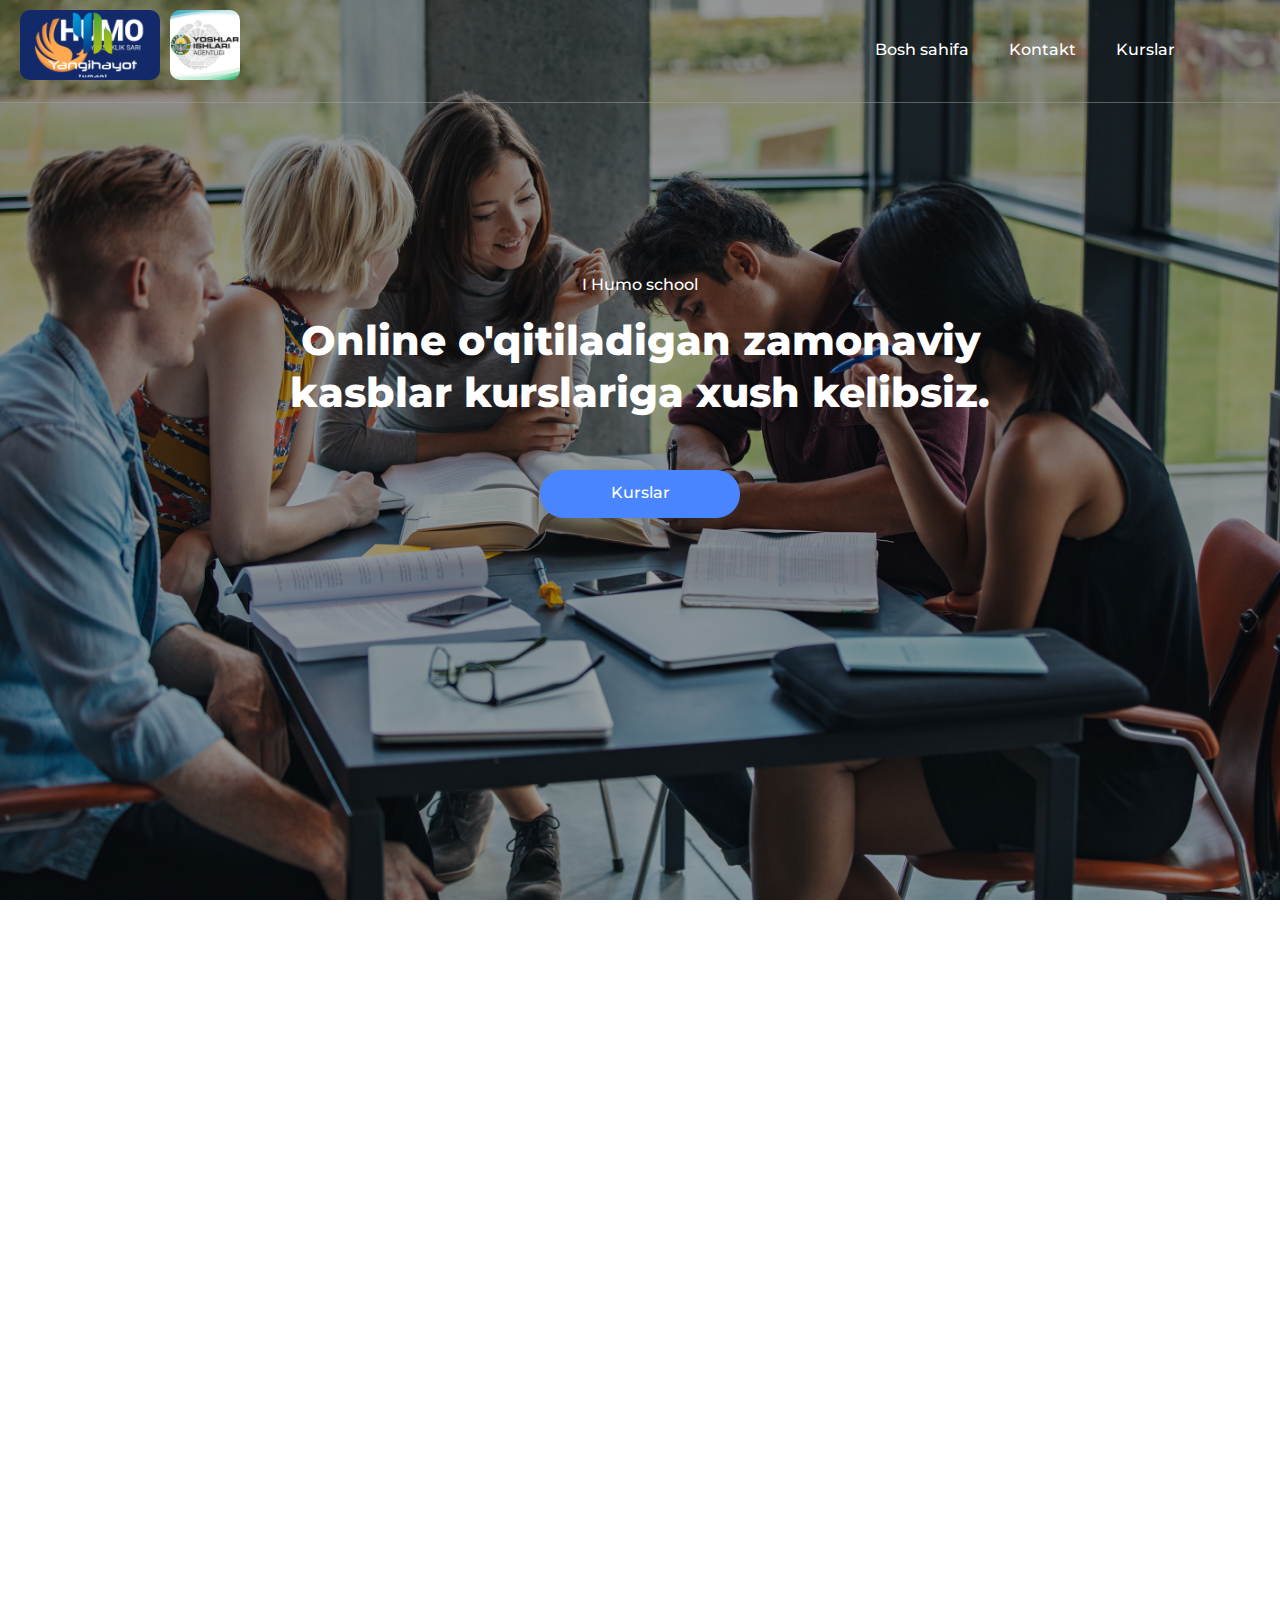
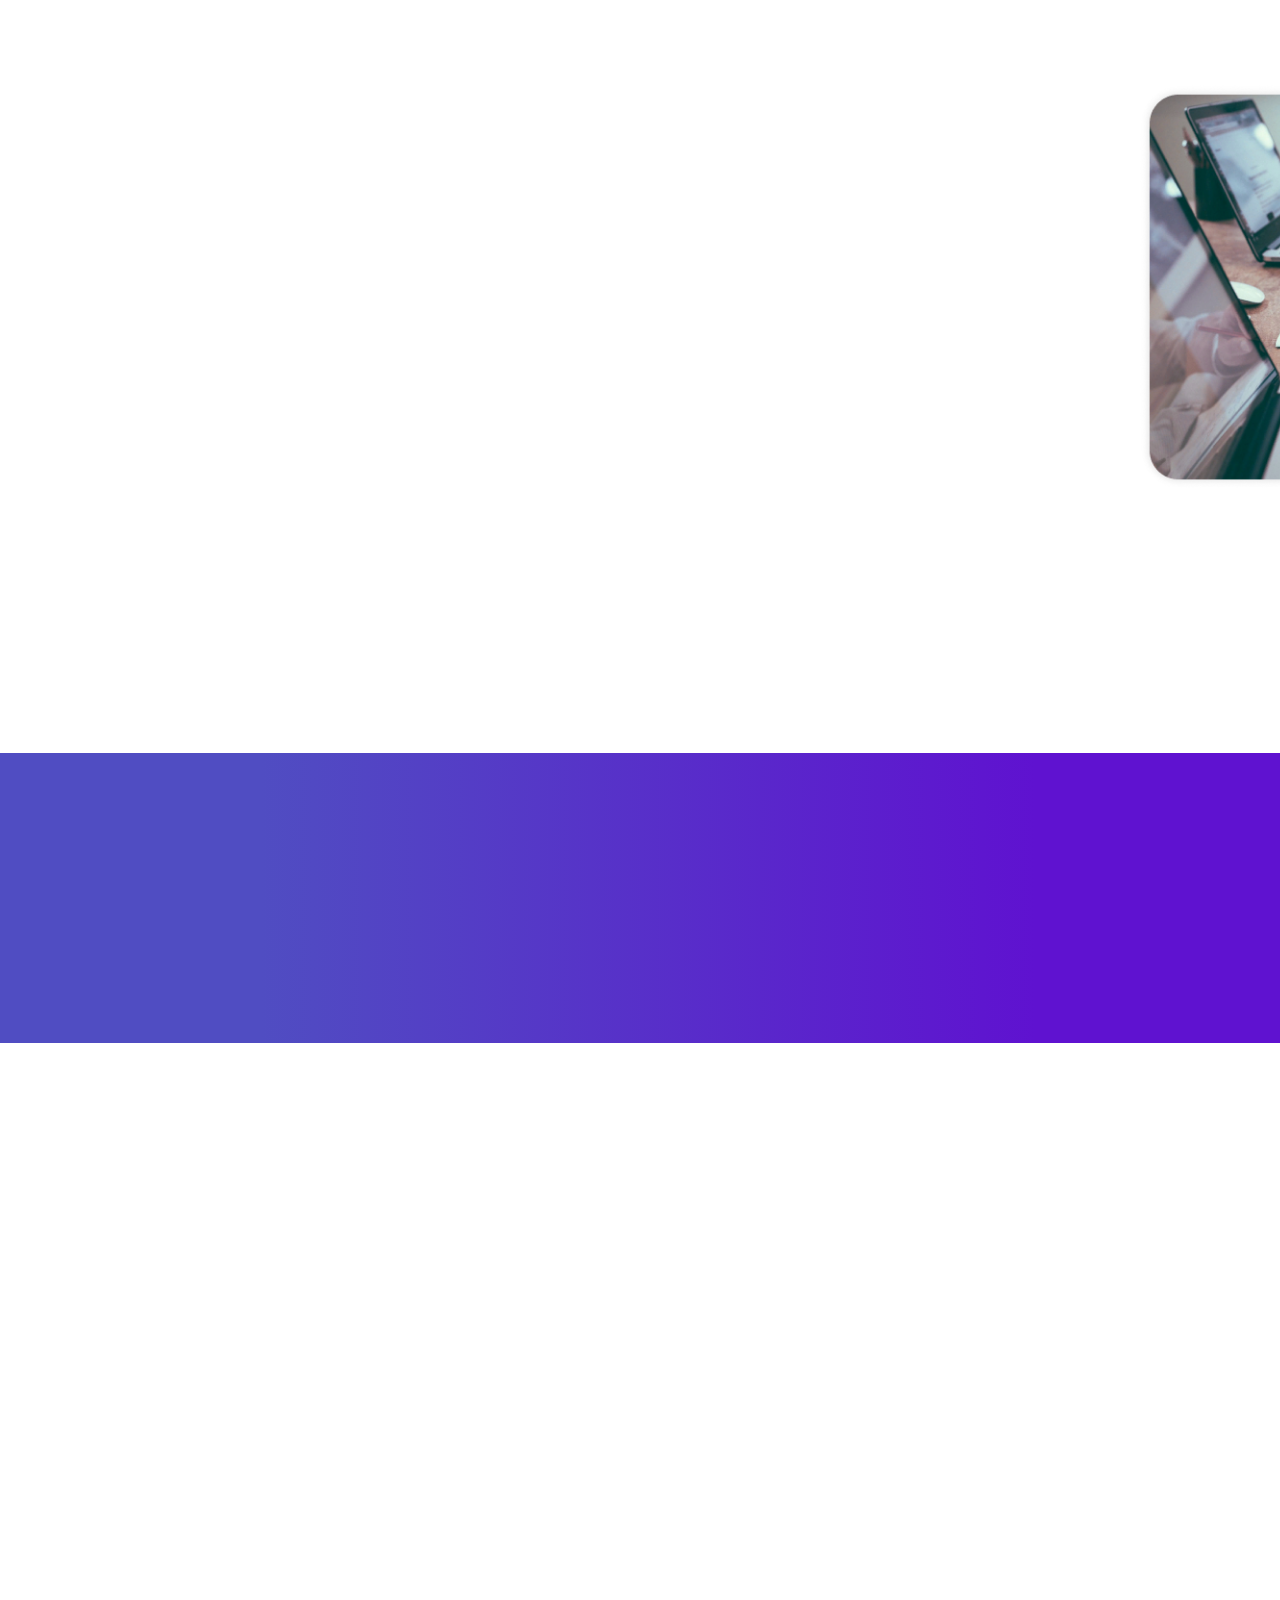
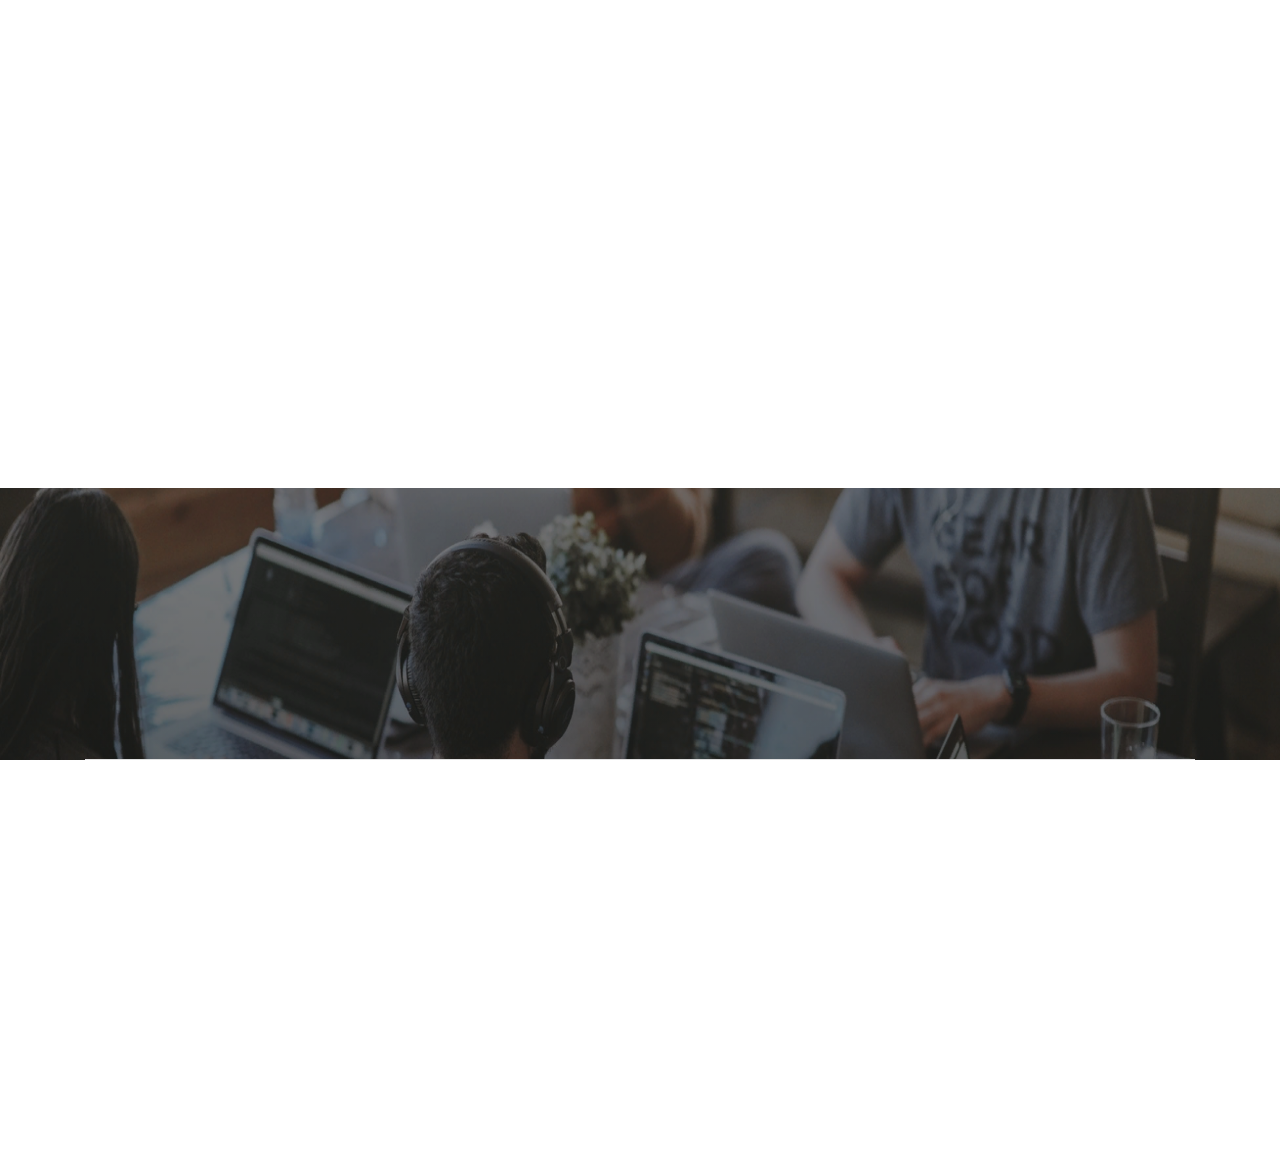
<file: ihumo/index.html>
<!DOCTYPE html>
<html class="html" lang="en">

<head>
   <link rel="shortcut icon" href="img/Humo.jpg" type="image/png">
   <meta charset="UTF-8">
   <meta property="og:title" content="i Humo school">
   <meta property="og:description" content="Ilm o'rganishni istaganlar uchun sifatli kurslar.">
   <meta property="og:image" content="https://ihumo.netlify.app/img/meta-teg.jpg">
   <meta property="og:url" content="https://ihumo.netlify.app/">
   <meta name="description" content="Ilm o'rganishni istaganlar uchun sifatli kurslar.">
   <meta http-equiv="X-UA-Compatible" content="IE=edge">
   <meta name="viewport" content="width=device-width, initial-scale=1.0">
   <link href="https://fonts.googleapis.com/css2?family=Montserrat:wght@400;500;600;700;800&display=swap"
      rel="stylesheet">
   <link rel="stylesheet" href="IT/css/style.css">
   <title>Humo school</title>
</head>

<body>
   <header class="header">

      <div class="header__menu menu">
         <div class="logos">
            <div class="header__logos logos row">
               <div class="menu__logo">
                  <a href="index.html"><img src="img/first-screen/humo.jpg" alt=""></a>
               </div>
               <div class="menu__logo">
                  <a href="https://yangihayottumani.uz/"><img src="img/first-screen/logo-oq.png" alt=""></a>
               </div>
               <div class="menu__logo">
                  <a href="https://yoshlar.gov.uz/uz/"><img src="img/first-screen/yoshlar.jpg" alt=""></a>
               </div>
            </div>
         </div>

         <div class="menu__container centered">

            <div class="menu__icon">
               <div class="icon-container" onclick="myFunction(this)">
                  <div class="bar1"></div>
                  <div class="bar2"></div>
                  <div class="bar3"></div>
               </div>
            </div>
            <ul class="menu__list">
               <li>

               </li>
               <li><a class="menu__link white" href="index.html">Bosh sahifa </a></li>
               <li><a class="menu__link white" href="Contact/contact.html">Kontakt</a></li>
               <li>
                  <a class="menu__link white" href="catalog/catalog.html">Kurslar</a>
                  <span class="menu__arrow"></span>
                  <ul class="menu__sub-list">
                     <li>
                        <a href="catalog/buxgalteriya.html" class="menu__sub-link">Buxgalteriya</a>
                     </li>
                     <li>
                        <a href="catalog/front-end.html" class="menu__sub-link">Front end</a>
                     </li>
                     <li>
                        <a href="catalog/ingiliz-tili.html" class="menu__sub-link">Ingiliz tili</a>
                     </li>
                     <li>
                        <a href="catalog/grafik-dizayn.html" class="menu__sub-link">Grafik dizayn</a>
                     </li>
                     <li>
                        <a href="catalog/java.html" class="menu__sub-link">Beckend</a>
                     </li>
                  </ul>
               </li>
            </ul>
         </div>

      </div>
      <div class="header__text-block text-align-center">
         <p class="header__text text-align-center text-500-16 white anim-items anim-no-hide">I Humo school</p>
         <h1 class="header__title text-align-center white anim-items anim-no-hide">Online o'qitiladigan zamonaviy
            kasblar kurslariga xush kelibsiz.
         </h1>
         <div class="header__btn text-align-center centered btn blue-btn anim-items anim-no-hide">
            <a href="catalog/catalog.html" class="btn__link text-500-16 white">Kurslar</a>
         </div>
      </div>
   </header>
   <div class="services centered">
      <h2 class="services__title title-700-36 text-align-center dark anim-items">Ilm olishni istaganlar uchun
         sifatli kurslar tavsiya etamiz.</h2>
      <p class="services__text text-400-16 text-align-center grey anim-items">
         Ilm olishni istayotgan odam istalgan joyda, istalgan vaqtda, kitob o'qishi, internetdan foydali maqolalar
         o'qishi, kurslarga qatnashishi mumkin.
         Agar mustaqil o'qish sizga qiyinchilik tug'dirsa bizning o'quv markazimizga murojat qiling!
      </p>
      <div class="servisec__row row">
         <div class="servisec__column column column-1-3 anim-items">
            <div class="services-column__img">
               <img src="img/services/project.svg" alt="project">
            </div>

            <div class="column__text-block">
               <h3 class="column__title title-600-18 black">Chet tillarini o'rganish</h3>
               <p class="column__text text-400-14 grey">Inson yangi tilni o'rganganda, o'zi uchun yangi dunyoni
                  ochganday bo'ladi.
            </div>
         </div>
         <div class="servisec__column column column-1-3 anim-items">
            <div class="services-column__img">
               <img src="img/services/project.svg" alt="project">
            </div>
            <div class="column__text-block">
               <h3 class="column__title title-600-18 black">Kompyuter kurslari</h3>
               <p class="column__text text-400-14 grey">XXI asrda eng yaxshi kasb bu - dasturlash!</p>
            </div>
         </div>
         <div class="servisec__column column column-1-3 anim-items">
            <div class="services-column__img">
               <img src="img/services/project.svg" alt="project">
            </div>
            <div class="column__text-block">
               <h3 class="column__title title-600-18 black">Bugalteriya kurslari</h3>
               <p class="column__text text-400-14 grey">Hisob ilmi eng foydali va eng asosiy ilm.</p>
            </div>
         </div>
      </div>
      <div class="services__btn btn centered text-align-center anim-items blue-btn">
         <a href="catalog/catalog.html" class="btn__link text-500-16 white">Barcha kurslar</a>
      </div>
   </div>
   <div class="about-us centered">
      <div class="about-us__text-block anim-items">
         <h2 class="about-us__title title-700-36 dark">Qisqa muddatda kasb o'rganib ishga kirish imkoniyatini qo'ldan
            boy bermang!</h2>
         <p class="about-us__text text-400-16 grey">
            O'z ishining mutaxasislaridan dars oling. 6 oy ichida yangi kasb egasi bo'lib ishga joylashing!
         </p>
         <!-- <a href="#" class="about-us__link text-500-16 blue">Batafsil</a> -->
      </div>
      <div class="about-us__picture anim-items">
         <img src="img/about-us/Rectangle 2.png" alt="">
      </div>
      <div class="about-us__numbers anim-items">
         <div class="about-us__number-block number-block">
            <div class="number-block__top">
               <img src="img/about-us/web-programming.svg" alt="">
               <h4 class="number-block__number text-400-36 black">550</h4>
            </div>
            <p class="number-block__name text-400-16 grey">O'quvchilar soni</p>
         </div>
         <div class="about-us__number-block number-block">
            <div class="number-block__top">
               <img src="img/about-us/web-programming.svg" alt="">
               <h4 class="number-block__number text-400-36 black">150</h4>
            </div>
            <p class="number-block__name text-400-16 grey">Bitiruvchilar soni</p>
         </div>
         <div class="about-us__number-block number-block">
            <div class="number-block__top">
               <img src="img/about-us/web-programming.svg" alt="">
               <h4 class="number-block__number text-400-36 black">130</h4>
            </div>
            <p class="number-block__name text-400-16 grey">Ish bilan ta'minlanganlar soni</p>
         </div>
         <div class="about-us__number-block number-block">
            <div class="number-block__top">
               <img src="img/about-us/web-programming.svg" alt="">
               <h4 class="number-block__number text-400-36 black">20</h4>
            </div>
            <p class="number-block__name text-400-16 grey">O'qituvchilar soni</p>
         </div>
      </div>
   </div>
   <div class="all-services">
      <div class="all-services__wrapper centered">
         <h2 class="all-services__title title-700-36 white anim-items">
            Kurslarimiz haqida batafsil ma'lumot
         </h2>
         <div class="all-services__btn anim-items">
            <a href="catalog/catalog.html"
               class="btn__link btn blue-btn text-align-center display-block text-500-16 white">
               Barcha kurslar
            </a>
         </div>
         <div class="all-servisec__row row">
            <div class="all-servisec__column column column-1-3 anim-items">
               <div class="all-services-column__img">
                  <video src="img/all-services/1.mp4" controls="controls" width="100%"></video>
               </div>

               <div class="column__text-block">
                  <h3 class="column__title title-600-18 black"><span class="blue">01.</span> Front end
                  </h3>
                  <p class="column__text text-400-14 grey">Front End - bu (inglizcha - foydalanuvchi iterfeysi) veb-sayt
                     yoki dasturning mijoz tomonida ishlaydigan foydalanuvchi interfeysi va funktsiyalarini ishlab
                     chiqish. Bu veb-sahifani ochishda foydalanuvchi ko'radigan va u bilan aloqada bo'lgan hamma
                     narsa.Ya'ni sayt foydalanuvchisiga ko'rinadiga qismi. Bunda dizaynni misol qilib olsak bo'ladi.
                  </p>
               </div>
            </div>
            <div class="all-servisec__column column column-1-3 anim-items">
               <div class="all-services-column__img">
                  <iframe width="100%" height="195px" src="https://www.youtube.com/embed/thmFcgFxUaM"
                     title="YouTube video player" frameborder="0"
                     allow="accelerometer; autoplay; clipboard-write; encrypted-media; gyroscope; picture-in-picture"
                     allowfullscreen></iframe>
               </div>
               <div class="column__text-block">
                  <h3 class="column__title title-600-18 black"><span class="blue">02.</span> Buxgalteriya
                  </h3>
                  <p class="column__text text-400-14 grey">Buxgalteriya (nem. Buchhalter) 1) buxgalteriya hisobini
                     yuritish; 2) korxona, muassasalarning moliyaviy ishlarini qayd etib borish, nazorat qilish,
                     jumladan xodimlarga ish haqi yozish, buxgalteriya hisoboti va boshqa hisobotlar tuzish bilan
                     shugʻullanuvchi maxsus boʻlimi.
                  </p>
               </div>
            </div>
            <div class="all-servisec__column column column-1-3 anim-items">
               <div class="all-services-column__img">
                  <video width="100%" controls="controls" src="img/all-services/3.mp4"></video>
               </div>
               <div class="column__text-block">
                  <h3 class="column__title title-600-18 black"><span class="blue">03.</span> Ingiliz tili
                  </h3>
                  <p class="column__text text-400-14 grey">Ingliz tili (inglizcha: English) — hind-yevropa oilasining
                     german guruhiga kiruvchi til. Ingliz xalqining tili. Avstraliya, AQSH, Birlashgan Qirollik,
                     Hindiston, Irlandiya, JAR, Kanada, Liberiya, Malta va Yangi Zelandiyaning rasmiy tili. Ingliz tili
                     dunyodagi eng koʻp ishlatiladigan tillar ichida 3-oʻrinda turadi (Ispan hamda Mandarin Xitoycha
                     tillardan keyin). Yevropa Ittifoqining asosiy tili.
                  </p>

               </div>
            </div>
         </div>
      </div>
   </div>
   <div class="all-projects ">
      <div class="all-projects__wrapper wrapper centered">
         <h2 class="all-projects__title title-700-36 black text-align-center anim-items">IT kursimizdagi o'quvchilarning
            ishlari
         </h2>
         <p class="all-projects__text text-400-16 black text-align-center anim-items">Agar ta'lim sifatiga baho
            bermoqchi bo'lsangiz o'quvchilarimiz qilgan ishlariga baho bering</p>
         <div class="all-projects__row row ">
            <div class="all-projects__column column column-1-4 anim-items">
               <a href="https://abdukarimxonov.github.io/Aditii/"><img src="img/all-projects/1.png" alt=""></a>
            </div>
            <div class="all-projects__column column column-1-4 anim-items">
               <a href="https://abdukarimxonov.github.io/Templates/"><img src="img/all-projects/2.png" alt=""></a>
            </div>
            <div class="all-projects__column column column-1-4 anim-items">
               <a href="https://abdukarimxonov.github.io/travel/"><img src="img/all-projects/3.png" alt=""></a>
            </div>
            <div class="all-projects__column column column-1-4 anim-items">
               <a href="https://abdukarimxonov.github.io/Yoga/"><img src="img/all-projects/4.png" alt=""></a>
            </div>
         </div>
         <div class="all-projects__btn text-align-center anim-items">
            <a href="works/works.html"
               class="btn__link btn blue-btn text-align-center  display-inline-block text-500-16 white">
               Ko'proq
            </a>
         </div>
      </div>
   </div>
   <div class="our-video white text-align-center">
      <div class="our-video__wrapper wrapper centered">
         <h2 class="our-video__title title-700-36 anim-items anim-no-hide">Orzuyingizdagi kasbni egallang!</h2>
         <p class="our-video__text text-400-16 anim-items anim-no-hide">
            Butun dunyo bo'yicha yaxshi mutaxasislarga talab katta! Biz bilan chet tili va dasturlashni o'rganib
            o'zingiz istagan ishingizda ishlang. Institutga kira olmagan bo'lsangiz bu bir yilni bekor o'tkazish kerak
            degani emas. Atiga 6 oy biz bilan birga o'qing. Ilm olish muvaffaqiyatga erishishning eng to'g'ri yo'li.
         </p>
      </div>
   </div>
   <div class="subcribe">

   </div>
   <footer class="footer">
      <div class="footer__wrapper wrapper centered">
         <div class="footer__container">
            <div class="footer__row row">
               <div class="footer-column column-1-4 anim-items">
                  <h3 class="footer-column__title title-600-18">
                     Kontaklar
                  </h3>
                  <ul class="footer-column__list ">
                     <li class="footer-column__link text-400-14"><a href="mailto:ihumoscholl@gmail.com"
                           class="grey">ihumoscholl@gmail.com</a> </li>
                     <li class="footer-column__link text-400-14"><a href="tel:+998339197707" class="grey">+998
                           339197707</a></li>
                     <li class="footer-column__link text-400-14"><a href="https://yandex.uz/maps/-/CCUZaXAxCB"
                           class="grey">Toshkent, Qo'rg'ontepa ko'chasi 129 A-uy</a>
                     </li>
                  </ul>
               </div>
               <div class="footer-column column-1-4 anim-items">
                  <h3 class="footer-column__title title-600-18">
                     Havolalar
                  </h3>
                  <ul class="footer-column__list ">
                     <li class="footer-column__link text-400-14"><a class="grey" href="index.html">Bosh sahifa
                        </a></li>
                     <li class="footer-column__link text-400-14"><a class="grey" href="catalog/catalog.html">Kurslar</a>
                     </li>
                     <li class="footer-column__link text-400-14"><a class="grey" href="Contact/contact.html">Kontakt</a>
                     </li>
                  </ul>
               </div>

               <div class="footer-column column-1-4 anim-items">
                  <h3 class="footer-column__title title-600-18">
                     Ijtimoiy tarmoqlar
                  </h3>
                  <ul class="footer-column__list ">
                     <li class="footer-column__link text-400-14"><a href="https://t.me/fenix_english_group"
                           class="grey">Telegram</a></li>
                     <li class="footer-column__link text-400-14"><a href="https://www.instagram.com/ihumo.school/"
                           class="grey">Instagram</a></li>
                  </ul>
               </div>
            </div>
         </div>
      </div>
   </footer>

   <script src="IT/js/script.js"></script>
</body>
<!--Abdukarimxonov G'aybullo 7.10.2022-->

</html>
</file>
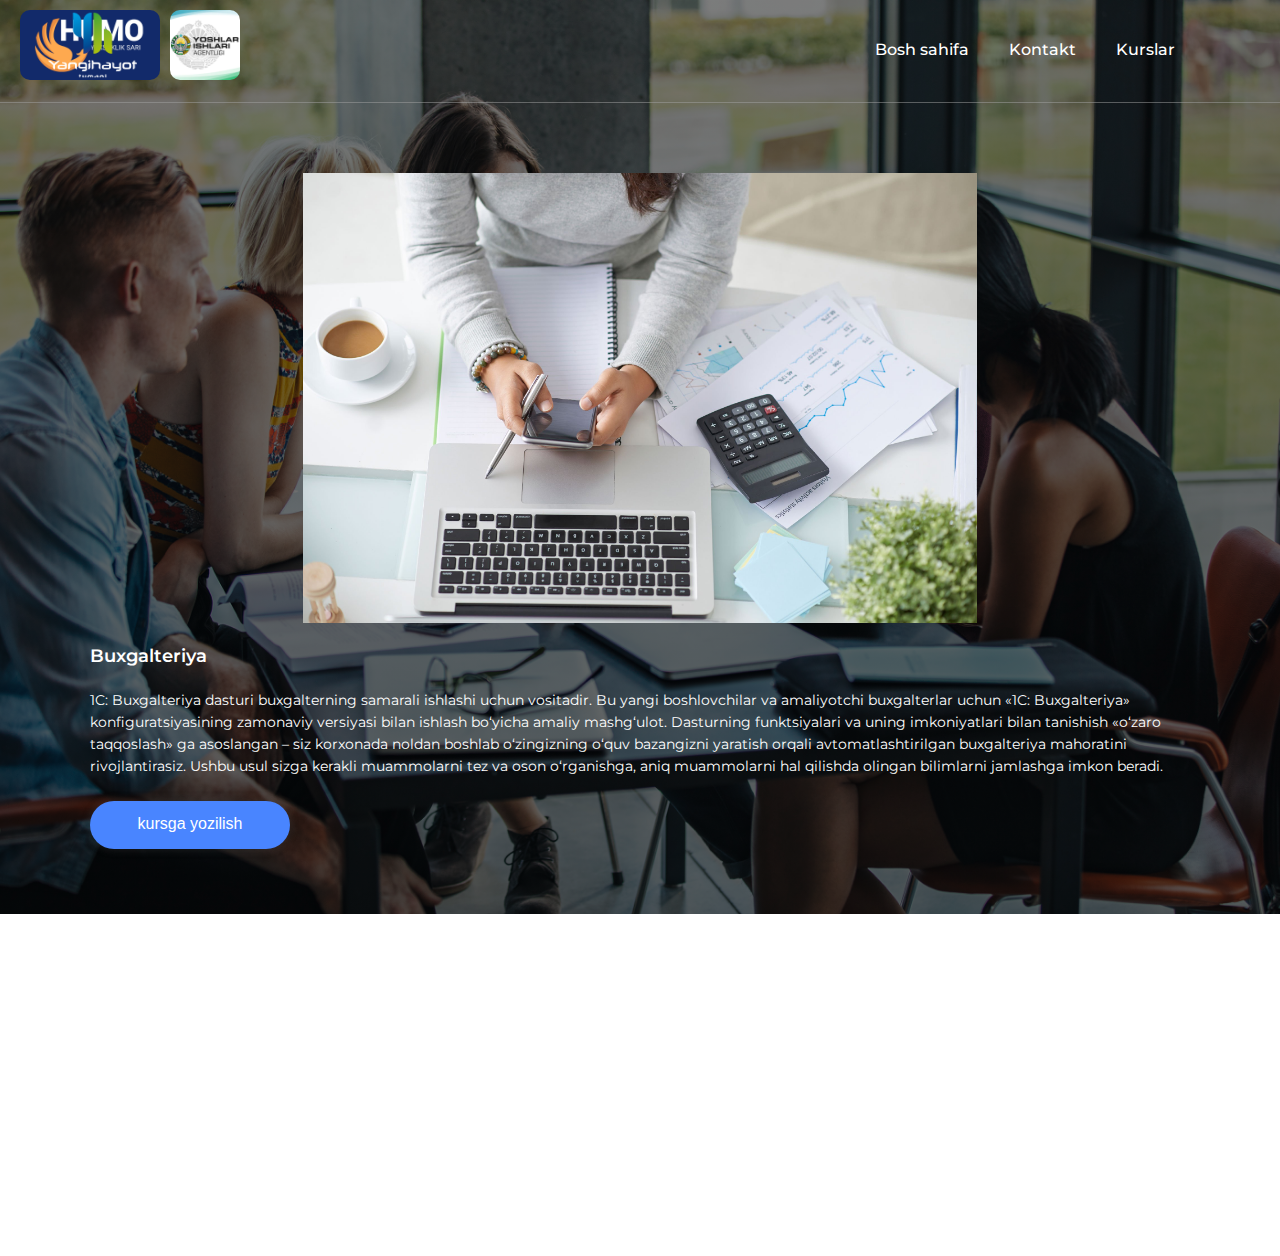
<file: catalog/buxgalteriya.html>
<!DOCTYPE html>
<html class="html" lang="en">

<head>
   <link rel="shortcut icon" href="../img/Humo.ico" type="image/x-icon">
   <meta charset="UTF-8">
   <meta http-equiv="X-UA-Compatible" content="IE=edge">
   <meta name="viewport" content="width=device-width, initial-scale=1.0">
   <link href="https://fonts.googleapis.com/css2?family=Montserrat:wght@400;500;600;700;800&display=swap"
      rel="stylesheet">
   <link rel="stylesheet" href="css/style.css">
   <title>Kurslar</title>
</head>

<body>
   <header class="header">

      <div class="header__menu menu">
         <div class="logos">
            <div class="header__logos logos row">
               <div class="menu__logo">
                  <a href="../index.html"><img src="../img/first-screen/humo.jpg" alt=""></a>
               </div>
               <div class="menu__logo">
                  <a href="https://yangihayottumani.uz/"><img src="../img/first-screen/logo-oq.png" alt=""></a>
               </div>
               <div class="menu__logo">
                  <a href="https://yoshlar.gov.uz/uz/"><img src="../img/first-screen/yoshlar.jpg" alt=""></a>
               </div>
            </div>
         </div>

         <div class="menu__container centered">

            <div class="menu__icon">
               <div class="icon-container" onclick="myFunction(this)">
                  <div class="bar1"></div>
                  <div class="bar2"></div>
                  <div class="bar3"></div>
               </div>
            </div>
            <ul class="menu__list">
               <li>

               </li>
               <li><a class="menu__link white" href="../index.html">Bosh sahifa </a></li>
               <li><a class="menu__link white" href="../Contact/contact.html">Kontakt</a></li>
               <li>
                  <a class="menu__link white" href="../catalog/catalog.html">Kurslar</a>
                  <span class="menu__arrow"></span>
                  <ul class="menu__sub-list">
                     <li>
                        <a href="../catalog/buxgalteriya.html" class="menu__sub-link">Buxgalteriya</a>
                     </li>
                     <li>
                        <a href="../catalog/front-end.html" class="menu__sub-link">Front end</a>
                     </li>
                     <li>
                        <a href="../catalog/ingiliz-tili.html" class="menu__sub-link">Ingiliz tili</a>
                     </li>
                     <li>
                        <a href="../catalog/grafik-dizayn.html" class="menu__sub-link">Grafik dizayn</a>
                     </li><li>
                        <a href="../catalog/java.html" class="menu__sub-link">Beckend</a>
                     </li>
                     <li>
                        <a href="../catalog/excel.html" class="menu__sub-link">Excel</a>
                    </li>
                  </ul>
               </li>
            </ul>
         </div>

      </div>
      <div class="all-services__wrapper centered">
         <div class="all-servisec__row row">
            <div class="all-servisec__column solo__column column column-1-3 anim-items">
               <div class="all-services-column__img">
                  <img src="../img/2.png" alt="">
               </div>
               <div class="column__text-block">
                  <h3 class="column__title title-600-18 white"><span class="white"></span> Buxgalteriya
                  </h3>
                  <p class="column__text text-400-14 white">1C: Buxgalteriya dasturi buxgalterning samarali ishlashi
                     uchun vositadir. Bu yangi boshlovchilar va amaliyotchi buxgalterlar uchun «1C: Buxgalteriya»
                     konfiguratsiyasining zamonaviy versiyasi bilan ishlash bo‘yicha amaliy mashg‘ulot. Dasturning
                     funktsiyalari va uning imkoniyatlari bilan tanishish «o‘zaro taqqoslash» ga asoslangan – siz
                     korxonada noldan boshlab o‘zingizning o‘quv bazangizni yaratish orqali avtomatlashtirilgan
                     buxgalteriya mahoratini rivojlantirasiz. Ushbu usul sizga kerakli muammolarni tez va oson
                     o‘rganishga, aniq muammolarni hal qilishda olingan bilimlarni jamlashga imkon beradi.
                  </p>
                  <div class="column__btn btn blue-btn text-align-center">
                     <!-- <a class=""  href="#">Kursga yozilish</a> -->
                     <button style="background-color: #4985ff; cursor: pointer;" class="text-500-16 white popup-link"  onclick="bugalteriya()">kursga yozilish</button>
                  </div>
               </div>
            </div>


         </div>
      </div>
   </header>

   <footer class="footer">
      <div class="footer__wrapper wrapper centered">
         <div class="footer__container">
            <div class="footer__row row">
               <div class="footer-column column-1-4 anim-items">
                  <h3 class="footer-column__title title-600-18">
                     Kontaklar
                  </h3>
                  <ul class="footer-column__list ">
                     <li class="footer-column__link text-400-14"><a href="mailto:ihumoscholl@gmail.com"
                           class="grey">ihumoscholl@gmail.com</a> </li>
                     <li class="footer-column__link text-400-14"><a href="tel:+998339197707" class="grey">+998
                           339197707</a></li>
                     <li class="footer-column__link text-400-14"><a href="https://yandex.uz/maps/-/CCUZaXAxCB"
                           class="grey">Toshkent, Qo'rg'ontepa ko'chasi 129 A-uy</a>
                     </li>
                  </ul>
               </div>
               <div class="footer-column column-1-4 anim-items">
                  <h3 class="footer-column__title title-600-18">
                     Havolalar
                  </h3>
                  <ul class="footer-column__list ">
                     <li class="footer-column__link text-400-14"><a class="grey" href="../index.html">Bosh sahifa
                        </a></li>
                     <li class="footer-column__link text-400-14"><a class="grey"
                           href="../catalog/catalog.html">Kurslar</a></li>
                     <li class="footer-column__link text-400-14"><a class="grey"
                           href="../Contact/contact.html">Kontakt</a></li>
                  </ul>
               </div>

               <div class="footer-column column-1-4 anim-items">
                  <h3 class="footer-column__title title-600-18">
                     Ijtimoiy tarmoqlar
                  </h3>
                  <ul class="footer-column__list ">
                     <li class="footer-column__link text-400-14"><a href="https://t.me/fenix_english_group"
                           class="grey">Telegram</a></li>
                     <li class="footer-column__link text-400-14"><a href="https://www.instagram.com/ihumo.school/"
                           class="grey">Instagram</a></li>
                  </ul>
               </div>
            </div>
         </div>
      </div>
   </footer>

   <div id="popup_3" class="popup">
      <div class="popup__body">
         <div class="popup__content">
            <a href="#target" class="close close-popup">x</a>
            <div class="popup__title title-700-36">Tizimga kirish</div>
            <div class="popup__text text-400-16 ">Online kurslardan foydalanish uchun tizimga kiring</div>
            <form class="popup__form">
               <p>Login <input class="popup__input" type="text" name="" id="login"></p>
               <p>Parol <input class="popup__input" type="password" name="" id="parol"></p>
               <p><input id="submit" onclick="tasdiqlash()" class="popup__input btn blue-btn white" type="submit"
                     value="Ok"></p>
            </form>
         </div>
      </div>
   </div>
   <script src="js/script.js"></script>
</body>
<!--Abdukarimxonov G'aybullo 7.10.2022-->

</html>
</file>
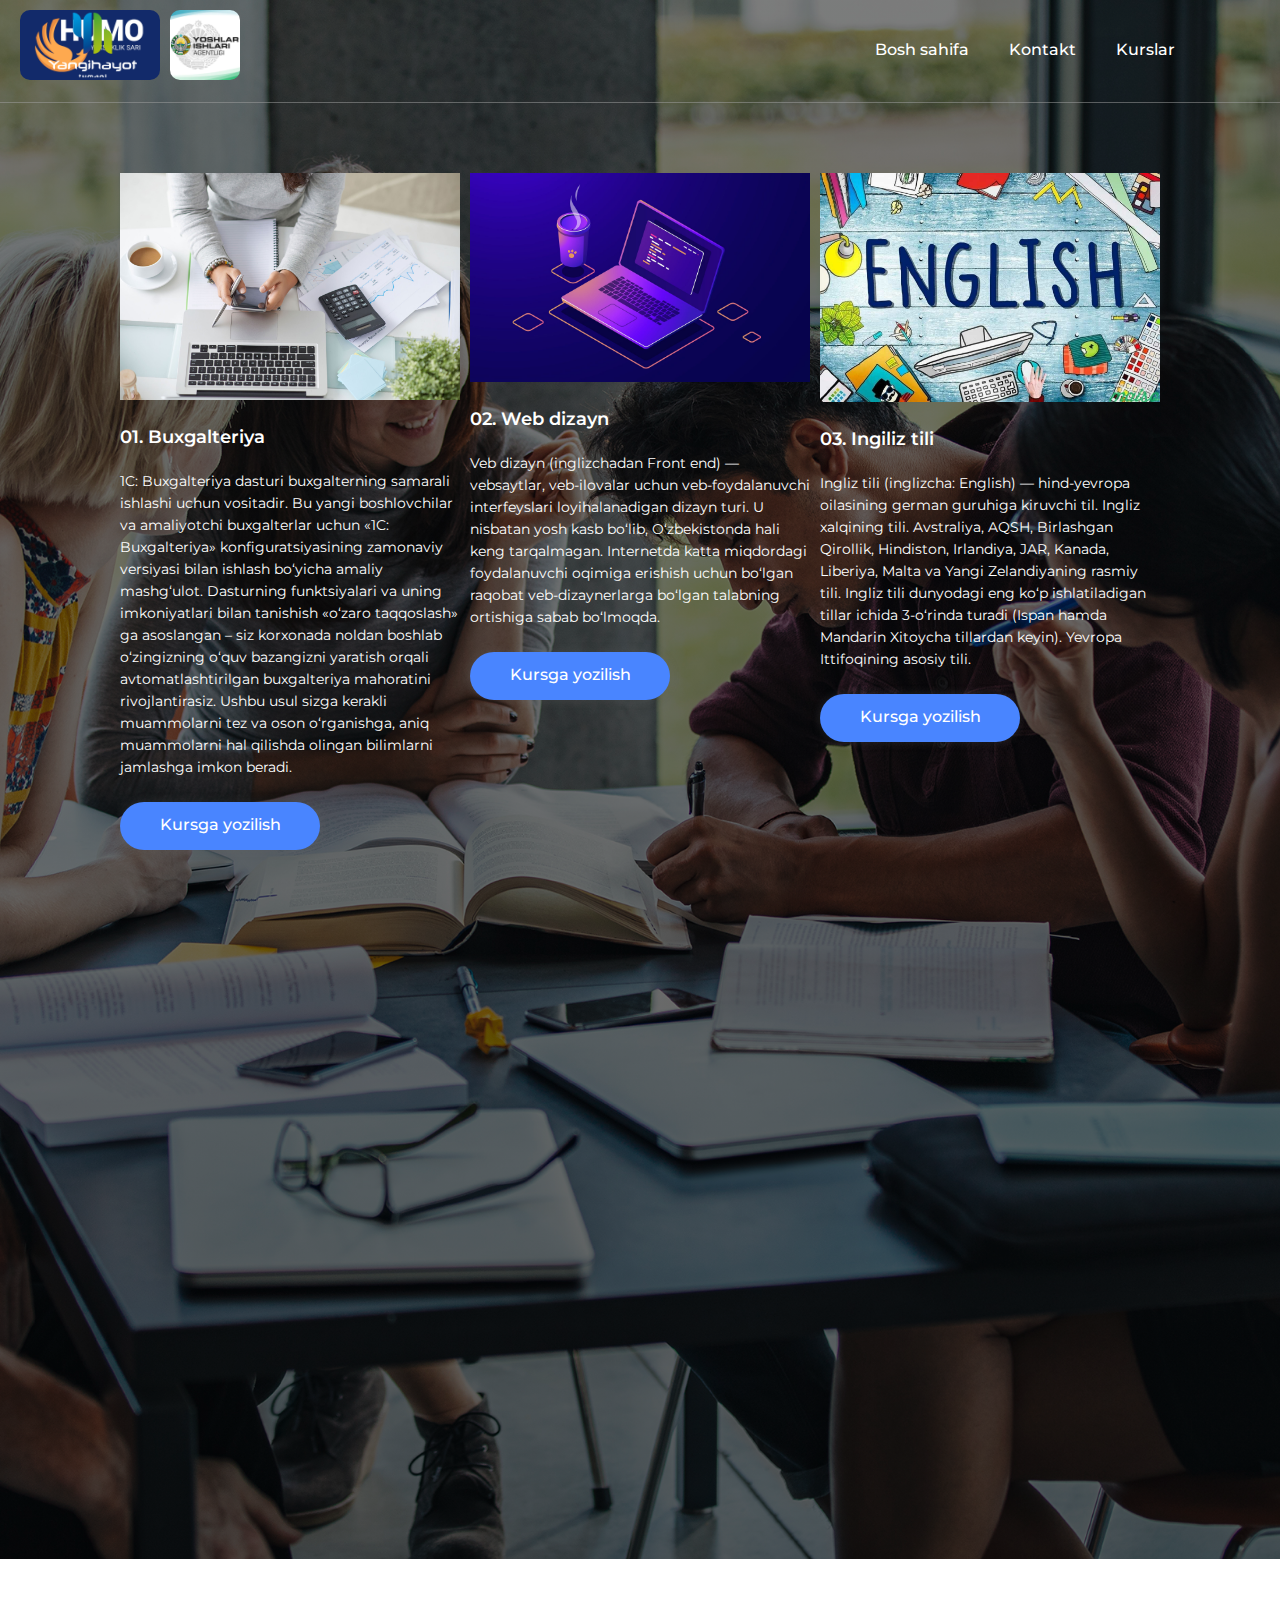
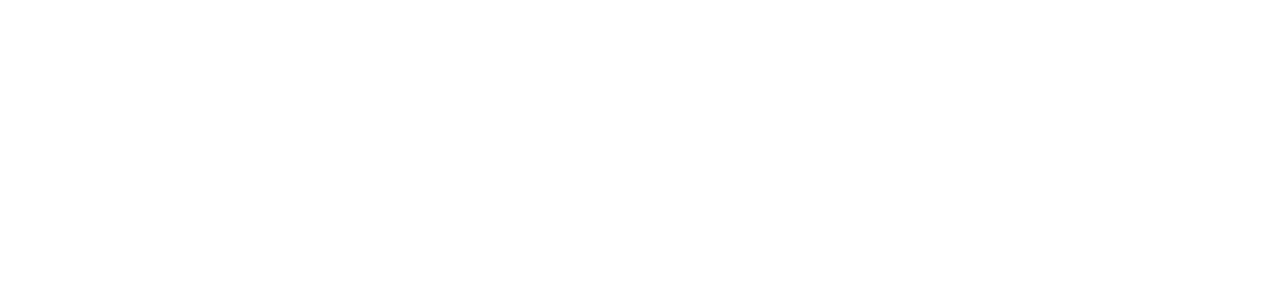
<file: catalog/catalog.html>
<!DOCTYPE html>
<html class="html" lang="en">

<head>
   <link rel="shortcut icon" href="../img/Humo.ico" type="image/x-icon">
   <meta charset="UTF-8">
   <meta http-equiv="X-UA-Compatible" content="IE=edge">
   <meta name="viewport" content="width=device-width, initial-scale=1.0">
   <link href="https://fonts.googleapis.com/css2?family=Montserrat:wght@400;500;600;700;800&display=swap"
      rel="stylesheet">
   <link rel="stylesheet" href="css/style.css">
   <title>Kurslar</title>
</head>

<body>
   <header class="header">

      <div class="header__menu menu">
         <div class="logos">
            <div class="header__logos logos row">
               <div class="menu__logo">
                  <a href="../index.html"><img src="../img/first-screen/humo.jpg" alt=""></a>
               </div>
               <div class="menu__logo">
                  <a href="https://yangihayottumani.uz/"><img src="../img/first-screen/logo-oq.png" alt=""></a>
               </div>
               <div class="menu__logo">
                  <a href="https://yoshlar.gov.uz/uz/"><img src="../img/first-screen/yoshlar.jpg" alt=""></a>
               </div>
            </div>
         </div>

         <div class="menu__container centered">

            <div class="menu__icon">
               <div class="icon-container" onclick="myFunction(this)">
                  <div class="bar1"></div>
                  <div class="bar2"></div>
                  <div class="bar3"></div>
               </div>
            </div>
            <ul class="menu__list">
               <li>

               </li>
               <li><a class="menu__link white" href="../index.html">Bosh sahifa </a></li>

               <li><a class="menu__link white" href="../Contact/contact.html">Kontakt</a></li>
               <li>
                  <a class="menu__link white" href="../catalog/catalog.html">Kurslar</a>
                  <span class="menu__arrow"></span>
                  <ul class="menu__sub-list">
                     <li>
                        <a href="../catalog/buxgalteriya.html" class="menu__sub-link">Buxgalteriya</a>
                     </li>
                     <li>
                        <a href="../catalog/front-end.html" class="menu__sub-link">Front end</a>
                     </li>
                     <li>
                        <a href="../catalog/ingiliz-tili.html" class="menu__sub-link">Ingiliz tili</a>
                     </li>
                     <li>
                        <a href="../catalog/grafik-dizayn.html" class="menu__sub-link">Grafik dizayn</a>
                     </li>
                     <li>
                        <a href="../catalog/java.html" class="menu__sub-link">Beckend</a>
                     </li>
                     <li>
                        <a href="../catalog/excel.html" class="menu__sub-link">Excel</a>
                    </li>
                  </ul>
               </li>
            </ul>
         </div>

      </div>
      <div class="all-services__wrapper centered">
         <div class="all-servisec__row row">
            <div class="all-servisec__column column column-1-3 anim-items">
               <div class="all-services-column__img">
                  <img src="../img/2.png" width="100%" alt="">
               </div>
               <div class="column__text-block">
                  <h3 class="column__title title-600-18 white"><span class="white">01.</span> Buxgalteriya
                  </h3>
                  <p class="column__text text-400-14 white">1C: Buxgalteriya dasturi buxgalterning samarali ishlashi
                     uchun vositadir. Bu yangi boshlovchilar va amaliyotchi buxgalterlar uchun «1C: Buxgalteriya»
                     konfiguratsiyasining zamonaviy versiyasi bilan ishlash bo‘yicha amaliy mashg‘ulot. Dasturning
                     funktsiyalari va uning imkoniyatlari bilan tanishish «o‘zaro taqqoslash» ga asoslangan – siz
                     korxonada noldan boshlab o‘zingizning o‘quv bazangizni yaratish orqali avtomatlashtirilgan
                     buxgalteriya mahoratini rivojlantirasiz. Ushbu usul sizga kerakli muammolarni tez va oson
                     o‘rganishga, aniq muammolarni hal qilishda olingan bilimlarni jamlashga imkon beradi.
                  </p>
                  <div class="column__btn btn blue-btn text-align-center">
                     <a class="text-500-16 white" href="buxgalteriya.html">Kursga yozilish</a>
                  </div>
               </div>
            </div>
            <div class="all-servisec__column column column-1-3 anim-items">
               <div class="all-services-column__img">
                  <img src="../img/EvYm85nXUAE21qj.jpg" width="100%" alt="">
               </div>

               <div class="column__text-block">
                  <h3 class="column__title title-600-18 white"><span class="white">02.</span> Web dizayn
                  </h3>
                  <p class="column__text text-400-14 white">Veb dizayn (inglizchadan Front end) — vebsaytlar,
                     veb-ilovalar uchun veb-foydalanuvchi interfeyslari loyihalanadigan dizayn turi. U nisbatan yosh
                     kasb boʻlib, Oʻzbekistonda hali keng tarqalmagan. Internetda katta miqdordagi foydalanuvchi oqimiga
                     erishish uchun boʻlgan raqobat veb-dizaynerlarga boʻlgan talabning ortishiga sabab boʻlmoqda.
                  <div class="column__btn btn blue-btn text-align-center">
                     <a class="text-500-16 white" href="front-end.html">Kursga yozilish</a>
                  </div>
               </div>
            </div>

            <div class="all-servisec__column column column-1-3 anim-items">
               <div class="all-services-column__img">
                  <img src="../img/3.jpeg" alt="" width="100%">
               </div>
               <div class="column__text-block">
                  <h3 class="column__title title-600-18 white"><span class="white">03.</span> Ingiliz tili
                  </h3>
                  <p class="column__text text-400-14 white">Ingliz tili (inglizcha: English) — hind-yevropa oilasining
                     german guruhiga kiruvchi til. Ingliz xalqining tili. Avstraliya, AQSH, Birlashgan Qirollik,
                     Hindiston, Irlandiya, JAR, Kanada, Liberiya, Malta va Yangi Zelandiyaning rasmiy tili. Ingliz tili
                     dunyodagi eng koʻp ishlatiladigan tillar ichida 3-oʻrinda turadi (Ispan hamda Mandarin Xitoycha
                     tillardan keyin). Yevropa Ittifoqining asosiy tili.
                  </p>
                  <div class="column__btn btn blue-btn text-align-center">
                     <a class="text-500-16 white" href="ingiliz-tili.html">Kursga yozilish</a>
                  </div>
               </div>
            </div>
            <div class="all-servisec__column column column-1-3 anim-items">
               <div class="all-services-column__img">
                  <img src="../img/4.jpg" alt="" width="100%">
               </div>
               <div class="column__text-block">
                  <h3 class="column__title title-600-18 white"><span class="white">04.</span> Front end
                  </h3>
                  <p class="column__text text-400-14 white">Veb dizayn (inglizchadan Front end) — vebsaytlar,
                     veb-ilovalar uchun veb-foydalanuvchi interfeyslari loyihalanadigan dizayn turi. U nisbatan yosh
                     kasb boʻlib, Oʻzbekistonda hali keng tarqalmagan. Internetda katta miqdordagi foydalanuvchi oqimiga
                     erishish uchun boʻlgan raqobat veb-dizaynerlarga boʻlgan talabning ortishiga sabab boʻlmoqda.
                  </p>
                  <div class="column__btn btn blue-btn text-align-center">
                     <a class="text-500-16 white" href="front-end.html">Kursga yozilish</a>
                  </div>
               </div>
            </div>
            <div class="all-servisec__column column column-1-3 anim-items">
               <div class="all-services-column__img">
                  <img src="../img/java.jpeg" alt="" width="100%">
               </div>
               <div class="column__text-block">
                  <h3 class="column__title title-600-18 white"><span class="white">05.</span> Java - Beckend
                  </h3>
                  <p class="column__text text-400-14 white">
                     Java qati’y va statik tipizatsiyaga ega boʻlgan va obyektga yoʻnaltirilgan umumiy maqsaddagi
                     dasturlash tilidir. Avvaliga Sun Mycrosystems tomonidan ishlab chiqilgan, keyinchalik Oracle
                     kompaniyasi tarafidan sotib olingan. Java dasturlash tili Oak dasturlash tili asosida paydo boʻldi.
                  </p>
                  <div class="column__btn btn blue-btn text-align-center">
                     <a class="text-500-16 white" href="java.html">Kursga yozilish</a>
                  </div>
               </div>
            </div>
         </div>
      </div>
   </header>

   <footer class="footer">
      <div class="footer__wrapper wrapper centered">
         <div class="footer__container">
            <div class="footer__row row">
               <div class="footer-column column-1-4 anim-items">
                  <h3 class="footer-column__title title-600-18">
                     Kontaklar
                  </h3>
                  <ul class="footer-column__list ">
                     <li class="footer-column__link text-400-14"><a href="mailto:ihumoscholl@gmail.com"
                           class="grey">ihumoscholl@gmail.com</a> </li>
                     <li class="footer-column__link text-400-14"><a href="tel:+998339197707" class="grey">+998
                           339197707</a></li>
                     <li class="footer-column__link text-400-14"><a href="https://yandex.uz/maps/-/CCUZaXAxCB"
                           class="grey">Toshkent, Qo'rg'ontepa ko'chasi 129 A-uy</a>
                     </li>
                  </ul>
               </div>
               <div class="footer-column column-1-4 anim-items">
                  <h3 class="footer-column__title title-600-18">
                     Havolalar
                  </h3>
                  <ul class="footer-column__list ">
                     <li class="footer-column__link text-400-14"><a class="grey" href="../index.html">Bosh sahifa
                        </a></li>
                     <li class="footer-column__link text-400-14"><a class="grey"
                           href="../catalog/catalog.html">Kurslar</a></li>
                     <li class="footer-column__link text-400-14"><a class="grey"
                           href="../Contact/contact.html">Kontakt</a></li>
                  </ul>
               </div>

               <div class="footer-column column-1-4 anim-items">
                  <h3 class="footer-column__title title-600-18">
                     Ijtimoiy tarmoqlar
                  </h3>
                  <ul class="footer-column__list ">
                     <li class="footer-column__link text-400-14"><a href="https://t.me/fenix_english_group"
                           class="grey">Telegram</a></li>
                     <li class="footer-column__link text-400-14"><a href="https://www.instagram.com/ihumo.school/"
                           class="grey">Instagram</a></li>
                  </ul>
               </div>
            </div>
         </div>
      </div>
   </footer>

   <div id="popup_3" class="popup">
      <div class="popup__body">
         <div class="popup__content">
            <a href="#target" class="close close-popup">x</a>
            <div class="popup__title title-700-36">Tizimga kirish</div>
            <div class="popup__text text-400-16 ">Online kurslardan foydalanish uchun tizimga kiring</div>
            <form class="popup__form">
               <p>Login <input class="popup__input" type="text" name="" id="login"></p>
               <p>Parol <input class="popup__input" type="password" name="" id="parol"></p>
               <p><input id="submit" onclick="tasdiqlash()" class="popup__input btn blue-btn white" type="submit"
                     value="Ok"></p>
            </form>
         </div>
      </div>
   </div>
   <script src="js/script.js"></script>
</body>
<!--Abdukarimxonov G'aybullo 7.10.2022-->

</html>
</file>
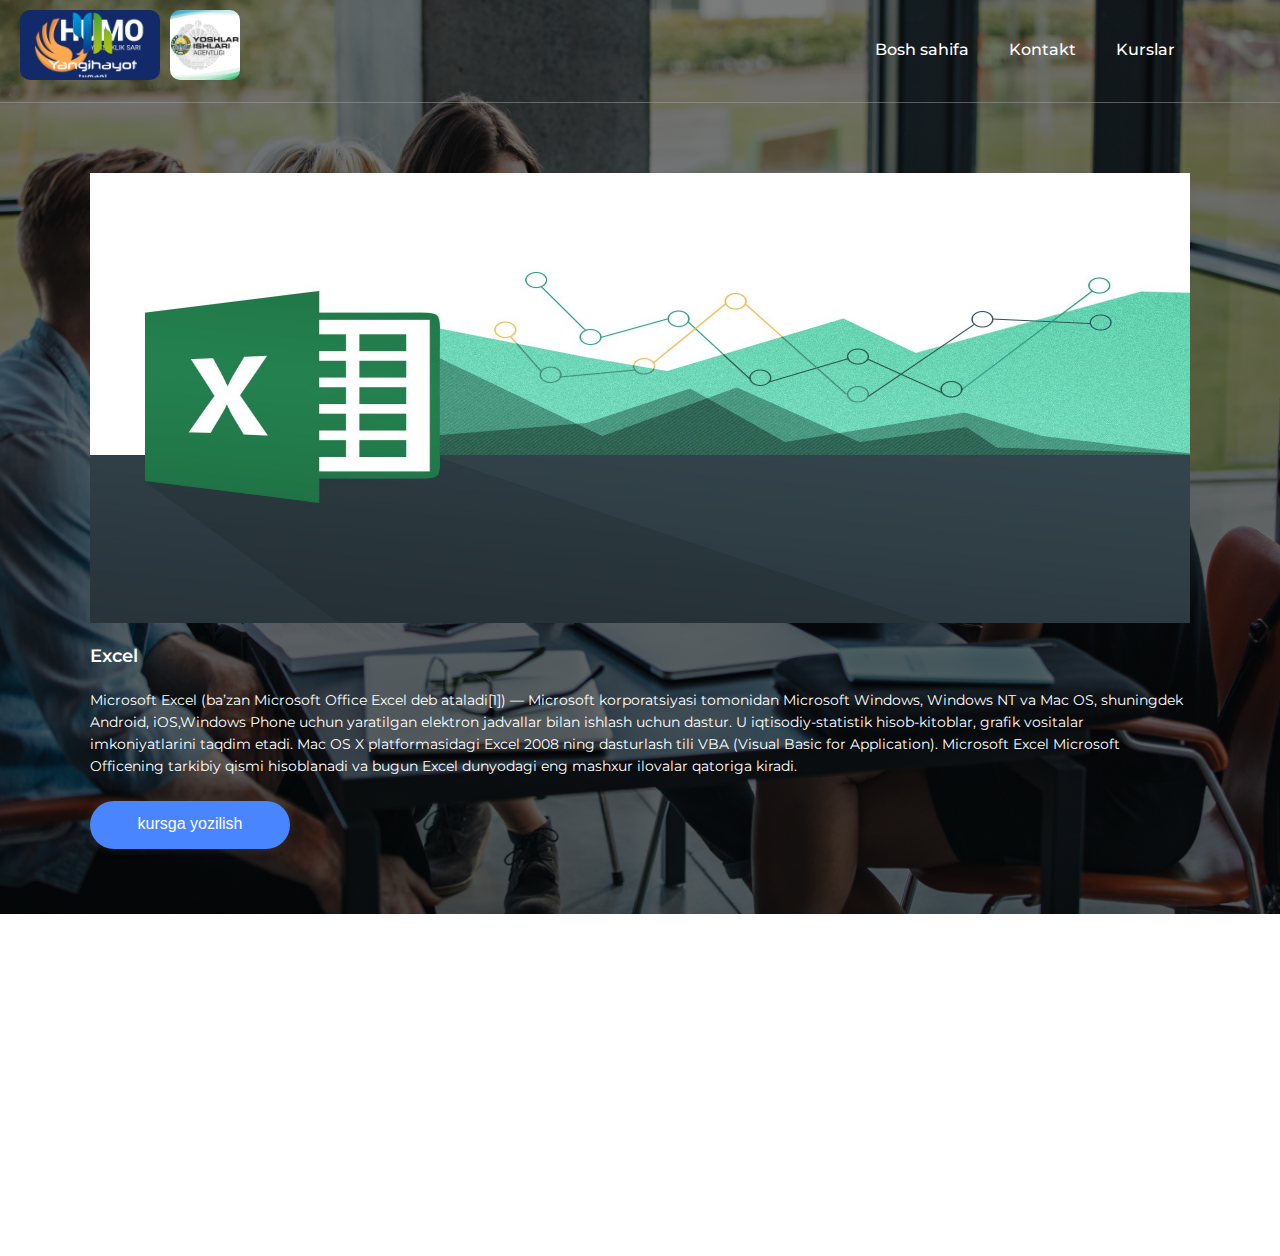
<file: catalog/excel.html>
<!DOCTYPE html>
<html class="html" lang="en">

<head>
    <link rel="shortcut icon" href="../img/Humo.ico" type="image/x-icon">
    <meta charset="UTF-8">
    <meta http-equiv="X-UA-Compatible" content="IE=edge">
    <meta name="viewport" content="width=device-width, initial-scale=1.0">
    <link href="https://fonts.googleapis.com/css2?family=Montserrat:wght@400;500;600;700;800&display=swap"
        rel="stylesheet">
    <link rel="stylesheet" href="css/style.css">
    <title>Kurslar</title>
</head>

<body>
    <header class="header">

        <div class="header__menu menu">
            <div class="logos">
                <div class="header__logos logos row">
                    <div class="menu__logo">
                        <a href="../index.html"><img src="../img/first-screen/humo.jpg" alt=""></a>
                    </div>
                    <div class="menu__logo">
                        <a href="https://yangihayottumani.uz/"><img src="../img/first-screen/logo-oq.png" alt=""></a>
                    </div>
                    <div class="menu__logo">
                        <a href="https://yoshlar.gov.uz/uz/"><img src="../img/first-screen/yoshlar.jpg" alt=""></a>
                    </div>
                </div>
            </div>

            <div class="menu__container centered">

                <div class="menu__icon">
                    <div class="icon-container" onclick="myFunction(this)">
                        <div class="bar1"></div>
                        <div class="bar2"></div>
                        <div class="bar3"></div>
                    </div>
                </div>
                <ul class="menu__list">
                    <li>

                    </li>
                    <li><a class="menu__link white" href="../index.html">Bosh sahifa </a></li>
                    <li><a class="menu__link white" href="../Contact/contact.html">Kontakt</a></li>
                    <li>
                        <a class="menu__link white" href="../catalog/catalog.html">Kurslar</a>
                        <span class="menu__arrow"></span>
                        <ul class="menu__sub-list">
                            <li>
                                <a href="../catalog/buxgalteriya.html" class="menu__sub-link">Buxgalteriya</a>
                            </li>
                            <li>
                                <a href="../catalog/front-end.html" class="menu__sub-link">Front end</a>
                            </li>
                            <li>
                                <a href="../catalog/ingiliz-tili.html" class="menu__sub-link">Ingiliz tili</a>
                            </li>
                            <li>
                                <a href="../catalog/grafik-dizayn.html" class="menu__sub-link">Grafik dizayn</a>
                            </li>
                            <li>
                                <a href="../catalog/java.html" class="menu__sub-link">Beckend</a>
                            </li>
                            <li>
                                <a href="../catalog/excel.html" class="menu__sub-link">Excel</a>
                            </li>
                        </ul>
                    </li>
                </ul>
            </div>

        </div>
        <div class="all-services__wrapper centered">
            <div class="all-servisec__row row">

                <div class="all-servisec__column solo__column column column-1-3 anim-items">
                    <div class="all-services-column__img">
                        <img src="../img/excel.jpg" width="100%" alt="">
                    </div>

                    <div class="column__text-block">
                        <h3 class="column__title title-600-18 white"><span class="white"></span> Excel
                        </h3>
                        <p class="column__text text-400-14 white">Microsoft Excel (baʼzan Microsoft Office Excel deb
                            ataladi[1]) — Microsoft korporatsiyasi tomonidan Microsoft Windows, Windows NT va Mac OS,
                            shuningdek Android, iOS,Windows Phone uchun yaratilgan elektron jadvallar bilan ishlash
                            uchun dastur. U iqtisodiy-statistik hisob-kitoblar, grafik vositalar imkoniyatlarini taqdim
                            etadi. Mac OS X platformasidagi Excel 2008 ning dasturlash tili VBA (Visual Basic for
                            Application). Microsoft Excel Microsoft Officening tarkibiy qismi hisoblanadi va bugun Excel
                            dunyodagi eng mashxur ilovalar qatoriga kiradi.

                        </p>
                        <div class="column__btn btn blue-btn text-align-center">
                            <!-- <a class="text-500-16 white popup-link" href="https://classroom.google.com/u/1/c/NTc5MjkxOTYxMjgz">Kursga yozilish</a>
                             -->
                             <button style="background-color: #4985ff; cursor: pointer;" class="text-500-16 white popup-link"  onclick="excel()">kursga yozilish</button>
                        </div>
                    </div>
                </div>


            </div>
        </div>
    </header>

    <footer class="footer">
        <div class="footer__wrapper wrapper centered">
            <div class="footer__container">
                <div class="footer__row row">
                    <div class="footer-column column-1-4 anim-items">
                        <h3 class="footer-column__title title-600-18">
                            Kontaklar
                        </h3>
                        <ul class="footer-column__list ">
                            <li class="footer-column__link text-400-14"><a href="mailto:ihumoscholl@gmail.com"
                                    class="grey">ihumoscholl@gmail.com</a> </li>
                            <li class="footer-column__link text-400-14"><a href="tel:+998339197707" class="grey">+998
                                    339197707</a></li>
                            <li class="footer-column__link text-400-14"><a href="https://yandex.uz/maps/-/CCUZaXAxCB"
                                    class="grey">Toshkent, Qo'rg'ontepa ko'chasi 129 A-uy</a>
                            </li>
                        </ul>
                    </div>
                    <div class="footer-column column-1-4 anim-items">
                        <h3 class="footer-column__title title-600-18">
                            Havolalar
                        </h3>
                        <ul class="footer-column__list ">
                            <li class="footer-column__link text-400-14"><a class="grey" href="../index.html">Bosh sahifa
                                </a></li>
                            <li class="footer-column__link text-400-14"><a class="grey"
                                    href="../catalog/catalog.html">Kurslar</a></li>
                            <li class="footer-column__link text-400-14"><a class="grey"
                                    href="../Contact/contact.html">Kontakt</a></li>
                        </ul>
                    </div>

                    <div class="footer-column column-1-4 anim-items">
                        <h3 class="footer-column__title title-600-18">
                            Ijtimoiy tarmoqlar
                        </h3>
                        <ul class="footer-column__list ">
                            <li class="footer-column__link text-400-14"><a href="https://t.me/fenix_english_group"
                                    class="grey">Telegram</a></li>
                            <li class="footer-column__link text-400-14"><a
                                    href="https://www.instagram.com/ihumo.school/" class="grey">Instagram</a></li>
                        </ul>
                    </div>
                </div>
            </div>
        </div>
    </footer>

    <div id="popup_3" class="popup">
        <div class="popup__body">
            <div class="popup__content">
                <a href="#target" class="close close-popup">x</a>
                <div class="popup__title title-700-36">Tizimga kirish</div>
                <div class="popup__text text-400-16 ">Online kurslardan foydalanish uchun tizimga kiring</div>
                <form class="popup__form">
                    <p>Login <input class="popup__input" type="text" name="" id="login"></p>
                    <p>Parol <input class="popup__input" type="password" name="" id="parol"></p>
                    <p><input id="submit" onclick="tasdiqlash()" class="popup__input btn blue-btn white" type="submit"
                            value="Ok"></p>
                </form>
            </div>
        </div>
    </div>
    <script src="js/script.js"></script>
</body>


</html>
</file>
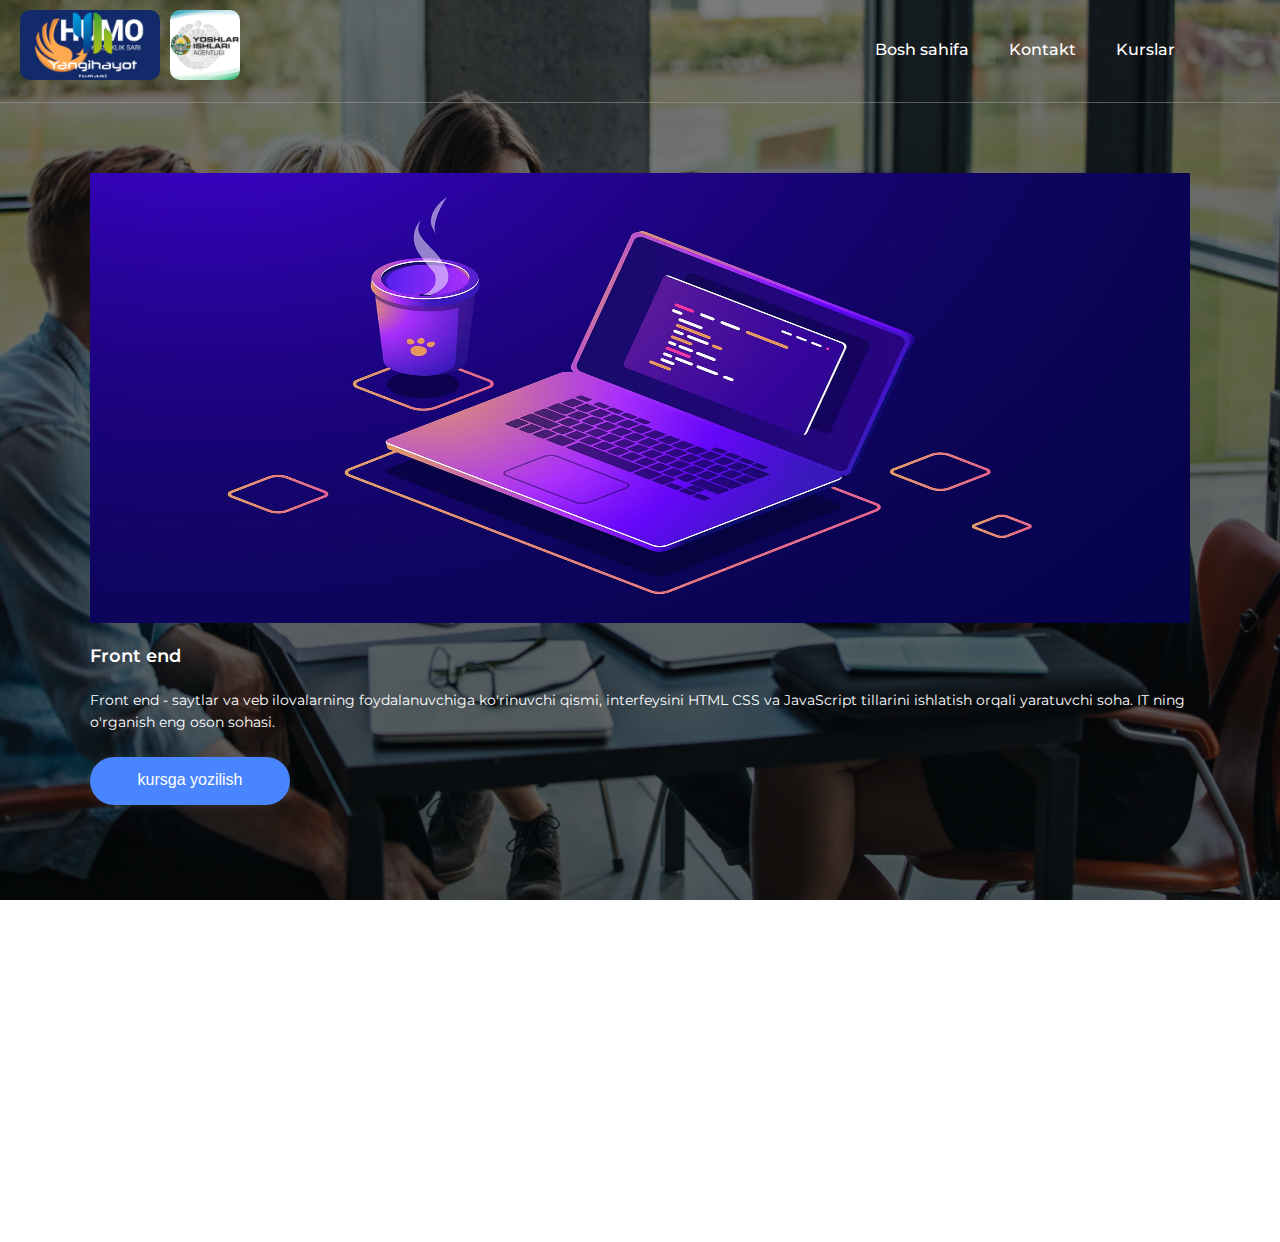
<file: catalog/front-end.html>
<!DOCTYPE html>
<html class="html" lang="en">

<head>
   <link rel="shortcut icon" href="../img/Humo.ico" type="image/x-icon">
   <meta charset="UTF-8">
   <meta http-equiv="X-UA-Compatible" content="IE=edge">
   <meta name="viewport" content="width=device-width, initial-scale=1.0">
   <link href="https://fonts.googleapis.com/css2?family=Montserrat:wght@400;500;600;700;800&display=swap"
      rel="stylesheet">
   <link rel="stylesheet" href="css/style.css">
   <title>Kurslar</title>
</head>

<body>
   <header class="header">

      <div class="header__menu menu">
         <div class="logos">
            <div class="header__logos logos row">
               <div class="menu__logo">
                  <a href="../index.html"><img src="../img/first-screen/humo.jpg" alt=""></a>
               </div>
               <div class="menu__logo">
                  <a href="https://yangihayottumani.uz/"><img src="../img/first-screen/logo-oq.png" alt=""></a>
               </div>
               <div class="menu__logo">
                  <a href="https://yoshlar.gov.uz/uz/"><img src="../img/first-screen/yoshlar.jpg" alt=""></a>
               </div>
            </div>
         </div>

         <div class="menu__container centered">

            <div class="menu__icon">
               <div class="icon-container" onclick="myFunction(this)">
                  <div class="bar1"></div>
                  <div class="bar2"></div>
                  <div class="bar3"></div>
               </div>
            </div>
            <ul class="menu__list">
               <li>

               </li>
               <li><a class="menu__link white" href="../index.html">Bosh sahifa </a></li>
               <li><a class="menu__link white" href="../Contact/contact.html">Kontakt</a></li>
               <li>
                  <a class="menu__link white" href="../catalog/catalog.html">Kurslar</a>
                  <span class="menu__arrow"></span>
                  <ul class="menu__sub-list">
                     <li>
                        <a href="../catalog/buxgalteriya.html" class="menu__sub-link">Buxgalteriya</a>
                     </li>
                     <li>
                        <a href="../catalog/front-end.html" class="menu__sub-link">Front end</a>
                     </li>
                     <li>
                        <a href="../catalog/ingiliz-tili.html" class="menu__sub-link">Ingiliz tili</a>
                     </li>
                     <li>
                        <a href="../catalog/grafik-dizayn.html" class="menu__sub-link">Grafik dizayn</a>
                     </li><li>
                        <a href="../catalog/java.html" class="menu__sub-link">Beckend</a>
                     </li>
                     <li>
                        <a href="../catalog/excel.html" class="menu__sub-link">Excel</a>
                    </li>
                  </ul>
               </li>
            </ul>
         </div>

      </div>
      <div class="all-services__wrapper centered">
         <div class="all-servisec__row row">

            <div class="all-servisec__column solo__column column column-1-3 anim-items">
               <div class="all-services-column__img">
                  <img src="../img/EvYm85nXUAE21qj.jpg" width="100%" alt="">
               </div>

               <div class="column__text-block">
                  <h3 class="column__title title-600-18 white"><span class="white"></span> Front end
                  </h3>
                  <p class="column__text text-400-14 white">Front end - saytlar va veb ilovalarning foydalanuvchiga
                     ko'rinuvchi qismi, interfeysini HTML CSS va JavaScript tillarini ishlatish orqali yaratuvchi soha.
                     IT ning o'rganish eng oson sohasi.

                  </p>
                  <div class="column__btn btn blue-btn text-align-center">
                     <!-- <a class="text-500-16 white popup-link" href="#popup_3">Kursga yozilish</a> -->
                     <button style="background-color: #4985ff; cursor: pointer;" class="text-500-16 white popup-link"  onclick="frontend()">kursga yozilish</button>
                  </div>
               </div>
            </div>


         </div>
      </div>
   </header>

   <footer class="footer">
      <div class="footer__wrapper wrapper centered">
         <div class="footer__container">
            <div class="footer__row row">
               <div class="footer-column column-1-4 anim-items">
                  <h3 class="footer-column__title title-600-18">
                     Kontaklar
                  </h3>
                  <ul class="footer-column__list ">
                     <li class="footer-column__link text-400-14"><a href="mailto:ihumoscholl@gmail.com"
                           class="grey">ihumoscholl@gmail.com</a> </li>
                     <li class="footer-column__link text-400-14"><a href="tel:+998339197707" class="grey">+998
                           339197707</a></li>
                     <li class="footer-column__link text-400-14"><a href="https://yandex.uz/maps/-/CCUZaXAxCB"
                           class="grey">Toshkent, Qo'rg'ontepa ko'chasi 129 A-uy</a>
                     </li>
                  </ul>
               </div>
               <div class="footer-column column-1-4 anim-items">
                  <h3 class="footer-column__title title-600-18">
                     Havolalar
                  </h3>
                  <ul class="footer-column__list ">
                     <li class="footer-column__link text-400-14"><a class="grey" href="../index.html">Bosh sahifa
                        </a></li>
                     <li class="footer-column__link text-400-14"><a class="grey"
                           href="../catalog/catalog.html">Kurslar</a></li>
                     <li class="footer-column__link text-400-14"><a class="grey"
                           href="../Contact/contact.html">Kontakt</a></li>
                  </ul>
               </div>

               <div class="footer-column column-1-4 anim-items">
                  <h3 class="footer-column__title title-600-18">
                     Ijtimoiy tarmoqlar
                  </h3>
                  <ul class="footer-column__list ">
                     <li class="footer-column__link text-400-14"><a href="https://t.me/fenix_english_group"
                           class="grey">Telegram</a></li>
                     <li class="footer-column__link text-400-14"><a href="https://www.instagram.com/ihumo.school/"
                           class="grey">Instagram</a></li>
                  </ul>
               </div>
            </div>
         </div>
      </div>
   </footer>

   <div id="popup_3" class="popup">
      <div class="popup__body">
         <div class="popup__content">
            <a href="#target" class="close close-popup">x</a>
            <div class="popup__title title-700-36">Tizimga kirish</div>
            <div class="popup__text text-400-16 ">Online kurslardan foydalanish uchun tizimga kiring</div>
            <form class="popup__form">
               <p>Login <input class="popup__input" type="text" name="" id="login"></p>
               <p>Parol <input class="popup__input" type="password" name="" id="parol"></p>
               <p><input id="submit" onclick="tasdiqlash()" class="popup__input btn blue-btn white" type="submit"
                     value="Ok"></p>
            </form>
         </div>
      </div>
   </div>
   <script src="js/script.js"></script>
</body>


</html>
</file>
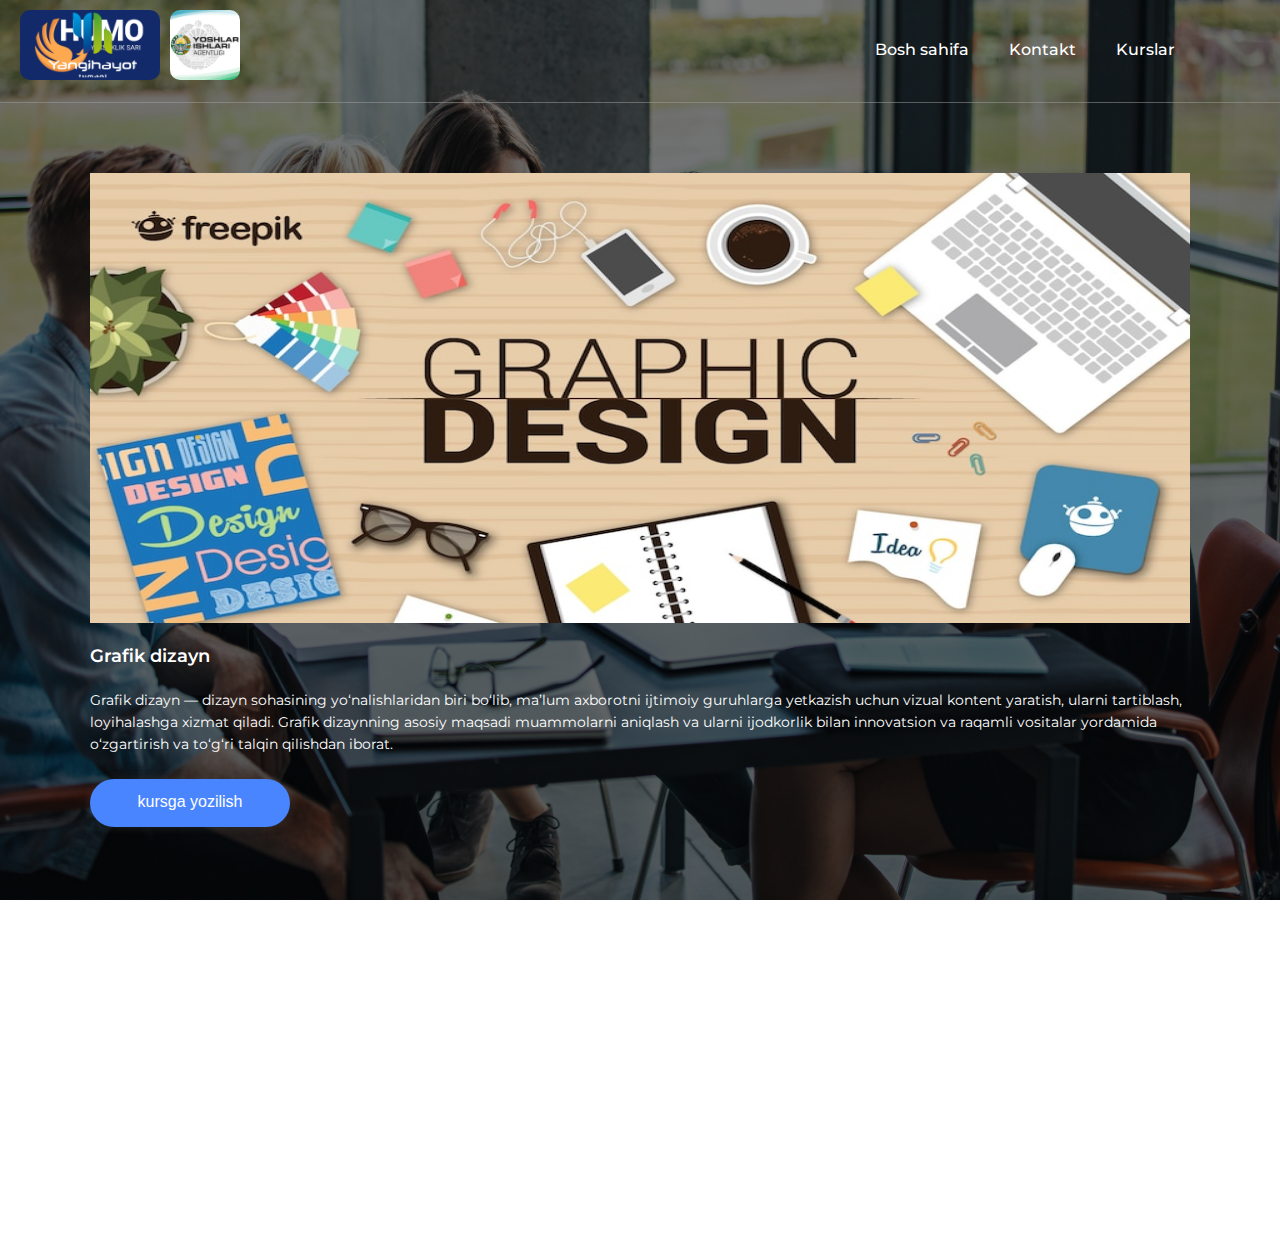
<file: catalog/grafik-dizayn.html>
<!DOCTYPE html>
<html class="html" lang="en">

<head>
   <link rel="shortcut icon" href="../img/Humo.ico" type="image/x-icon">
   <meta charset="UTF-8">
   <meta http-equiv="X-UA-Compatible" content="IE=edge">
   <meta name="viewport" content="width=device-width, initial-scale=1.0">
   <link href="https://fonts.googleapis.com/css2?family=Montserrat:wght@400;500;600;700;800&display=swap"
      rel="stylesheet">
   <link rel="stylesheet" href="css/style.css">
   <title>Kurslar</title>
</head>

<body>
   <header class="header">

      <div class="header__menu menu">
         <div class="logos">
            <div class="header__logos logos row">
               <div class="menu__logo">
                  <a href="../index.html"><img src="../img/first-screen/humo.jpg" alt=""></a>
               </div>
               <div class="menu__logo">
                  <a href="https://yangihayottumani.uz/"><img src="../img/first-screen/logo-oq.png" alt=""></a>
               </div>
               <div class="menu__logo">
                  <a href="https://yoshlar.gov.uz/uz/"><img src="../img/first-screen/yoshlar.jpg" alt=""></a>
               </div>
            </div>
         </div>

         <div class="menu__container centered">

            <div class="menu__icon">
               <div class="icon-container" onclick="myFunction(this)">
                  <div class="bar1"></div>
                  <div class="bar2"></div>
                  <div class="bar3"></div>
               </div>
            </div>
            <ul class="menu__list">
               <li>

               </li>
               <li><a class="menu__link white" href="../index.html">Bosh sahifa </a></li>
               <li><a class="menu__link white" href="../Contact/contact.html">Kontakt</a></li>
               <li>
                  <a class="menu__link white" href="../catalog/catalog.html">Kurslar</a>
                  <span class="menu__arrow"></span>
                  <ul class="menu__sub-list">
                     <li>
                        <a href="../catalog/buxgalteriya.html" class="menu__sub-link">Buxgalteriya</a>
                     </li>
                     <li>
                        <a href="../catalog/front-end.html" class="menu__sub-link">Front end</a>
                     </li>
                     <li>
                        <a href="../catalog/ingiliz-tili.html" class="menu__sub-link">Ingiliz tili</a>
                     </li>
                     <li>
                        <a href="../catalog/grafik-dizayn.html" class="menu__sub-link">Grafik dizayn</a>
                     </li><li>
                        <a href="../catalog/java.html" class="menu__sub-link">Beckend</a>
                     </li>
                     <li>
                        <a href="../catalog/excel.html" class="menu__sub-link">Excel</a>
                    </li>
                  </ul>
               </li>
            </ul>
         </div>

      </div>
      <div class="all-services__wrapper centered">
         <div class="all-servisec__row row">

            <div class="all-servisec__column solo__column column column-1-3 anim-items">
               <div class="all-services-column__img">
                  <img src="../img/5.jpg" width="100%" alt="">
               </div>

               <div class="column__text-block">
                  <h3 class="column__title title-600-18 white"><span class="white"></span> Grafik dizayn
                  </h3>
                  <p class="column__text text-400-14 white">Grafik dizayn — dizayn sohasining yoʻnalishlaridan biri
                     boʻlib, maʼlum axborotni ijtimoiy guruhlarga yetkazish uchun vizual kontent yaratish, ularni
                     tartiblash, loyihalashga xizmat qiladi. Grafik dizaynning asosiy maqsadi muammolarni aniqlash va
                     ularni ijodkorlik bilan innovatsion va raqamli vositalar yordamida oʻzgartirish va toʻgʻri talqin
                     qilishdan iborat.
                  </p>
                  <div class="column__btn btn blue-btn text-align-center">
                     <button style="background-color: #4985ff; cursor: pointer;" class="text-500-16 white popup-link"  onclick="grafikDizayn()">kursga yozilish</button>
                     <!-- <a class="text-500-16 white popup-link" href="#popup_3">Kursga yozilish</a> -->
                  </div>
               </div>
            </div>


         </div>
      </div>
   </header>

   <footer class="footer">
      <div class="footer__wrapper wrapper centered">
         <div class="footer__container">
            <div class="footer__row row">
               <div class="footer-column column-1-4 anim-items">
                  <h3 class="footer-column__title title-600-18">
                     Kontaklar
                  </h3>
                  <ul class="footer-column__list ">
                     <li class="footer-column__link text-400-14"><a href="mailto:ihumoscholl@gmail.com"
                           class="grey">ihumoscholl@gmail.com</a> </li>
                     <li class="footer-column__link text-400-14"><a href="tel:+998339197707" class="grey">+998
                           339197707</a></li>
                     <li class="footer-column__link text-400-14"><a href="https://yandex.uz/maps/-/CCUZaXAxCB"
                           class="grey">Toshkent, Qo'rg'ontepa ko'chasi 129 A-uy</a>
                     </li>
                  </ul>
               </div>
               <div class="footer-column column-1-4 anim-items">
                  <h3 class="footer-column__title title-600-18">
                     Havolalar
                  </h3>
                  <ul class="footer-column__list ">
                     <li class="footer-column__link text-400-14"><a class="grey" href="../index.html">Bosh sahifa
                        </a></li>
                     <li class="footer-column__link text-400-14"><a class="grey"
                           href="../catalog/catalog.html">Kurslar</a></li>
                     <li class="footer-column__link text-400-14"><a class="grey"
                           href="../Contact/contact.html">Kontakt</a></li>
                  </ul>
               </div>

               <div class="footer-column column-1-4 anim-items">
                  <h3 class="footer-column__title title-600-18">
                     Ijtimoiy tarmoqlar
                  </h3>
                  <ul class="footer-column__list ">
                     <li class="footer-column__link text-400-14"><a href="https://t.me/fenix_english_group"
                           class="grey">Telegram</a></li>
                     <li class="footer-column__link text-400-14"><a href="https://www.instagram.com/ihumo.school/"
                           class="grey">Instagram</a></li>
                  </ul>
               </div>
            </div>
         </div>
      </div>
   </footer>

   <div id="popup_3" class="popup">
      <div class="popup__body">
         <div class="popup__content">
            <a href="#target" class="close close-popup">x</a>
            <div class="popup__title title-700-36">Tizimga kirish</div>
            <div class="popup__text text-400-16 ">Online kurslardan foydalanish uchun tizimga kiring</div>
            <form class="popup__form">
               <p>Login <input class="popup__input" type="text" name="" id="login"></p>
               <p>Parol <input class="popup__input" type="password" name="" id="parol"></p>
               <p><input id="submit" onclick="tasdiqlash()" class="popup__input btn blue-btn white" type="submit"
                     value="Ok"></p>
            </form>
         </div>
      </div>
   </div>
   <script src="js/script.js"></script>
</body>
<!--Abdukarimxonov G'aybullo 7.10.2022-->

</html>
</file>
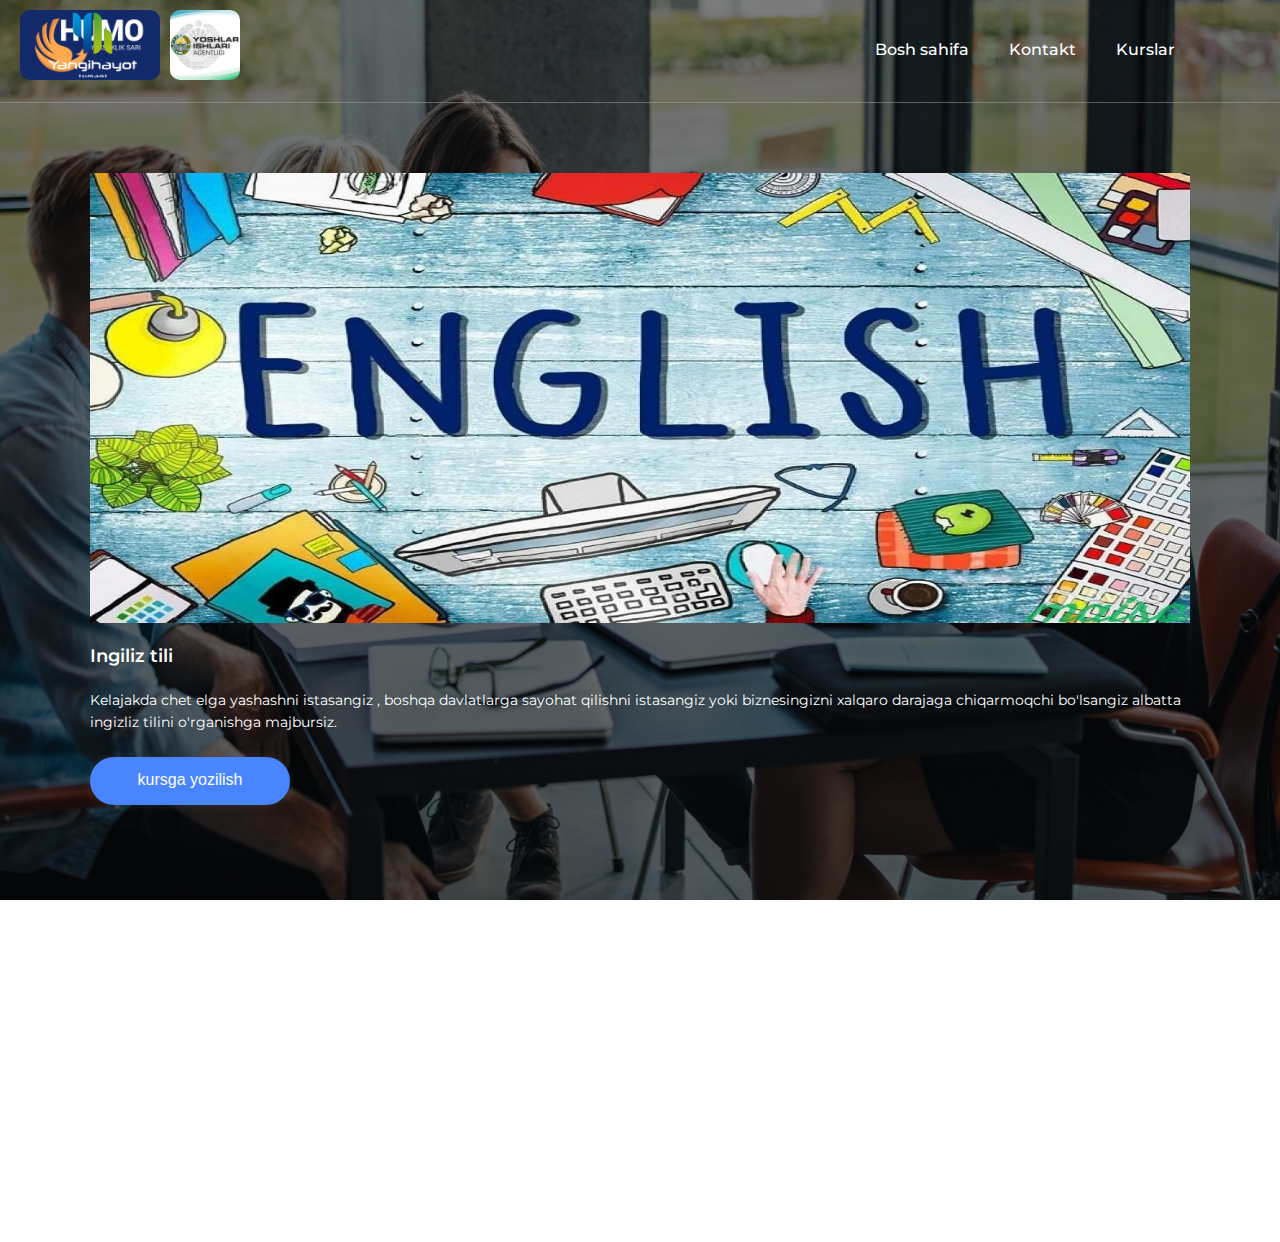
<file: catalog/ingiliz-tili.html>
<!DOCTYPE html>
<html class="html" lang="en">

<head>
   <link rel="shortcut icon" href="../img/Humo.ico" type="image/x-icon">
   <meta charset="UTF-8">
   <meta http-equiv="X-UA-Compatible" content="IE=edge">
   <meta name="viewport" content="width=device-width, initial-scale=1.0">
   <link href="https://fonts.googleapis.com/css2?family=Montserrat:wght@400;500;600;700;800&display=swap"
      rel="stylesheet">
   <link rel="stylesheet" href="css/style.css">
   <title>Kurslar</title>
</head>

<body>
   <header class="header">

      <div class="header__menu menu">
         <div class="logos">
            <div class="header__logos logos row">
               <div class="menu__logo">
                  <a href="../index.html"><img src="../img/first-screen/humo.jpg" alt=""></a>
               </div>
               <div class="menu__logo">
                  <a href="https://yangihayottumani.uz/"><img src="../img/first-screen/logo-oq.png" alt=""></a>
               </div>
               <div class="menu__logo">
                  <a href="https://yoshlar.gov.uz/uz/"><img src="../img/first-screen/yoshlar.jpg" alt=""></a>
               </div>
            </div>
         </div>

         <div class="menu__container centered">

            <div class="menu__icon">
               <div class="icon-container" onclick="myFunction(this)">
                  <div class="bar1"></div>
                  <div class="bar2"></div>
                  <div class="bar3"></div>
               </div>
            </div>
            <ul class="menu__list">
               <li>

               </li>
               <li><a class="menu__link white" href="../index.html">Bosh sahifa </a></li>
               <li><a class="menu__link white" href="../Contact/contact.html">Kontakt</a></li>
               <li>
                  <a class="menu__link white" href="../catalog/catalog.html">Kurslar</a>
                  <span class="menu__arrow"></span>
                  <ul class="menu__sub-list">
                     <li>
                        <a href="../catalog/buxgalteriya.html" class="menu__sub-link">Buxgalteriya</a>
                     </li>
                     <li>
                        <a href="../catalog/front-end.html" class="menu__sub-link">Front end</a>
                     </li>
                     <li>
                        <a href="../catalog/ingiliz-tili.html" class="menu__sub-link">Ingiliz tili</a>
                     </li>
                     <li>
                        <a href="../catalog/grafik-dizayn.html" class="menu__sub-link">Grafik dizayn</a>
                     </li><li>
                        <a href="../catalog/java.html" class="menu__sub-link">Beckend</a>
                     </li>
                     <li>
                        <a href="../catalog/excel.html" class="menu__sub-link">Excel</a>
                    </li>
                  </ul>
               </li>
            </ul>
         </div>

      </div>
      <div class="all-services__wrapper centered">
         <div class="all-servisec__row row">
            <div class="all-servisec__column column solo__column column-1-3 anim-items">
               <div class="all-services-column__img">
                  <img src="../img/3.jpeg" alt="" width="100%">
               </div>
               <div class="column__text-block">
                  <h3 class="column__title title-600-18 white"><span class="white"></span> Ingiliz tili
                  </h3>
                  <p class="column__text text-400-14 white">Kelajakda chet elga yashashni istasangiz , boshqa
                     davlatlarga sayohat qilishni istasangiz yoki biznesingizni xalqaro darajaga chiqarmoqchi bo'lsangiz
                     albatta ingizliz tilini o'rganishga majbursiz.

                  </p>
                  <div class="column__btn btn blue-btn text-align-center">
                     <!-- <a class="text-500-16 white popup-link" href="#popup_3">Kursga yozilish</a> -->
                     <button style="background-color: #4985ff; cursor: pointer;" class="text-500-16 white popup-link"  onclick="inglizTili()">kursga yozilish</button>
                  </div>
               </div>
            </div>

         </div>
      </div>
   </header>

   <footer class="footer">
      <div class="footer__wrapper wrapper centered">
         <div class="footer__container">
            <div class="footer__row row">
               <div class="footer-column column-1-4 anim-items">
                  <h3 class="footer-column__title title-600-18">
                     Kontaklar
                  </h3>
                  <ul class="footer-column__list ">
                     <li class="footer-column__link text-400-14"><a href="mailto:ihumoscholl@gmail.com"
                           class="grey">ihumoscholl@gmail.com</a> </li>
                     <li class="footer-column__link text-400-14"><a href="tel:+998339197707" class="grey">+998
                           339197707</a></li>
                     <li class="footer-column__link text-400-14"><a href="https://yandex.uz/maps/-/CCUZaXAxCB"
                           class="grey">Toshkent, Qo'rg'ontepa ko'chasi 129 A-uy</a>
                     </li>
                  </ul>
               </div>
               <div class="footer-column column-1-4 anim-items">
                  <h3 class="footer-column__title title-600-18">
                     Havolalar
                  </h3>
                  <ul class="footer-column__list ">
                     <li class="footer-column__link text-400-14"><a class="grey" href="../index.html">Bosh sahifa
                        </a></li>
                     <li class="footer-column__link text-400-14"><a class="grey"
                           href="../catalog/catalog.html">Kurslar</a></li>
                     <li class="footer-column__link text-400-14"><a class="grey"
                           href="../Contact/contact.html">Kontakt</a></li>
                  </ul>
               </div>

               <div class="footer-column column-1-4 anim-items">
                  <h3 class="footer-column__title title-600-18">
                     Ijtimoiy tarmoqlar
                  </h3>
                  <ul class="footer-column__list ">
                     <li class="footer-column__link text-400-14"><a href="https://t.me/fenix_english_group"
                           class="grey">Telegram</a></li>
                     <li class="footer-column__link text-400-14"><a href="https://www.instagram.com/ihumo.school/"
                           class="grey">Instagram</a></li>
                  </ul>
               </div>
            </div>
         </div>
      </div>
   </footer>

   <div id="popup_3" class="popup">
      <div class="popup__body">
         <div class="popup__content">
            <a href="#target" class="close close-popup">x</a>
            <div class="popup__title title-700-36">Tizimga kirish</div>
            <div class="popup__text text-400-16 ">Online kurslardan foydalanish uchun tizimga kiring</div>
            <form class="popup__form">
               <p>Login <input class="popup__input" type="text" name="" id="login"></p>
               <p>Parol <input class="popup__input" type="password" name="" id="parol"></p>
               <p><input id="submit" onclick="tasdiqlash()" class="popup__input btn blue-btn white" type="submit"
                     value="Ok"></p>
            </form>
         </div>
      </div>
   </div>
   <script src="js/script.js"></script>
</body>
<!--Abdukarimxonov G'aybullo 7.10.2022-->

</html>
</file>
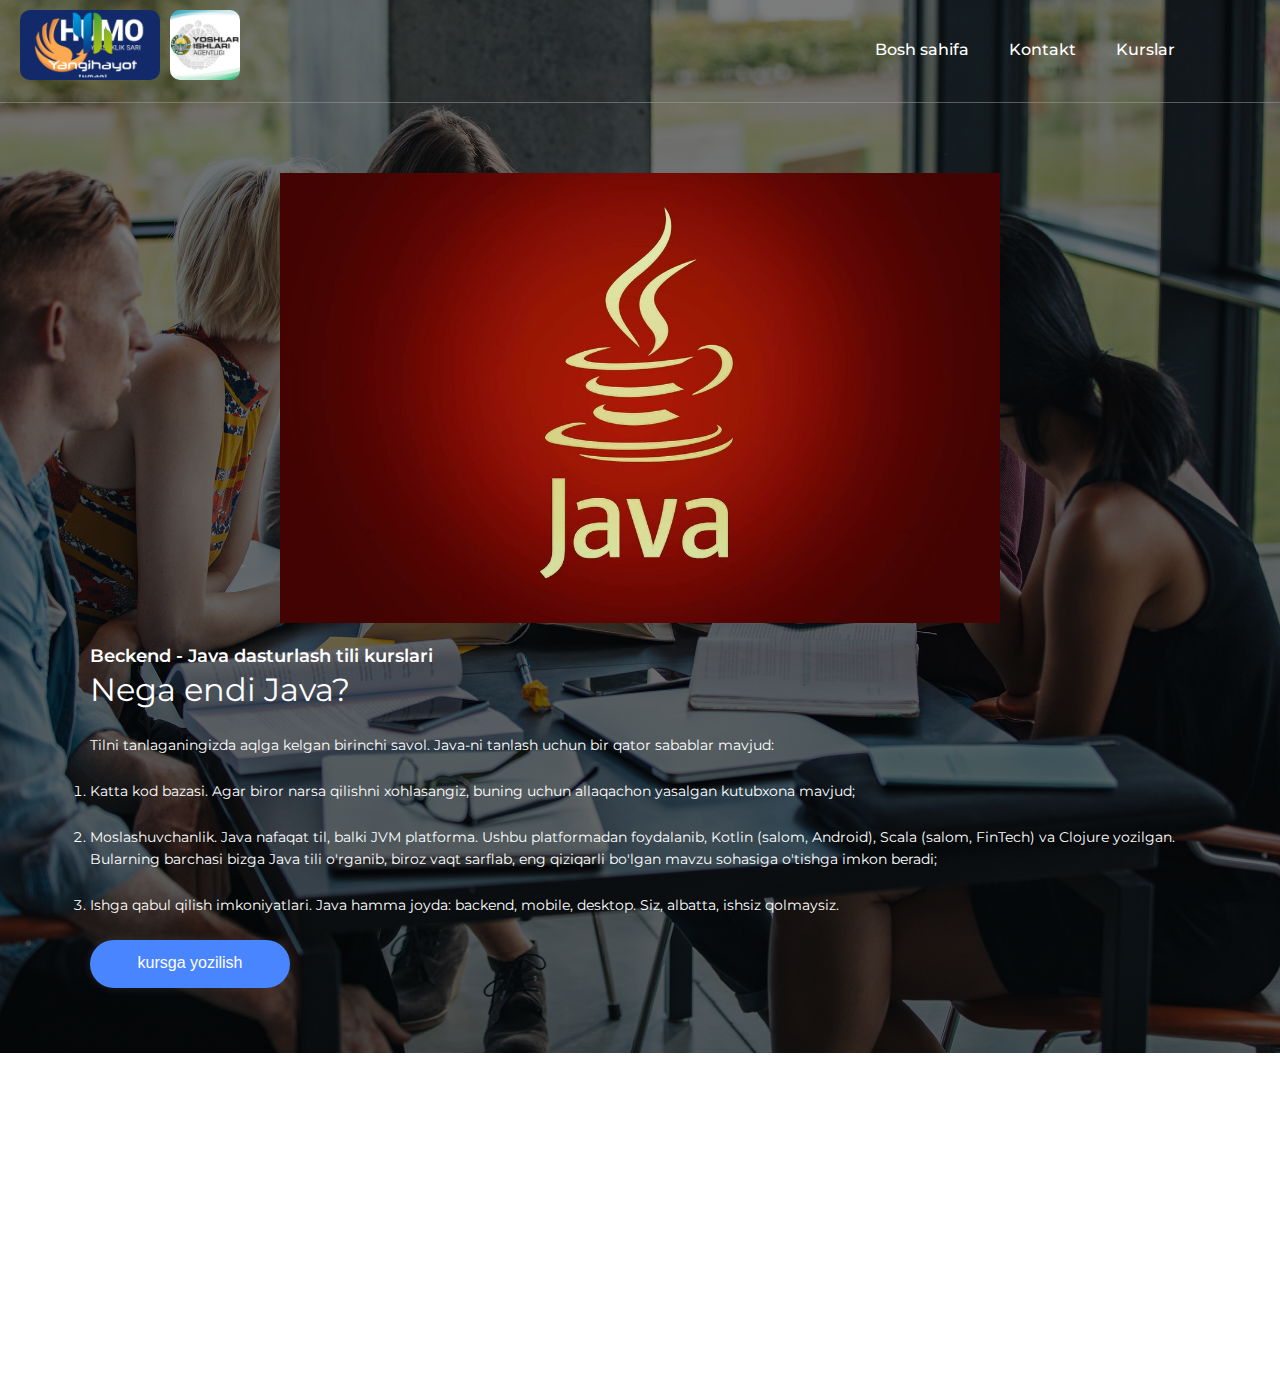
<file: catalog/java.html>
<!DOCTYPE html>
<html class="html" lang="en">

<head>
   <link rel="shortcut icon" href="../img/Humo.ico" type="image/x-icon">
   <meta charset="UTF-8">
   <meta http-equiv="X-UA-Compatible" content="IE=edge">
   <meta name="viewport" content="width=device-width, initial-scale=1.0">
   <link href="https://fonts.googleapis.com/css2?family=Montserrat:wght@400;500;600;700;800&display=swap"
      rel="stylesheet">
   <link rel="stylesheet" href="css/style.css">
   <title>Kurslar</title>
</head>

<body>
   <header class="header">

      <div class="header__menu menu">
         <div class="logos">
            <div class="header__logos logos row">
               <div class="menu__logo">
                  <a href="../index.html"><img src="../img/first-screen/humo.jpg" alt=""></a>
               </div>
               <div class="menu__logo">
                  <a href="https://yangihayottumani.uz/"><img src="../img/first-screen/logo-oq.png" alt=""></a>
               </div>
               <div class="menu__logo">
                  <a href="https://yoshlar.gov.uz/uz/"><img src="../img/first-screen/yoshlar.jpg" alt=""></a>
               </div>
            </div>
         </div>

         <div class="menu__container centered">

            <div class="menu__icon">
               <div class="icon-container" onclick="myFunction(this)">
                  <div class="bar1"></div>
                  <div class="bar2"></div>
                  <div class="bar3"></div>
               </div>
            </div>
            <ul class="menu__list">
               <li>

               </li>
               <li><a class="menu__link white" href="../index.html">Bosh sahifa </a></li>
               <li><a class="menu__link white" href="../Contact/contact.html">Kontakt</a></li>
               <li>
                  <a class="menu__link white" href="../catalog/catalog.html">Kurslar</a>
                  <span class="menu__arrow"></span>
                  <ul class="menu__sub-list">
                     <li>
                        <a href="../catalog/buxgalteriya.html" class="menu__sub-link">Buxgalteriya</a>
                     </li>
                     <li>
                        <a href="../catalog/front-end.html" class="menu__sub-link">Front end</a>
                     </li>
                     <li>
                        <a href="../catalog/ingiliz-tili.html" class="menu__sub-link">Ingiliz tili</a>
                     </li>
                     <li>
                        <a href="../catalog/grafik-dizayn.html" class="menu__sub-link">Grafik dizayn</a>
                     </li><li>
                        <a href="../catalog/java.html" class="menu__sub-link">Beckend</a>
                     </li>
                     <li>
                        <a href="../catalog/excel.html" class="menu__sub-link">Excel</a>
                    </li>
                  </ul>
               </li>
            </ul>
         </div>

      </div>
      <div class="all-services__wrapper centered">
         <div class="all-servisec__row row">

            <div class="all-servisec__column solo__column column column-1-3 anim-items">
               <div class="all-services-column__img">
                  <img src="../img/java.jpeg" width="auto" alt="">
               </div>

               <div class="column__text-block">
                  <h3 class="column__title title-600-18 white"><span class="white">Beckend - Java dasturlash tili
                        kurslari</span>
                  </h3>
                  <h3 class="text-400-36 white">Nega endi Java?</h3>
                  <p class="column__text text-400-14 white">
                     Tilni tanlaganingizda aqlga kelgan birinchi savol. Java-ni tanlash uchun bir qator sabablar mavjud:
                  <ol>
                     <li class="column__text text-400-14 white">Katta kod bazasi. Agar biror narsa qilishni xohlasangiz,
                        buning uchun allaqachon yasalgan
                        kutubxona mavjud;</li>
                     <li class="column__text text-400-14 white">Moslashuvchanlik. Java nafaqat til, balki JVM platforma.
                        Ushbu platformadan foydalanib, Kotlin (salom, Android), Scala (salom, FinTech) va
                        Clojure yozilgan. Bularning barchasi bizga Java tili o'rganib, biroz vaqt sarflab, eng qiziqarli
                        bo'lgan mavzu sohasiga o'tishga imkon beradi;</li>

                     <li class="column__text text-400-14 white">Ishga qabul qilish imkoniyatlari. Java hamma joyda:
                        backend, mobile, desktop. Siz, albatta, ishsiz qolmaysiz.</li>
                  </ol>
                  </p>
                  <div class="column__btn btn blue-btn text-align-center">
                     <button style="background-color: #4985ff; cursor: pointer;" class="text-500-16 white popup-link"  onclick="java()">kursga yozilish</button>
                     <!-- <a class="text-500-16 white popup-link " href="#popup_3">Kursga yozilish</a> -->
                  </div>
               </div>
            </div>


         </div>
      </div>
   </header>

   <footer class="footer">
      <div class="footer__wrapper wrapper centered">
         <div class="footer__container">
            <div class="footer__row row">
               <div class="footer-column column-1-4 anim-items">
                  <h3 class="footer-column__title title-600-18">
                     Kontaklar
                  </h3>
                  <ul class="footer-column__list ">
                     <li class="footer-column__link text-400-14"><a href="mailto:ihumoscholl@gmail.com"
                           class="grey">ihumoscholl@gmail.com</a> </li>
                     <li class="footer-column__link text-400-14"><a href="tel:+998339197707" class="grey">+998
                           339197707</a></li>
                     <li class="footer-column__link text-400-14"><a href="https://yandex.uz/maps/-/CCUZaXAxCB"
                           class="grey">Toshkent, Qo'rg'ontepa ko'chasi 129 A-uy</a>
                     </li>
                  </ul>
               </div>
               <div class="footer-column column-1-4 anim-items">
                  <h3 class="footer-column__title title-600-18">
                     Havolalar
                  </h3>
                  <ul class="footer-column__list ">
                     <li class="footer-column__link text-400-14"><a class="grey" href="../index.html">Bosh sahifa
                        </a></li>
                     <li class="footer-column__link text-400-14"><a class="grey"
                           href="../catalog/catalog.html">Kurslar</a></li>
                     <li class="footer-column__link text-400-14"><a class="grey"
                           href="../Contact/contact.html">Kontakt</a></li>
                  </ul>
               </div>

               <div class="footer-column column-1-4 anim-items">
                  <h3 class="footer-column__title title-600-18">
                     Ijtimoiy tarmoqlar
                  </h3>
                  <ul class="footer-column__list ">
                     <li class="footer-column__link text-400-14"><a href="https://t.me/fenix_english_group"
                           class="grey">Telegram</a></li>
                     <li class="footer-column__link text-400-14"><a href="https://www.instagram.com/ihumo.school/"
                           class="grey">Instagram</a></li>
                  </ul>
               </div>
            </div>
         </div>
      </div>
   </footer>

   <!-- <div id="popup_3" class="popup">
      <div class="popup__body">
         <div class="popup__content">
            <a href="#target" class="close close-popup">x</a>
            <div class="popup__title title-700-36">Tizimga kirish</div>
            <div class="popup__text text-400-16 ">Online kurslardan foydalanish uchun tizimga kiring</div>
            <form class="popup__form">
               <p>Login <input class="popup__input" type="text" name="" id="login"></p>
               <p>Parol <input class="popup__input" type="password" name="" id="parol"></p>
               <p><input id="submit" onclick="tasdiqlash()" class="popup__input btn blue-btn white" type="submit"
                     value="Ok"></p>
            </form>
         </div>
      </div>
   </div> -->
   <script src="js/script.js"></script>
</body>
<!--Abdukarimxonov G'aybullo 7.10.2022-->

</html>
</file>
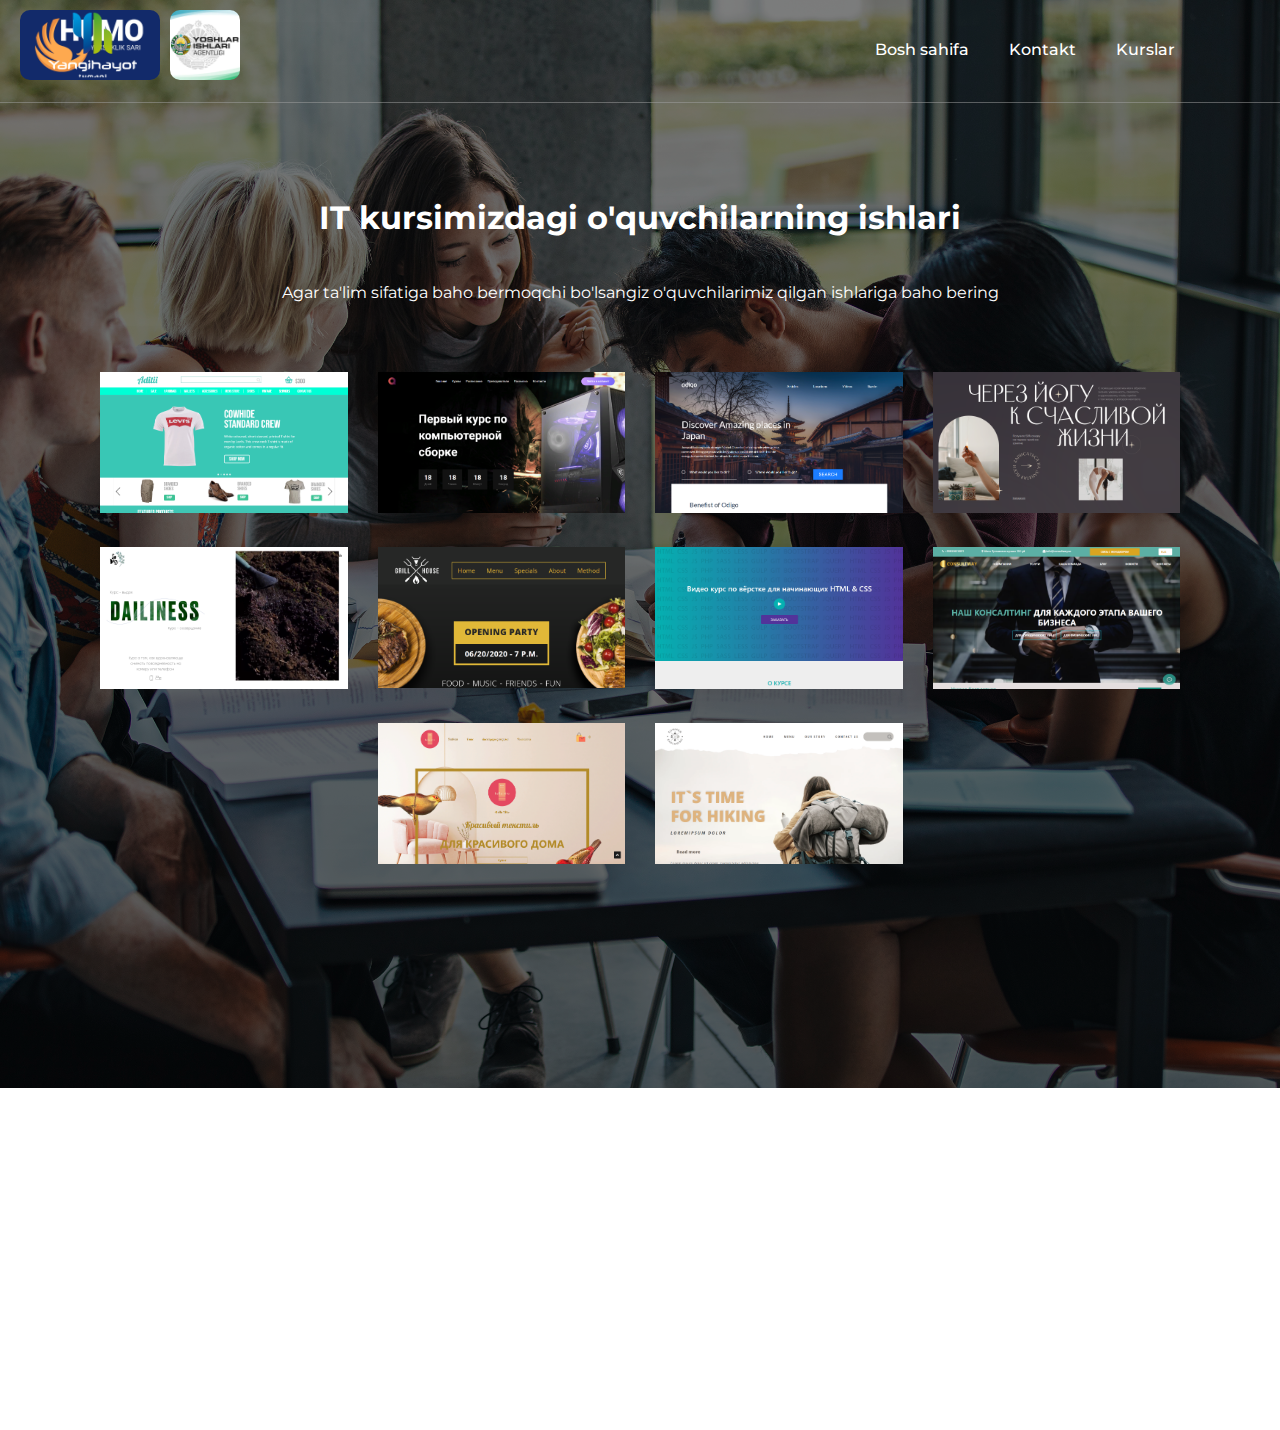
<file: works/works.html>
<!DOCTYPE html>
<html class="html" lang="en">

<head>
   <link rel="shortcut icon" href="/img/Humo.ico" type="image/x-icon">
   <meta charset="UTF-8">
   <meta http-equiv="X-UA-Compatible" content="IE=edge">
   <meta name="viewport" content="width=device-width, initial-scale=1.0">
   <link href="https://fonts.googleapis.com/css2?family=Montserrat:wght@400;500;600;700;800&display=swap"
      rel="stylesheet">
   <link rel="stylesheet" href="css/style.css">
   <title>Namunalar</title>
</head>

<body>
   <header class="header">

      <div class="header__menu menu">
         <div class="logos">
            <div class="header__logos logos row">
               <div class="menu__logo">
                  <a href="../index.html"><img src="../img/first-screen/humo.jpg" alt=""></a>
               </div>
               <div class="menu__logo">
                  <a href="https://yangihayottumani.uz/"><img src="../img/first-screen/logo-oq.png" alt=""></a>
               </div>
               <div class="menu__logo">
                  <a href="https://yoshlar.gov.uz/uz/"><img src="../img/first-screen/yoshlar.jpg" alt=""></a>
               </div>
            </div>
         </div>

         <div class="menu__container centered">

            <div class="menu__icon">
               <div class="icon-container" onclick="myFunction(this)">
                  <div class="bar1"></div>
                  <div class="bar2"></div>
                  <div class="bar3"></div>
               </div>
            </div>
            <ul class="menu__list">
               <li>

               </li>
               <li><a class="menu__link white" href="../index.html">Bosh sahifa </a></li>
               <li><a class="menu__link white" href="../Contact/contact.html">Kontakt</a></li>
               <li>
                  <a class="menu__link white" href="../catalog/catalog.html">Kurslar</a>
                  <span class="menu__arrow"></span>
                  <ul class="menu__sub-list">
                     <li>
                        <a href="../catalog/buxgalteriya.html" class="menu__sub-link">Buxgalteriya</a>
                     </li>
                     <li>
                        <a href="../catalog/front-end.html" class="menu__sub-link">Front end</a>
                     </li>
                     <li>
                        <a href="../catalog/ingiliz-tili.html" class="menu__sub-link">Ingiliz tili</a>
                     </li>
                     <li>
                        <a href="../catalog/grafik-dizayn.html" class="menu__sub-link">Grafik dizayn</a>
                     </li>
                     <li>
                        <a href="../catalog/java.html" class="menu__sub-link">Beckend</a>
                     </li>
                     <li>
                        <a href="../catalog/excel.html" class="menu__sub-link">Excel</a>
                    </li>
                  </ul>
               </li>
            </ul>
         </div>

      </div>
      <div class="all-projects ">
         <div class="all-projects__wrapper wrapper centered">
            <h2 class="all-projects__title title-700-36 white text-align-center anim-items">IT kursimizdagi
               o'quvchilarning
               ishlari
            </h2>
            <p class="all-projects__text text-400-16 white text-align-center anim-items">Agar ta'lim sifatiga baho
               bermoqchi bo'lsangiz o'quvchilarimiz qilgan ishlariga baho bering</p>
            <div class="all-projects__row row ">
               <div class="all-projects__column column column-1-4 anim-items">
                  <a href="https://abdukarimxonov.github.io/Aditii/"><img src="../img/all-projects/1.png" alt=""></a>
               </div>
               <div class="all-projects__column column column-1-4 anim-items">
                  <a href="https://abdukarimxonov.github.io/Templates/"><img src="../img/all-projects/2.png" alt=""></a>
               </div>
               <div class="all-projects__column column column-1-4 anim-items">
                  <a href="https://abdukarimxonov.github.io/travel/"><img src="../img/all-projects/3.png" alt=""></a>
               </div>
               <div class="all-projects__column column column-1-4 anim-items">
                  <a href="https://abdukarimxonov.github.io/Yoga/"><img src="../img/all-projects/4.png" alt=""></a>
               </div>
               <div class="all-projects__column column column-1-4 anim-items">
                  <a href="https://abdukarimxonov.github.io/sodaze/"><img src="../img/all-projects/5.png" alt=""></a>
               </div>
               <div class="all-projects__column column column-1-4 anim-items">
                  <a href="https://abdukarimxonov.github.io/Grill/"><img src="../img/all-projects/6.png" alt=""></a>
               </div>
               <div class="all-projects__column column column-1-4 anim-items">
                  <a href="https://abdukarimxonov.github.io/first/"><img src="../img/all-projects/7.png" alt=""></a>
               </div>
               <div class="all-projects__column column column-1-4 anim-items">
                  <a href="http://consultwayuz.com"><img src="../img/all-projects/8.png" alt=""></a>
               </div>
               <div class="all-projects__column column column-1-4 anim-items">
                  <a href="http://bella-vita.uz"><img src="../img/all-projects/9.png" alt=""></a>
               </div>
               <div class="all-projects__column column column-1-4 anim-items">
                  <a href="https://abdukarimxonov.github.io/Lets_go/"><img src="../img/all-projects/10.png" alt=""></a>
               </div>
            </div>
         </div>
      </div>
   </header>

   <footer class="footer">
      <div class="footer__wrapper wrapper centered">
         <div class="footer__container">
            <div class="footer__row row">
               <div class="footer-column column-1-4 anim-items">
                  <h3 class="footer-column__title title-600-18">
                     Kontaklar
                  </h3>
                  <ul class="footer-column__list ">
                     <li class="footer-column__link text-400-14"><a href="mailto:ihumoscholl@gmail.com"
                           class="grey">ihumoscholl@gmail.com</a> </li>
                     <li class="footer-column__link text-400-14"><a href="tel:+998339197707" class="grey">+998
                           339197707</a></li>
                     <li class="footer-column__link text-400-14"><a href="https://yandex.uz/maps/-/CCUZaXAxCB"
                           class="grey">Toshkent, Qo'rg'ontepa ko'chasi 129 A-uy</a>
                     </li>
                  </ul>
               </div>
               <div class="footer-column column-1-4 anim-items">
                  <h3 class="footer-column__title title-600-18">
                     Havolalar
                  </h3>
                  <ul class="footer-column__list ">
                     <li class="footer-column__link text-400-14"><a class="grey" href="../index.html">Bosh sahifa
                        </a></li>
                     <li class="footer-column__link text-400-14"><a class="grey"
                           href="../catalog/catalog.html">Kurslar</a></li>
                     <li class="footer-column__link text-400-14"><a class="grey"
                           href="../Contact/contact.html">Kontakt</a></li>
                  </ul>
               </div>

               <div class="footer-column column-1-4 anim-items">
                  <h3 class="footer-column__title title-600-18">
                     Ijtimoiy tarmoqlar
                  </h3>
                  <ul class="footer-column__list ">
                     <li class="footer-column__link text-400-14"><a href="https://t.me/fenix_english_group"
                           class="grey">Telegram</a></li>
                     <li class="footer-column__link text-400-14"><a href="https://www.instagram.com/ihumo.school/"
                           class="grey">Instagram</a></li>
                  </ul>
               </div>
            </div>
         </div>
      </div>
   </footer>


   <script src="js/script.js"></script>
</body>
<!--Abdukarimxonov G'aybullo 7.10.2022-->

</html>
</file>
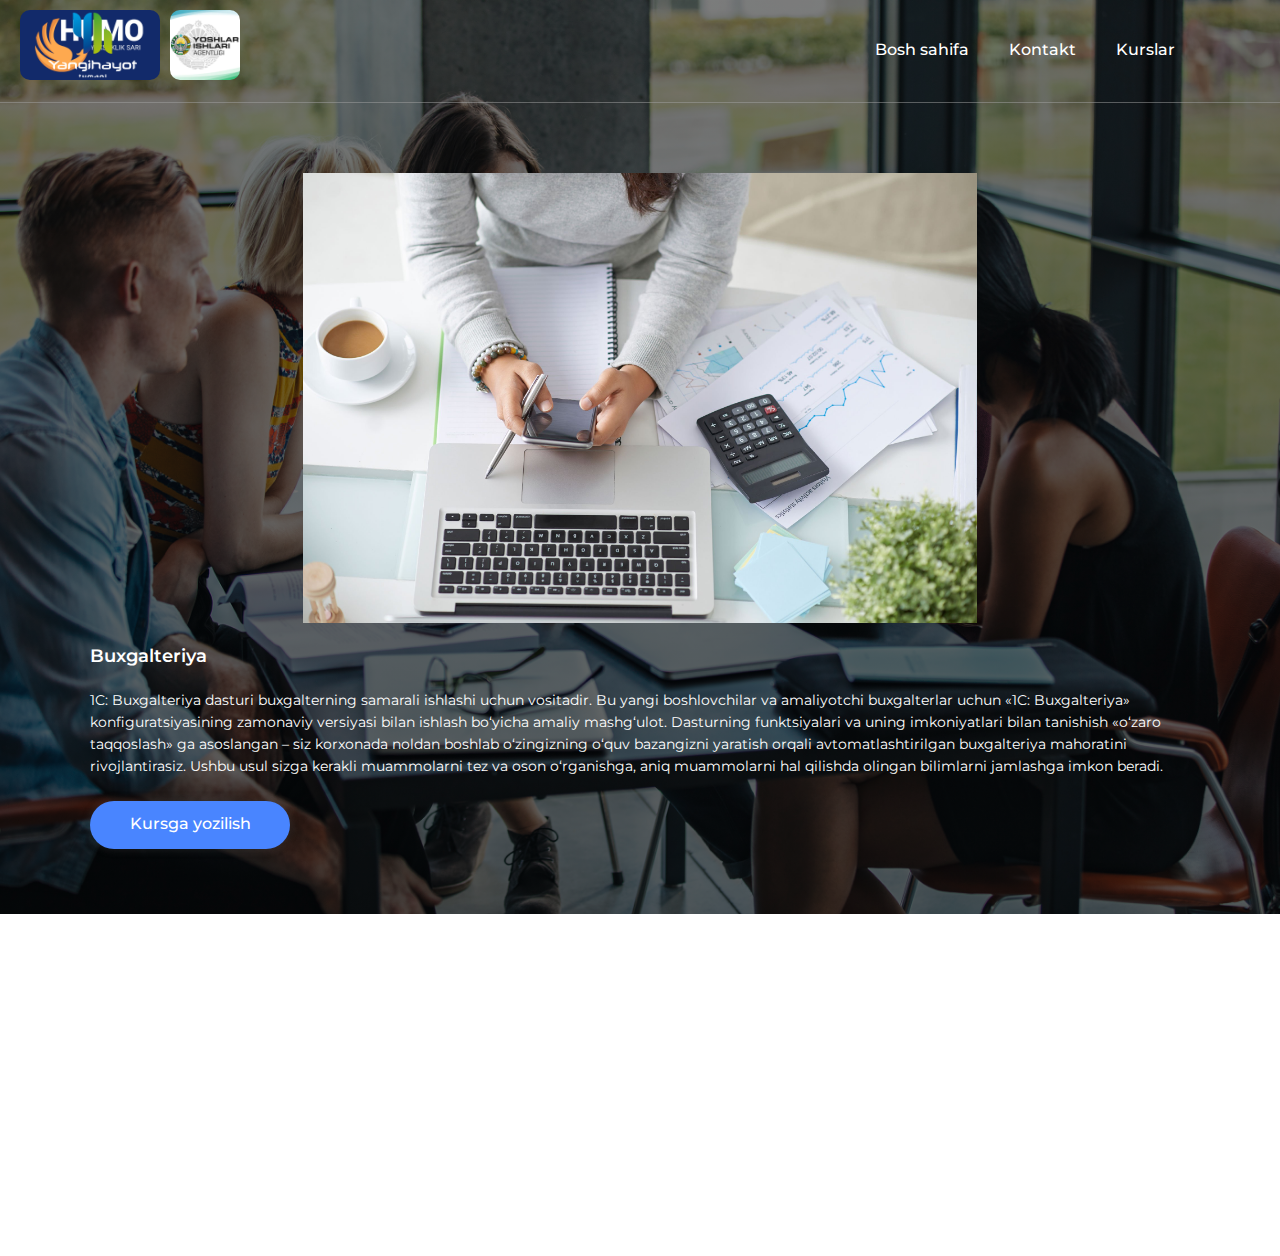
<file: ihumo/catalog/buxgalteriya.html>
<!DOCTYPE html>
<html class="html" lang="en">

<head>
   <link rel="shortcut icon" href="../img/Humo.ico" type="image/x-icon">
   <meta charset="UTF-8">
   <meta http-equiv="X-UA-Compatible" content="IE=edge">
   <meta name="viewport" content="width=device-width, initial-scale=1.0">
   <link href="https://fonts.googleapis.com/css2?family=Montserrat:wght@400;500;600;700;800&display=swap"
      rel="stylesheet">
   <link rel="stylesheet" href="css/style.css">
   <title>Kurslar</title>
</head>

<body>
   <header class="header">

      <div class="header__menu menu">
         <div class="logos">
            <div class="header__logos logos row">
               <div class="menu__logo">
                  <a href="../index.html"><img src="../img/first-screen/humo.jpg" alt=""></a>
               </div>
               <div class="menu__logo">
                  <a href="https://yangihayottumani.uz/"><img src="../img/first-screen/logo-oq.png" alt=""></a>
               </div>
               <div class="menu__logo">
                  <a href="https://yoshlar.gov.uz/uz/"><img src="../img/first-screen/yoshlar.jpg" alt=""></a>
               </div>
            </div>
         </div>

         <div class="menu__container centered">

            <div class="menu__icon">
               <div class="icon-container" onclick="myFunction(this)">
                  <div class="bar1"></div>
                  <div class="bar2"></div>
                  <div class="bar3"></div>
               </div>
            </div>
            <ul class="menu__list">
               <li>

               </li>
               <li><a class="menu__link white" href="../index.html">Bosh sahifa </a></li>
               <li><a class="menu__link white" href="../Contact/contact.html">Kontakt</a></li>
               <li>
                  <a class="menu__link white" href="../catalog/catalog.html">Kurslar</a>
                  <span class="menu__arrow"></span>
                  <ul class="menu__sub-list">
                     <li>
                        <a href="../catalog/buxgalteriya.html" class="menu__sub-link">Buxgalteriya</a>
                     </li>
                     <li>
                        <a href="../catalog/front-end.html" class="menu__sub-link">Front end</a>
                     </li>
                     <li>
                        <a href="../catalog/ingiliz-tili.html" class="menu__sub-link">Ingiliz tili</a>
                     </li>
                     <li>
                        <a href="../catalog/grafik-dizayn.html" class="menu__sub-link">Grafik dizayn</a>
                     </li><li>
                        <a href="../catalog/java.html" class="menu__sub-link">Beckend</a>
                     </li>
                  </ul>
               </li>
            </ul>
         </div>

      </div>
      <div class="all-services__wrapper centered">
         <div class="all-servisec__row row">
            <div class="all-servisec__column solo__column column column-1-3 anim-items">
               <div class="all-services-column__img">
                  <img src="../img/2.png" alt="">
               </div>
               <div class="column__text-block">
                  <h3 class="column__title title-600-18 white"><span class="white"></span> Buxgalteriya
                  </h3>
                  <p class="column__text text-400-14 white">1C: Buxgalteriya dasturi buxgalterning samarali ishlashi
                     uchun vositadir. Bu yangi boshlovchilar va amaliyotchi buxgalterlar uchun «1C: Buxgalteriya»
                     konfiguratsiyasining zamonaviy versiyasi bilan ishlash bo‘yicha amaliy mashg‘ulot. Dasturning
                     funktsiyalari va uning imkoniyatlari bilan tanishish «o‘zaro taqqoslash» ga asoslangan – siz
                     korxonada noldan boshlab o‘zingizning o‘quv bazangizni yaratish orqali avtomatlashtirilgan
                     buxgalteriya mahoratini rivojlantirasiz. Ushbu usul sizga kerakli muammolarni tez va oson
                     o‘rganishga, aniq muammolarni hal qilishda olingan bilimlarni jamlashga imkon beradi.
                  </p>
                  <div class="column__btn btn blue-btn text-align-center">
                     <a class="text-500-16 white popup-link" href="#popup_3">Kursga yozilish</a>
                  </div>
               </div>
            </div>


         </div>
      </div>
   </header>

   <footer class="footer">
      <div class="footer__wrapper wrapper centered">
         <div class="footer__container">
            <div class="footer__row row">
               <div class="footer-column column-1-4 anim-items">
                  <h3 class="footer-column__title title-600-18">
                     Kontaklar
                  </h3>
                  <ul class="footer-column__list ">
                     <li class="footer-column__link text-400-14"><a href="mailto:ihumoscholl@gmail.com"
                           class="grey">ihumoscholl@gmail.com</a> </li>
                     <li class="footer-column__link text-400-14"><a href="tel:+998339197707" class="grey">+998
                           339197707</a></li>
                     <li class="footer-column__link text-400-14"><a href="https://yandex.uz/maps/-/CCUZaXAxCB"
                           class="grey">Toshkent, Qo'rg'ontepa ko'chasi 129 A-uy</a>
                     </li>
                  </ul>
               </div>
               <div class="footer-column column-1-4 anim-items">
                  <h3 class="footer-column__title title-600-18">
                     Havolalar
                  </h3>
                  <ul class="footer-column__list ">
                     <li class="footer-column__link text-400-14"><a class="grey" href="../index.html">Bosh sahifa
                        </a></li>
                     <li class="footer-column__link text-400-14"><a class="grey"
                           href="../catalog/catalog.html">Kurslar</a></li>
                     <li class="footer-column__link text-400-14"><a class="grey"
                           href="../Contact/contact.html">Kontakt</a></li>
                  </ul>
               </div>

               <div class="footer-column column-1-4 anim-items">
                  <h3 class="footer-column__title title-600-18">
                     Ijtimoiy tarmoqlar
                  </h3>
                  <ul class="footer-column__list ">
                     <li class="footer-column__link text-400-14"><a href="https://t.me/fenix_english_group"
                           class="grey">Telegram</a></li>
                     <li class="footer-column__link text-400-14"><a href="https://www.instagram.com/ihumo.school/"
                           class="grey">Instagram</a></li>
                  </ul>
               </div>
            </div>
         </div>
      </div>
   </footer>

   <div id="popup_3" class="popup">
      <div class="popup__body">
         <div class="popup__content">
            <a href="#target" class="close close-popup">x</a>
            <div class="popup__title title-700-36">Tizimga kirish</div>
            <div class="popup__text text-400-16 ">Online kurslardan foydalanish uchun tizimga kiring</div>
            <form class="popup__form">
               <p>Login <input class="popup__input" type="text" name="" id="login"></p>
               <p>Parol <input class="popup__input" type="password" name="" id="parol"></p>
               <p><input id="submit" onclick="tasdiqlash()" class="popup__input btn blue-btn white" type="submit"
                     value="Ok"></p>
            </form>
         </div>
      </div>
   </div>
   <script src="js/script.js"></script>
</body>
<!--Abdukarimxonov G'aybullo 7.10.2022-->

</html>
</file>
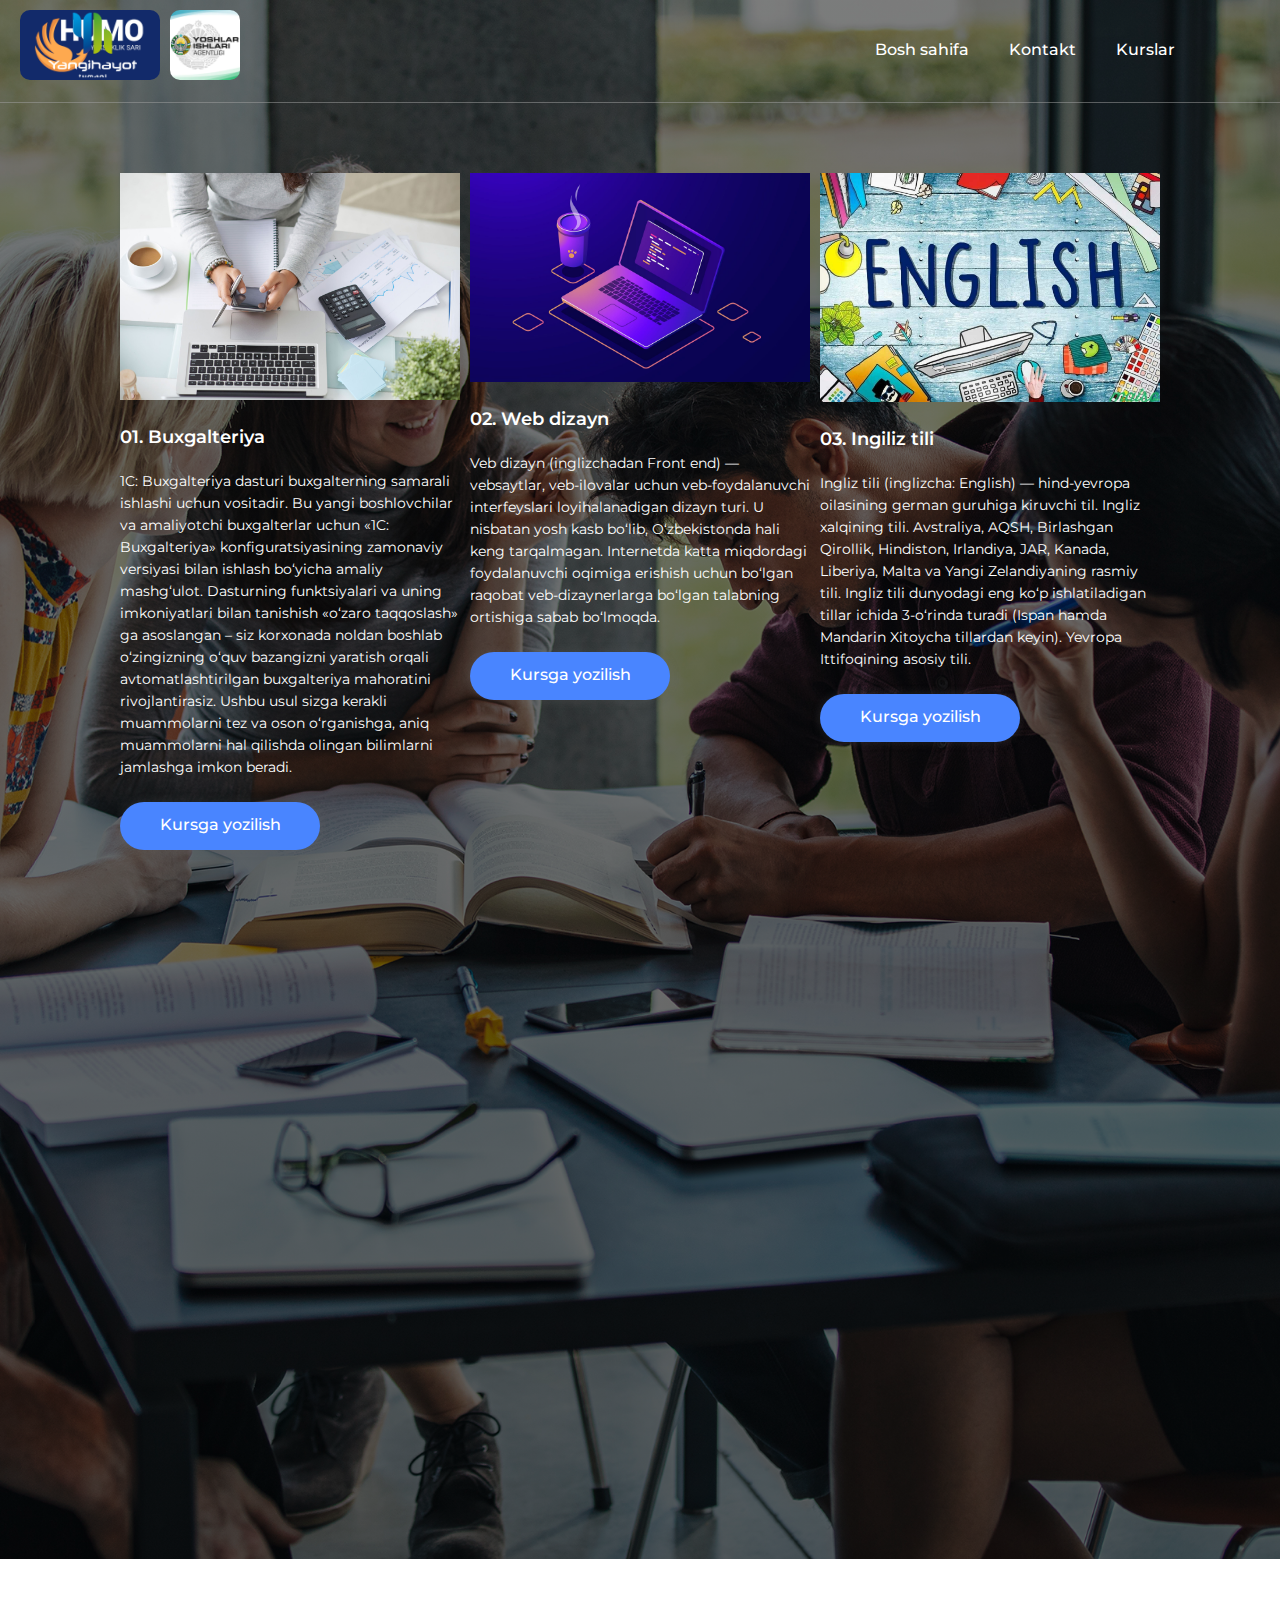
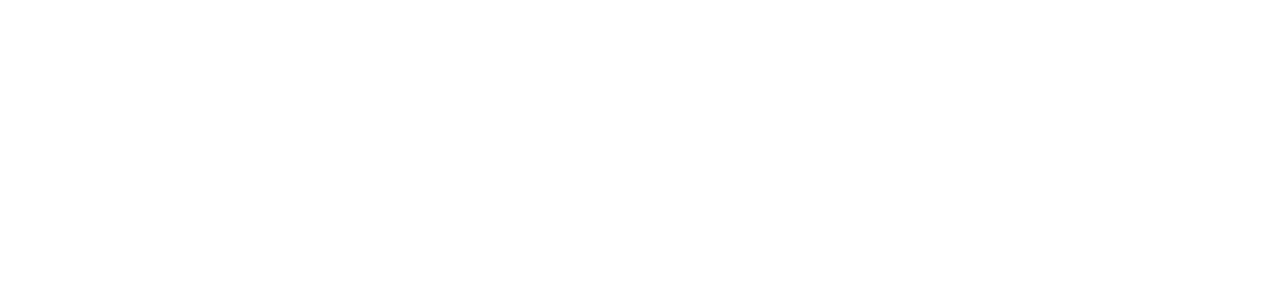
<file: ihumo/catalog/catalog.html>
<!DOCTYPE html>
<html class="html" lang="en">

<head>
   <link rel="shortcut icon" href="../img/Humo.ico" type="image/x-icon">
   <meta charset="UTF-8">
   <meta http-equiv="X-UA-Compatible" content="IE=edge">
   <meta name="viewport" content="width=device-width, initial-scale=1.0">
   <link href="https://fonts.googleapis.com/css2?family=Montserrat:wght@400;500;600;700;800&display=swap"
      rel="stylesheet">
   <link rel="stylesheet" href="css/style.css">
   <title>Kurslar</title>
</head>

<body>
   <header class="header">

      <div class="header__menu menu">
         <div class="logos">
            <div class="header__logos logos row">
               <div class="menu__logo">
                  <a href="../index.html"><img src="../img/first-screen/humo.jpg" alt=""></a>
               </div>
               <div class="menu__logo">
                  <a href="https://yangihayottumani.uz/"><img src="../img/first-screen/logo-oq.png" alt=""></a>
               </div>
               <div class="menu__logo">
                  <a href="https://yoshlar.gov.uz/uz/"><img src="../img/first-screen/yoshlar.jpg" alt=""></a>
               </div>
            </div>
         </div>

         <div class="menu__container centered">

            <div class="menu__icon">
               <div class="icon-container" onclick="myFunction(this)">
                  <div class="bar1"></div>
                  <div class="bar2"></div>
                  <div class="bar3"></div>
               </div>
            </div>
            <ul class="menu__list">
               <li>

               </li>
               <li><a class="menu__link white" href="../index.html">Bosh sahifa </a></li>

               <li><a class="menu__link white" href="../Contact/contact.html">Kontakt</a></li>
               <li>
                  <a class="menu__link white" href="../catalog/catalog.html">Kurslar</a>
                  <span class="menu__arrow"></span>
                  <ul class="menu__sub-list">
                     <li>
                        <a href="../catalog/buxgalteriya.html" class="menu__sub-link">Buxgalteriya</a>
                     </li>
                     <li>
                        <a href="../catalog/front-end.html" class="menu__sub-link">Front end</a>
                     </li>
                     <li>
                        <a href="../catalog/ingiliz-tili.html" class="menu__sub-link">Ingiliz tili</a>
                     </li>
                     <li>
                        <a href="../catalog/grafik-dizayn.html" class="menu__sub-link">Grafik dizayn</a>
                     </li>
                     <li>
                        <a href="../catalog/java.html" class="menu__sub-link">Beckend</a>
                     </li>
                  </ul>
               </li>
            </ul>
         </div>

      </div>
      <div class="all-services__wrapper centered">
         <div class="all-servisec__row row">
            <div class="all-servisec__column column column-1-3 anim-items">
               <div class="all-services-column__img">
                  <img src="../img/2.png" width="100%" alt="">
               </div>
               <div class="column__text-block">
                  <h3 class="column__title title-600-18 white"><span class="white">01.</span> Buxgalteriya
                  </h3>
                  <p class="column__text text-400-14 white">1C: Buxgalteriya dasturi buxgalterning samarali ishlashi
                     uchun vositadir. Bu yangi boshlovchilar va amaliyotchi buxgalterlar uchun «1C: Buxgalteriya»
                     konfiguratsiyasining zamonaviy versiyasi bilan ishlash bo‘yicha amaliy mashg‘ulot. Dasturning
                     funktsiyalari va uning imkoniyatlari bilan tanishish «o‘zaro taqqoslash» ga asoslangan – siz
                     korxonada noldan boshlab o‘zingizning o‘quv bazangizni yaratish orqali avtomatlashtirilgan
                     buxgalteriya mahoratini rivojlantirasiz. Ushbu usul sizga kerakli muammolarni tez va oson
                     o‘rganishga, aniq muammolarni hal qilishda olingan bilimlarni jamlashga imkon beradi.
                  </p>
                  <div class="column__btn btn blue-btn text-align-center">
                     <a class="text-500-16 white" href="buxgalteriya.html">Kursga yozilish</a>
                  </div>
               </div>
            </div>
            <div class="all-servisec__column column column-1-3 anim-items">
               <div class="all-services-column__img">
                  <img src="../img/EvYm85nXUAE21qj.jpg" width="100%" alt="">
               </div>

               <div class="column__text-block">
                  <h3 class="column__title title-600-18 white"><span class="white">02.</span> Web dizayn
                  </h3>
                  <p class="column__text text-400-14 white">Veb dizayn (inglizchadan Front end) — vebsaytlar,
                     veb-ilovalar uchun veb-foydalanuvchi interfeyslari loyihalanadigan dizayn turi. U nisbatan yosh
                     kasb boʻlib, Oʻzbekistonda hali keng tarqalmagan. Internetda katta miqdordagi foydalanuvchi oqimiga
                     erishish uchun boʻlgan raqobat veb-dizaynerlarga boʻlgan talabning ortishiga sabab boʻlmoqda.
                  <div class="column__btn btn blue-btn text-align-center">
                     <a class="text-500-16 white" href="front-end.html">Kursga yozilish</a>
                  </div>
               </div>
            </div>

            <div class="all-servisec__column column column-1-3 anim-items">
               <div class="all-services-column__img">
                  <img src="../img/3.jpeg" alt="" width="100%">
               </div>
               <div class="column__text-block">
                  <h3 class="column__title title-600-18 white"><span class="white">03.</span> Ingiliz tili
                  </h3>
                  <p class="column__text text-400-14 white">Ingliz tili (inglizcha: English) — hind-yevropa oilasining
                     german guruhiga kiruvchi til. Ingliz xalqining tili. Avstraliya, AQSH, Birlashgan Qirollik,
                     Hindiston, Irlandiya, JAR, Kanada, Liberiya, Malta va Yangi Zelandiyaning rasmiy tili. Ingliz tili
                     dunyodagi eng koʻp ishlatiladigan tillar ichida 3-oʻrinda turadi (Ispan hamda Mandarin Xitoycha
                     tillardan keyin). Yevropa Ittifoqining asosiy tili.
                  </p>
                  <div class="column__btn btn blue-btn text-align-center">
                     <a class="text-500-16 white" href="ingiliz-tili.html">Kursga yozilish</a>
                  </div>
               </div>
            </div>
            <div class="all-servisec__column column column-1-3 anim-items">
               <div class="all-services-column__img">
                  <img src="../img/4.jpg" alt="" width="100%">
               </div>
               <div class="column__text-block">
                  <h3 class="column__title title-600-18 white"><span class="white">04.</span> Front end
                  </h3>
                  <p class="column__text text-400-14 white">Veb dizayn (inglizchadan Front end) — vebsaytlar,
                     veb-ilovalar uchun veb-foydalanuvchi interfeyslari loyihalanadigan dizayn turi. U nisbatan yosh
                     kasb boʻlib, Oʻzbekistonda hali keng tarqalmagan. Internetda katta miqdordagi foydalanuvchi oqimiga
                     erishish uchun boʻlgan raqobat veb-dizaynerlarga boʻlgan talabning ortishiga sabab boʻlmoqda.
                  </p>
                  <div class="column__btn btn blue-btn text-align-center">
                     <a class="text-500-16 white" href="front-end.html">Kursga yozilish</a>
                  </div>
               </div>
            </div>
            <div class="all-servisec__column column column-1-3 anim-items">
               <div class="all-services-column__img">
                  <img src="../img/java.jpeg" alt="" width="100%">
               </div>
               <div class="column__text-block">
                  <h3 class="column__title title-600-18 white"><span class="white">05.</span> Java - Beckend
                  </h3>
                  <p class="column__text text-400-14 white">
                     Java qati’y va statik tipizatsiyaga ega boʻlgan va obyektga yoʻnaltirilgan umumiy maqsaddagi
                     dasturlash tilidir. Avvaliga Sun Mycrosystems tomonidan ishlab chiqilgan, keyinchalik Oracle
                     kompaniyasi tarafidan sotib olingan. Java dasturlash tili Oak dasturlash tili asosida paydo boʻldi.
                  </p>
                  <div class="column__btn btn blue-btn text-align-center">
                     <a class="text-500-16 white" href="java.html">Kursga yozilish</a>
                  </div>
               </div>
            </div>
         </div>
      </div>
   </header>

   <footer class="footer">
      <div class="footer__wrapper wrapper centered">
         <div class="footer__container">
            <div class="footer__row row">
               <div class="footer-column column-1-4 anim-items">
                  <h3 class="footer-column__title title-600-18">
                     Kontaklar
                  </h3>
                  <ul class="footer-column__list ">
                     <li class="footer-column__link text-400-14"><a href="mailto:ihumoscholl@gmail.com"
                           class="grey">ihumoscholl@gmail.com</a> </li>
                     <li class="footer-column__link text-400-14"><a href="tel:+998339197707" class="grey">+998
                           339197707</a></li>
                     <li class="footer-column__link text-400-14"><a href="https://yandex.uz/maps/-/CCUZaXAxCB"
                           class="grey">Toshkent, Qo'rg'ontepa ko'chasi 129 A-uy</a>
                     </li>
                  </ul>
               </div>
               <div class="footer-column column-1-4 anim-items">
                  <h3 class="footer-column__title title-600-18">
                     Havolalar
                  </h3>
                  <ul class="footer-column__list ">
                     <li class="footer-column__link text-400-14"><a class="grey" href="../index.html">Bosh sahifa
                        </a></li>
                     <li class="footer-column__link text-400-14"><a class="grey"
                           href="../catalog/catalog.html">Kurslar</a></li>
                     <li class="footer-column__link text-400-14"><a class="grey"
                           href="../Contact/contact.html">Kontakt</a></li>
                  </ul>
               </div>

               <div class="footer-column column-1-4 anim-items">
                  <h3 class="footer-column__title title-600-18">
                     Ijtimoiy tarmoqlar
                  </h3>
                  <ul class="footer-column__list ">
                     <li class="footer-column__link text-400-14"><a href="https://t.me/fenix_english_group"
                           class="grey">Telegram</a></li>
                     <li class="footer-column__link text-400-14"><a href="https://www.instagram.com/ihumo.school/"
                           class="grey">Instagram</a></li>
                  </ul>
               </div>
            </div>
         </div>
      </div>
   </footer>

   <div id="popup_3" class="popup">
      <div class="popup__body">
         <div class="popup__content">
            <a href="#target" class="close close-popup">x</a>
            <div class="popup__title title-700-36">Tizimga kirish</div>
            <div class="popup__text text-400-16 ">Online kurslardan foydalanish uchun tizimga kiring</div>
            <form class="popup__form">
               <p>Login <input class="popup__input" type="text" name="" id="login"></p>
               <p>Parol <input class="popup__input" type="password" name="" id="parol"></p>
               <p><input id="submit" onclick="tasdiqlash()" class="popup__input btn blue-btn white" type="submit"
                     value="Ok"></p>
            </form>
         </div>
      </div>
   </div>
   <script src="js/script.js"></script>
</body>
<!--Abdukarimxonov G'aybullo 7.10.2022-->

</html>
</file>
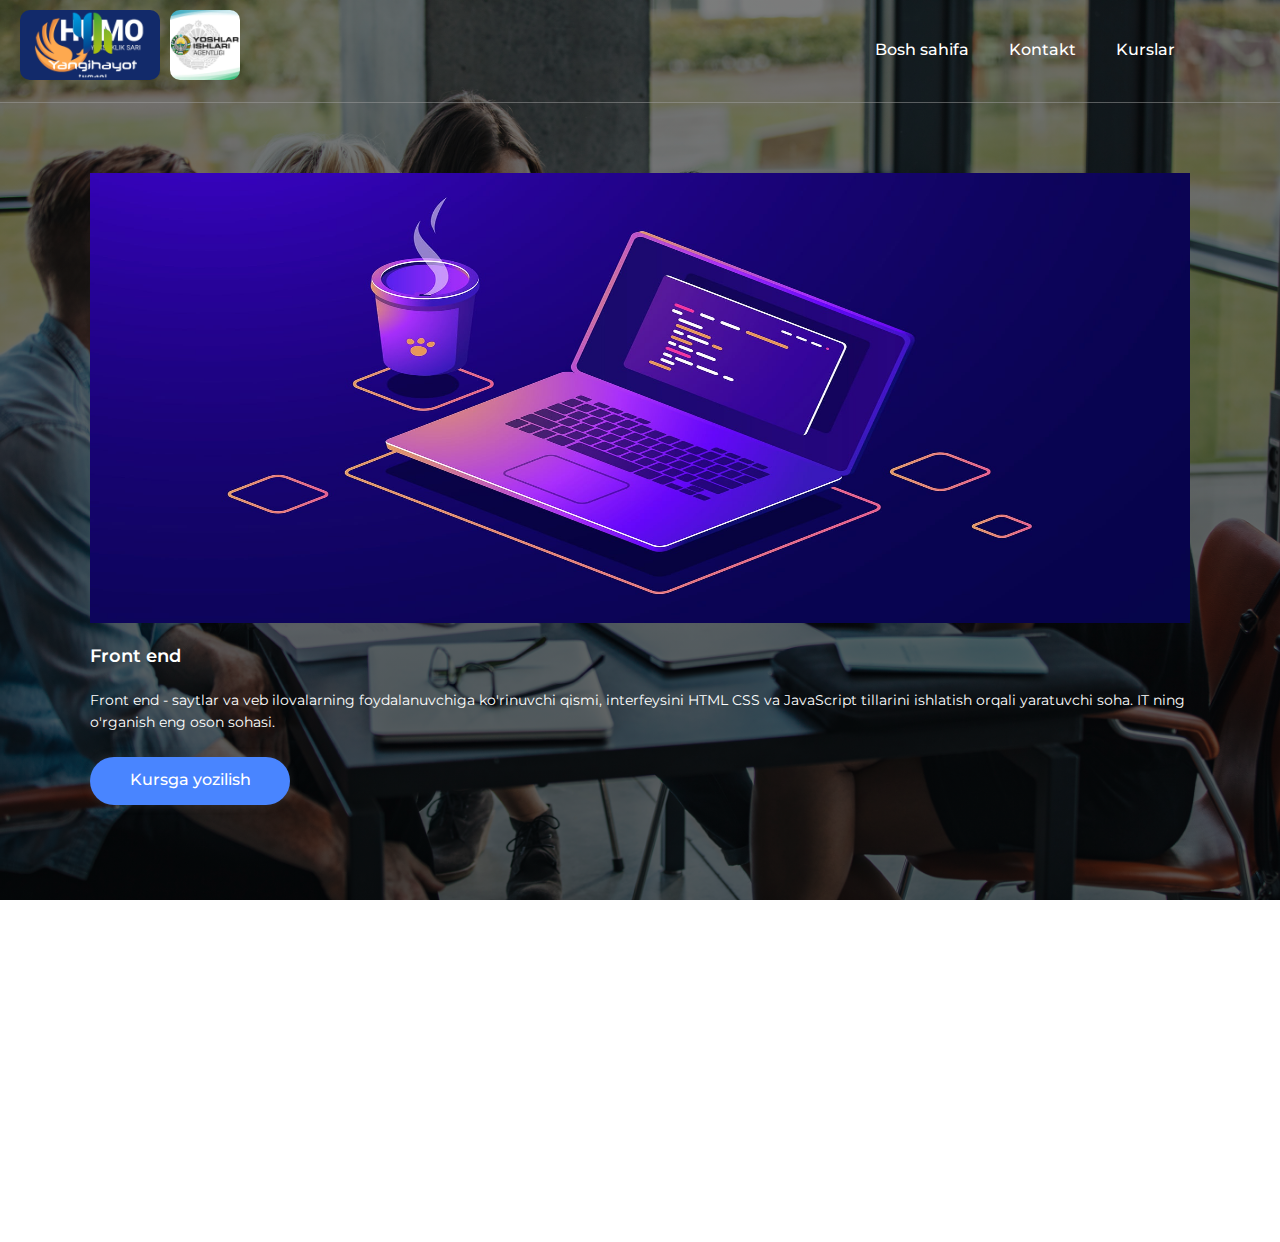
<file: ihumo/catalog/front-end.html>
<!DOCTYPE html>
<html class="html" lang="en">

<head>
   <link rel="shortcut icon" href="../img/Humo.ico" type="image/x-icon">
   <meta charset="UTF-8">
   <meta http-equiv="X-UA-Compatible" content="IE=edge">
   <meta name="viewport" content="width=device-width, initial-scale=1.0">
   <link href="https://fonts.googleapis.com/css2?family=Montserrat:wght@400;500;600;700;800&display=swap"
      rel="stylesheet">
   <link rel="stylesheet" href="css/style.css">
   <title>Kurslar</title>
</head>

<body>
   <header class="header">

      <div class="header__menu menu">
         <div class="logos">
            <div class="header__logos logos row">
               <div class="menu__logo">
                  <a href="../index.html"><img src="../img/first-screen/humo.jpg" alt=""></a>
               </div>
               <div class="menu__logo">
                  <a href="https://yangihayottumani.uz/"><img src="../img/first-screen/logo-oq.png" alt=""></a>
               </div>
               <div class="menu__logo">
                  <a href="https://yoshlar.gov.uz/uz/"><img src="../img/first-screen/yoshlar.jpg" alt=""></a>
               </div>
            </div>
         </div>

         <div class="menu__container centered">

            <div class="menu__icon">
               <div class="icon-container" onclick="myFunction(this)">
                  <div class="bar1"></div>
                  <div class="bar2"></div>
                  <div class="bar3"></div>
               </div>
            </div>
            <ul class="menu__list">
               <li>

               </li>
               <li><a class="menu__link white" href="../index.html">Bosh sahifa </a></li>
               <li><a class="menu__link white" href="../Contact/contact.html">Kontakt</a></li>
               <li>
                  <a class="menu__link white" href="../catalog/catalog.html">Kurslar</a>
                  <span class="menu__arrow"></span>
                  <ul class="menu__sub-list">
                     <li>
                        <a href="../catalog/buxgalteriya.html" class="menu__sub-link">Buxgalteriya</a>
                     </li>
                     <li>
                        <a href="../catalog/front-end.html" class="menu__sub-link">Front end</a>
                     </li>
                     <li>
                        <a href="../catalog/ingiliz-tili.html" class="menu__sub-link">Ingiliz tili</a>
                     </li>
                     <li>
                        <a href="../catalog/grafik-dizayn.html" class="menu__sub-link">Grafik dizayn</a>
                     </li><li>
                        <a href="../catalog/java.html" class="menu__sub-link">Beckend</a>
                     </li>
                  </ul>
               </li>
            </ul>
         </div>

      </div>
      <div class="all-services__wrapper centered">
         <div class="all-servisec__row row">

            <div class="all-servisec__column solo__column column column-1-3 anim-items">
               <div class="all-services-column__img">
                  <img src="../img/EvYm85nXUAE21qj.jpg" width="100%" alt="">
               </div>

               <div class="column__text-block">
                  <h3 class="column__title title-600-18 white"><span class="white"></span> Front end
                  </h3>
                  <p class="column__text text-400-14 white">Front end - saytlar va veb ilovalarning foydalanuvchiga
                     ko'rinuvchi qismi, interfeysini HTML CSS va JavaScript tillarini ishlatish orqali yaratuvchi soha.
                     IT ning o'rganish eng oson sohasi.

                  </p>
                  <div class="column__btn btn blue-btn text-align-center">
                     <a class="text-500-16 white popup-link" href="#popup_3">Kursga yozilish</a>
                  </div>
               </div>
            </div>


         </div>
      </div>
   </header>

   <footer class="footer">
      <div class="footer__wrapper wrapper centered">
         <div class="footer__container">
            <div class="footer__row row">
               <div class="footer-column column-1-4 anim-items">
                  <h3 class="footer-column__title title-600-18">
                     Kontaklar
                  </h3>
                  <ul class="footer-column__list ">
                     <li class="footer-column__link text-400-14"><a href="mailto:ihumoscholl@gmail.com"
                           class="grey">ihumoscholl@gmail.com</a> </li>
                     <li class="footer-column__link text-400-14"><a href="tel:+998339197707" class="grey">+998
                           339197707</a></li>
                     <li class="footer-column__link text-400-14"><a href="https://yandex.uz/maps/-/CCUZaXAxCB"
                           class="grey">Toshkent, Qo'rg'ontepa ko'chasi 129 A-uy</a>
                     </li>
                  </ul>
               </div>
               <div class="footer-column column-1-4 anim-items">
                  <h3 class="footer-column__title title-600-18">
                     Havolalar
                  </h3>
                  <ul class="footer-column__list ">
                     <li class="footer-column__link text-400-14"><a class="grey" href="../index.html">Bosh sahifa
                        </a></li>
                     <li class="footer-column__link text-400-14"><a class="grey"
                           href="../catalog/catalog.html">Kurslar</a></li>
                     <li class="footer-column__link text-400-14"><a class="grey"
                           href="../Contact/contact.html">Kontakt</a></li>
                  </ul>
               </div>

               <div class="footer-column column-1-4 anim-items">
                  <h3 class="footer-column__title title-600-18">
                     Ijtimoiy tarmoqlar
                  </h3>
                  <ul class="footer-column__list ">
                     <li class="footer-column__link text-400-14"><a href="https://t.me/fenix_english_group"
                           class="grey">Telegram</a></li>
                     <li class="footer-column__link text-400-14"><a href="https://www.instagram.com/ihumo.school/"
                           class="grey">Instagram</a></li>
                  </ul>
               </div>
            </div>
         </div>
      </div>
   </footer>

   <div id="popup_3" class="popup">
      <div class="popup__body">
         <div class="popup__content">
            <a href="#target" class="close close-popup">x</a>
            <div class="popup__title title-700-36">Tizimga kirish</div>
            <div class="popup__text text-400-16 ">Online kurslardan foydalanish uchun tizimga kiring</div>
            <form class="popup__form">
               <p>Login <input class="popup__input" type="text" name="" id="login"></p>
               <p>Parol <input class="popup__input" type="password" name="" id="parol"></p>
               <p><input id="submit" onclick="tasdiqlash()" class="popup__input btn blue-btn white" type="submit"
                     value="Ok"></p>
            </form>
         </div>
      </div>
   </div>
   <script src="js/script.js"></script>
</body>
<!--Abdukarimxonov G'aybullo 7.10.2022-->

</html>
</file>
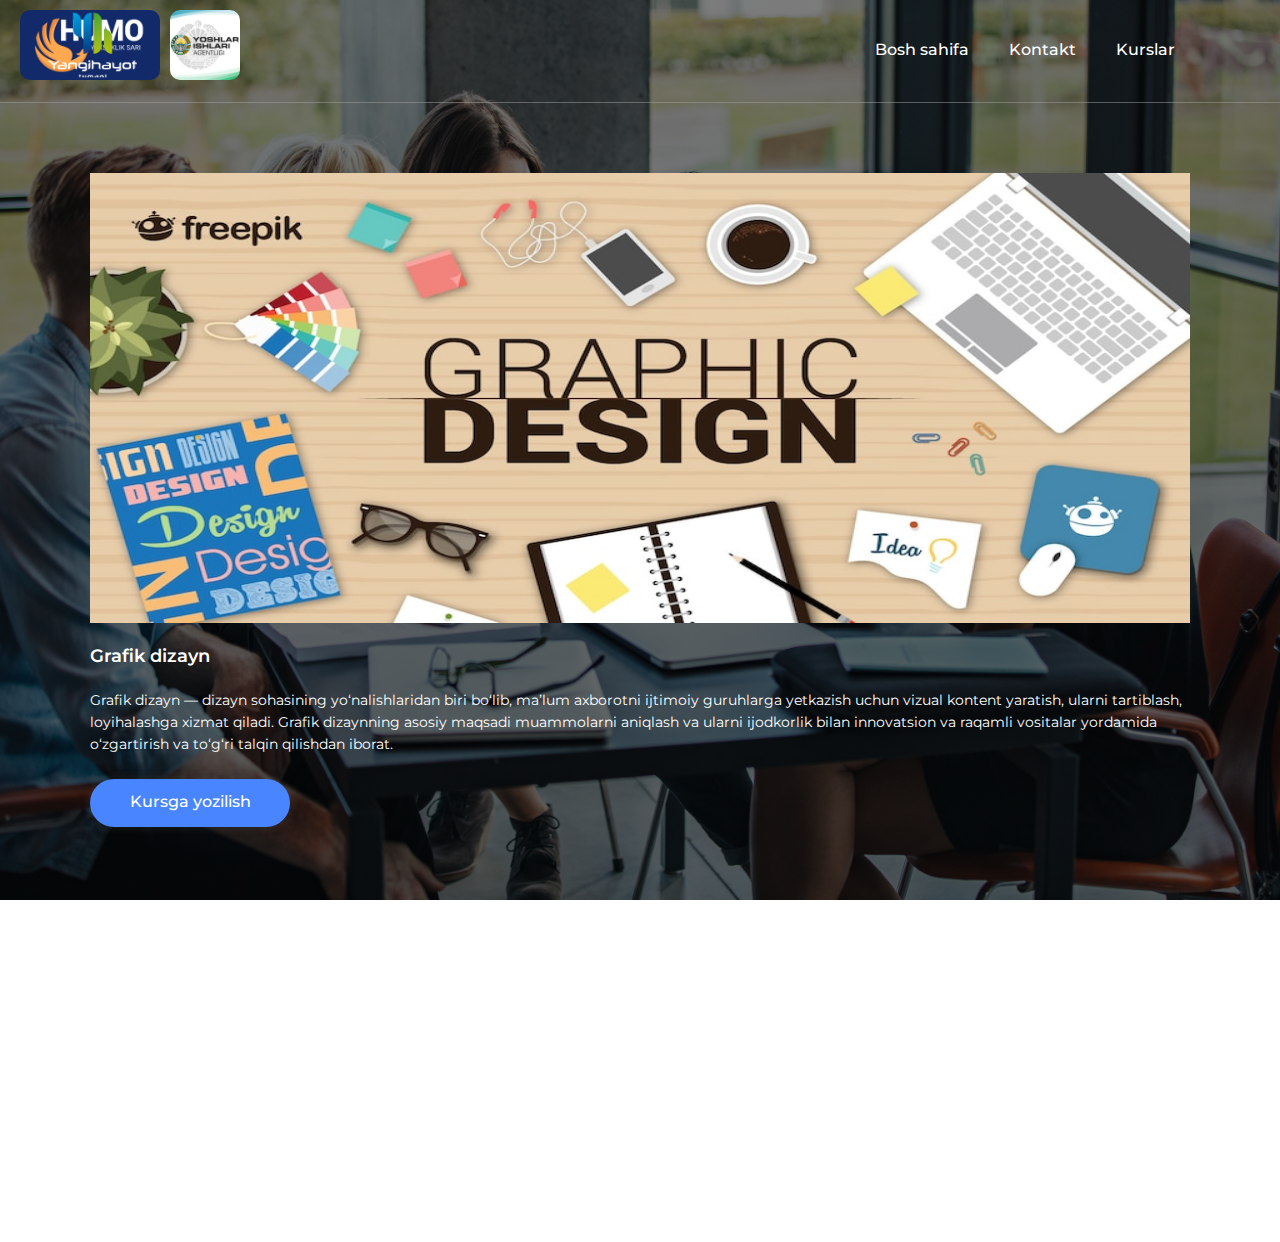
<file: ihumo/catalog/grafik-dizayn.html>
<!DOCTYPE html>
<html class="html" lang="en">

<head>
   <link rel="shortcut icon" href="../img/Humo.ico" type="image/x-icon">
   <meta charset="UTF-8">
   <meta http-equiv="X-UA-Compatible" content="IE=edge">
   <meta name="viewport" content="width=device-width, initial-scale=1.0">
   <link href="https://fonts.googleapis.com/css2?family=Montserrat:wght@400;500;600;700;800&display=swap"
      rel="stylesheet">
   <link rel="stylesheet" href="css/style.css">
   <title>Kurslar</title>
</head>

<body>
   <header class="header">

      <div class="header__menu menu">
         <div class="logos">
            <div class="header__logos logos row">
               <div class="menu__logo">
                  <a href="../index.html"><img src="../img/first-screen/humo.jpg" alt=""></a>
               </div>
               <div class="menu__logo">
                  <a href="https://yangihayottumani.uz/"><img src="../img/first-screen/logo-oq.png" alt=""></a>
               </div>
               <div class="menu__logo">
                  <a href="https://yoshlar.gov.uz/uz/"><img src="../img/first-screen/yoshlar.jpg" alt=""></a>
               </div>
            </div>
         </div>

         <div class="menu__container centered">

            <div class="menu__icon">
               <div class="icon-container" onclick="myFunction(this)">
                  <div class="bar1"></div>
                  <div class="bar2"></div>
                  <div class="bar3"></div>
               </div>
            </div>
            <ul class="menu__list">
               <li>

               </li>
               <li><a class="menu__link white" href="../index.html">Bosh sahifa </a></li>
               <li><a class="menu__link white" href="../Contact/contact.html">Kontakt</a></li>
               <li>
                  <a class="menu__link white" href="../catalog/catalog.html">Kurslar</a>
                  <span class="menu__arrow"></span>
                  <ul class="menu__sub-list">
                     <li>
                        <a href="../catalog/buxgalteriya.html" class="menu__sub-link">Buxgalteriya</a>
                     </li>
                     <li>
                        <a href="../catalog/front-end.html" class="menu__sub-link">Front end</a>
                     </li>
                     <li>
                        <a href="../catalog/ingiliz-tili.html" class="menu__sub-link">Ingiliz tili</a>
                     </li>
                     <li>
                        <a href="../catalog/grafik-dizayn.html" class="menu__sub-link">Grafik dizayn</a>
                     </li><li>
                        <a href="../catalog/java.html" class="menu__sub-link">Beckend</a>
                     </li>
                  </ul>
               </li>
            </ul>
         </div>

      </div>
      <div class="all-services__wrapper centered">
         <div class="all-servisec__row row">

            <div class="all-servisec__column solo__column column column-1-3 anim-items">
               <div class="all-services-column__img">
                  <img src="../img/5.jpg" width="100%" alt="">
               </div>

               <div class="column__text-block">
                  <h3 class="column__title title-600-18 white"><span class="white"></span> Grafik dizayn
                  </h3>
                  <p class="column__text text-400-14 white">Grafik dizayn — dizayn sohasining yoʻnalishlaridan biri
                     boʻlib, maʼlum axborotni ijtimoiy guruhlarga yetkazish uchun vizual kontent yaratish, ularni
                     tartiblash, loyihalashga xizmat qiladi. Grafik dizaynning asosiy maqsadi muammolarni aniqlash va
                     ularni ijodkorlik bilan innovatsion va raqamli vositalar yordamida oʻzgartirish va toʻgʻri talqin
                     qilishdan iborat.
                  </p>
                  <div class="column__btn btn blue-btn text-align-center">
                     <a class="text-500-16 white popup-link" href="#popup_3">Kursga yozilish</a>
                  </div>
               </div>
            </div>


         </div>
      </div>
   </header>

   <footer class="footer">
      <div class="footer__wrapper wrapper centered">
         <div class="footer__container">
            <div class="footer__row row">
               <div class="footer-column column-1-4 anim-items">
                  <h3 class="footer-column__title title-600-18">
                     Kontaklar
                  </h3>
                  <ul class="footer-column__list ">
                     <li class="footer-column__link text-400-14"><a href="mailto:ihumoscholl@gmail.com"
                           class="grey">ihumoscholl@gmail.com</a> </li>
                     <li class="footer-column__link text-400-14"><a href="tel:+998339197707" class="grey">+998
                           339197707</a></li>
                     <li class="footer-column__link text-400-14"><a href="https://yandex.uz/maps/-/CCUZaXAxCB"
                           class="grey">Toshkent, Qo'rg'ontepa ko'chasi 129 A-uy</a>
                     </li>
                  </ul>
               </div>
               <div class="footer-column column-1-4 anim-items">
                  <h3 class="footer-column__title title-600-18">
                     Havolalar
                  </h3>
                  <ul class="footer-column__list ">
                     <li class="footer-column__link text-400-14"><a class="grey" href="../index.html">Bosh sahifa
                        </a></li>
                     <li class="footer-column__link text-400-14"><a class="grey"
                           href="../catalog/catalog.html">Kurslar</a></li>
                     <li class="footer-column__link text-400-14"><a class="grey"
                           href="../Contact/contact.html">Kontakt</a></li>
                  </ul>
               </div>

               <div class="footer-column column-1-4 anim-items">
                  <h3 class="footer-column__title title-600-18">
                     Ijtimoiy tarmoqlar
                  </h3>
                  <ul class="footer-column__list ">
                     <li class="footer-column__link text-400-14"><a href="https://t.me/fenix_english_group"
                           class="grey">Telegram</a></li>
                     <li class="footer-column__link text-400-14"><a href="https://www.instagram.com/ihumo.school/"
                           class="grey">Instagram</a></li>
                  </ul>
               </div>
            </div>
         </div>
      </div>
   </footer>

   <div id="popup_3" class="popup">
      <div class="popup__body">
         <div class="popup__content">
            <a href="#target" class="close close-popup">x</a>
            <div class="popup__title title-700-36">Tizimga kirish</div>
            <div class="popup__text text-400-16 ">Online kurslardan foydalanish uchun tizimga kiring</div>
            <form class="popup__form">
               <p>Login <input class="popup__input" type="text" name="" id="login"></p>
               <p>Parol <input class="popup__input" type="password" name="" id="parol"></p>
               <p><input id="submit" onclick="tasdiqlash()" class="popup__input btn blue-btn white" type="submit"
                     value="Ok"></p>
            </form>
         </div>
      </div>
   </div>
   <script src="js/script.js"></script>
</body>
<!--Abdukarimxonov G'aybullo 7.10.2022-->

</html>
</file>
<file: ihumo/IT/css/style.css>
* {
  -webkit-box-sizing: border-box;
          box-sizing: border-box;
  margin: 0;
  padding: 0;
  outline: none;
  border: none;
}

/*------------------------------*/
.text-align-center {
  text-align: center;
}

.tex-decoration-underline {
  text-decoration: underline;
}

.display-block {
  display: block;
}

.display-inline-block {
  display: inline-block;
}

.centered {
  margin: 0px auto;
}

.white {
  color: #fff;
}

.dark {
  color: #323232;
}

.grey {
  color: #999999;
}

.black {
  color: #000000;
}

.blue {
  color: #4985ff;
}

.title-700-36 {
  font-weight: 700;
  font-size: calc(26px + 10 * ((100vw - 320px) / 1600));
  line-height: calc(33px + 20 * ((100vw - 320px) / 1600));
}

.title-600-18 {
  font-weight: 600;
  font-size: 18px;
  line-height: 22px;
}

.text-500-16 {
  font-weight: 500;
  font-size: 16px;
  line-height: 20px;
}

.text-400-36 {
  font-weight: 400;
  font-size: calc(26px + 10 * ((100vw - 320px) / 1600));
  line-height: calc(33px + 20 * ((100vw - 320px) / 1600));
}

.text-400-16 {
  font-weight: 400;
  font-size: 16px;
  line-height: 25px;
}

.text-400-14 {
  font-weight: 400;
  font-size: 14px;
  line-height: 22px;
}

.text-400-13 {
  font-weight: 400;
  font-size: 13px;
  line-height: 21px;
}

.btn {
  padding: 13px 36px 15px;
  border-radius: 30px;
  -webkit-transition: -webkit-transform 1s, -webkit-box-shadow 0.5s;
  transition: -webkit-transform 1s, -webkit-box-shadow 0.5s;
  -o-transition: transform 1s, box-shadow 0.5s;
  transition: transform 1s, box-shadow 0.5s;
  transition: transform 1s, box-shadow 0.5s, -webkit-transform 1s, -webkit-box-shadow 0.5s;
  -webkit-box-shadow: 0px 0px 10px rgba(111, 111, 111, 0);
          box-shadow: 0px 0px 10px rgba(111, 111, 111, 0);
  width: 200px;
}

.blue-btn {
  background: #4985ff;
  -webkit-box-shadow: 0px 0px 10px rgba(111, 111, 111, 0.25);
          box-shadow: 0px 0px 10px rgba(111, 111, 111, 0.25);
}

.btn:hover {
  -webkit-transform: translateY(-5px);
      -ms-transform: translateY(-5px);
          transform: translateY(-5px);
  -webkit-box-shadow: 0px 0px 20px rgb(111, 111, 111);
          box-shadow: 0px 0px 20px rgb(111, 111, 111);
}

/*-------------------------------*/
a {
  color: #000;
  text-decoration: none;
}

html,
body {
  font-family: "Montserrat";
  max-width: 100%;
  overflow-x: hidden;
}

ul {
  list-style: none;
}

.lock {
  height: 100%;
  overflow: hidden;
}

.header {
  min-height: 100vh;
  background: -webkit-gradient(linear, left bottom, left top, from(rgba(0, 0, 0, 0.3)), to(rgba(0, 0, 0, 0.4))), url("../../img/first-screen/Rectangle.png") center/cover no-repeat;
  background: -o-linear-gradient(bottom, rgba(0, 0, 0, 0.3), rgba(0, 0, 0, 0.4)), url("../../img/first-screen/Rectangle.png") center/cover no-repeat;
  background: linear-gradient(0deg, rgba(0, 0, 0, 0.3), rgba(0, 0, 0, 0.4)), url("../../img/first-screen/Rectangle.png") center/cover no-repeat;
}

.header__menu {
  border-bottom: 1px solid rgba(161, 161, 161, 0.5);
}

.logos {
  position: absolute;
  left: 10px;
  padding: 0;
  top: 0px;
}

.header__logos {
  position: relative;
  width: 240px;
  height: 90px;
  overflow: hidden;
}

.menu__logo {
  width: 140px;
  height: 90px;
  overflow: hidden;
  padding: 10px 0px;
  margin-bottom: -20px;
  position: absolute;
  top: 0;
  left: 0;
}
.menu__logo a {
  font-size: 50px;
  line-height: 1;
}
.menu__logo img {
  height: 100%;
  border-radius: 10px;
}

.menu__logo:first-child {
  -webkit-animation: roll 8s infinite;
          animation: roll 8s infinite;
}

.menu__logo:nth-child(2) {
  -webkit-animation: roll 8s infinite 4s;
          animation: roll 8s infinite 4s;
}

.menu__logo:nth-child(3) {
  top: 0;
  left: 150px;
  height: 90px;
  width: 70px;
}
.menu__logo:nth-child(3) img {
  height: 100%;
}

@-webkit-keyframes roll {
  0% {
    top: -100%;
    z-index: 0;
  }
  50% {
    top: -100%;
    z-index: 0;
  }
  51% {
    top: 0;
    z-index: 2;
  }
  99% {
    top: 0;
    z-index: 2;
  }
  100% {
    top: 100%;
    z-index: 0;
  }
}

@keyframes roll {
  0% {
    top: -100%;
    z-index: 0;
  }
  50% {
    top: -100%;
    z-index: 0;
  }
  51% {
    top: 0;
    z-index: 2;
  }
  99% {
    top: 0;
    z-index: 2;
  }
  100% {
    top: 100%;
    z-index: 0;
  }
}
.menu__container {
  max-width: 1110px;
  text-align: right;
}

.menu__list {
  display: -webkit-box;
  display: -ms-flexbox;
  display: flex;
  -webkit-box-pack: end;
      -ms-flex-pack: end;
          justify-content: end;
}
.menu__list>li {
  padding: 40px 20px;
  -webkit-transition: border 1s;
  -o-transition: border 1s;
  transition: border 1s;
  border-bottom: 2px solid transparent;
}
.menu__list>li:hover {
  border-color: #fff;
}

.menu__link {
  font-weight: 500;
  font-size: 16px;
  line-height: 20px;
}

.header__text-block {
  padding-top: calc(100px + 120 * ((100vw - 320px) / 1600));
  padding-right: calc(50px + 495 * ((100vw - 320px) / 1600));
  padding-bottom: calc(80px + 255 * ((100vw - 320px) / 1600));
  padding-left: calc(50px + 495 * ((100vw - 320px) / 1600));
}

.header__text {
  opacity: 0;
  -webkit-transform: translateY(100%);
      -ms-transform: translateY(100%);
          transform: translateY(100%);
}

.header__text.on-vision {
  opacity: 1;
  -webkit-transform: translateY(0%);
      -ms-transform: translateY(0%);
          transform: translateY(0%);
  -webkit-transition: all 0.8s ease 0.4s;
  -o-transition: all 0.8s ease 0.4s;
  transition: all 0.8s ease 0.4s;
}

.header__title {
  margin-top: 20px;
  font-weight: 800;
  font-size: calc(30px + 18 * ((100vw - 320px) / 1600));
  line-height: calc(35px + 29 * ((100vw - 320px) / 1600));
  opacity: 0;
  -webkit-transform: translateY(100%);
      -ms-transform: translateY(100%);
          transform: translateY(100%);
}

.header__title.on-vision {
  opacity: 1;
  -webkit-transform: translateY(0%);
      -ms-transform: translateY(0%);
          transform: translateY(0%);
  -webkit-transition: all 0.8s;
  -o-transition: all 0.8s;
  transition: all 0.8s;
}

.header__btn {
  margin-top: 50px;
  opacity: 0;
  -webkit-transform: translateY(100%);
      -ms-transform: translateY(100%);
          transform: translateY(100%);
}

.header__btn.on-vision {
  opacity: 1;
  -webkit-transform: translateY(0%);
      -ms-transform: translateY(0%);
          transform: translateY(0%);
  -webkit-transition: all 0.8s 0.2s;
  -o-transition: all 0.8s 0.2s;
  transition: all 0.8s 0.2s;
}

@media (max-width: 1440px) {
  .menu__list {
    margin: 0;
  }
  .header__text-block {
    padding-right: calc(50px + 350 * ((100vw - 320px) / 1600));
    padding-left: calc(50px + 350 * ((100vw - 320px) / 1600));
  }
}
@media (max-width: 768px) {
  .logos {
    left: 2px;
    top: 2px;
  }
  .header__logos {
    position: relative;
    width: 155px;
    height: 70px;
    overflow: hidden;
  }
  .menu__logo {
    width: 100px;
    height: 70px;
  }
  .menu__logo:nth-child(3) {
    width: 50px;
    height: 70px;
    left: 105px;
  }
  .icon-container {
    display: inline-block;
    cursor: pointer;
    background-color: rgba(0, 0, 0, 0.5);
    padding: 0 10px;
    border-radius: 5px;
  }
  .menu__icon {
    position: absolute;
    top: 10px;
    z-index: 4;
    right: 10px;
  }
  .bar1,
.bar2,
.bar3 {
    width: 20px;
    height: 2px;
    background-color: #fff;
    margin: 6px 0;
    -webkit-transition: 0.4s;
    -o-transition: 0.4s;
    transition: 0.4s;
  }
  .change .bar1 {
    -webkit-transform: rotate(-45deg) translate(-4px, 6px);
    -ms-transform: rotate(-45deg) translate(-4px, 6px);
        transform: rotate(-45deg) translate(-4px, 6px);
  }
  .change .bar2 {
    opacity: 0;
  }
  .change .bar3 {
    -webkit-transform: rotate(45deg) translate(-6px, -8px);
    -ms-transform: rotate(45deg) translate(-6px, -8px);
        transform: rotate(45deg) translate(-6px, -8px);
  }
  .menu__list {
    overflow-y: auto;
    position: fixed;
    width: 100%;
    padding-top: 75px;
    height: 100%;
    z-index: 3;
    text-align: center;
    top: 0;
    right: -100%;
    -webkit-transition: right 1s;
    -o-transition: right 1s;
    transition: right 1s;
    display: block;
    background: -webkit-gradient(linear, left bottom, left top, from(rgba(0, 0, 0, 0.95)), to(rgba(0, 0, 0, 0.85)));
    background: -o-linear-gradient(bottom, rgba(0, 0, 0, 0.95), rgba(0, 0, 0, 0.85));
    background: linear-gradient(0deg, rgba(0, 0, 0, 0.95), rgba(0, 0, 0, 0.85));
  }
  .menu__list>li {
    padding: 15px 0px;
    border: none;
  }
  .menu__list>li:hover {
    -webkit-text-decoration: #000 solid underline;
            text-decoration: #000 solid underline;
  }
  .menu__link {
    font-size: 25px;
  }
  .menu.active .menu__list {
    right: 0;
  }
  .header__menu {
    border: none;
  }
}
/*------*/
.services {
  max-width: 1113px;
  padding: 0 15px 105px;
}

.services__title {
  padding-top: calc(60px + 50 * ((100vw - 320px) / 1600));
  margin-right: calc(40px + 125 * ((100vw - 320px) / 1600));
  margin-bottom: calc(25px + 25 * ((100vw - 320px) / 1600));
  margin-left: calc(40px + 125 * ((100vw - 320px) / 1600));
  opacity: 0;
  -webkit-transform: translateX(100%);
      -ms-transform: translateX(100%);
          transform: translateX(100%);
  -webkit-transition: opacity 0.5s ease, -webkit-transform 0.8s ease 0s;
  transition: opacity 0.5s ease, -webkit-transform 0.8s ease 0s;
  -o-transition: transform 0.8s ease 0s, opacity 0.5s ease;
  transition: transform 0.8s ease 0s, opacity 0.5s ease;
  transition: transform 0.8s ease 0s, opacity 0.5s ease, -webkit-transform 0.8s ease 0s;
}

.services__title.on-vision {
  -webkit-transition: opacity 0.5s ease 0.3s, -webkit-transform 0.8s ease 0s;
  transition: opacity 0.5s ease 0.3s, -webkit-transform 0.8s ease 0s;
  -o-transition: transform 0.8s ease 0s, opacity 0.5s ease 0.3s;
  transition: transform 0.8s ease 0s, opacity 0.5s ease 0.3s;
  transition: transform 0.8s ease 0s, opacity 0.5s ease 0.3s, -webkit-transform 0.8s ease 0s;
  opacity: 1;
  -webkit-transform: translateX(0%);
      -ms-transform: translateX(0%);
          transform: translateX(0%);
}

.services__text {
  margin-right: calc(20px + 150 * ((100vw - 320px) / 1600));
  margin-left: calc(20px + 150 * ((100vw - 320px) / 1600));
  opacity: 0;
  -webkit-transform: translateX(100%);
      -ms-transform: translateX(100%);
          transform: translateX(100%);
  -webkit-transition: -webkit-transform 0.8s;
  transition: -webkit-transform 0.8s;
  -o-transition: transform 0.8s;
  transition: transform 0.8s;
  transition: transform 0.8s, -webkit-transform 0.8s;
}

.services__text.on-vision {
  opacity: 1;
  -webkit-transform: translateX(0%);
      -ms-transform: translateX(0%);
          transform: translateX(0%);
}

.servisec__row {
  margin: 0 -15px;
  overflow: hidden;
}

.row {
  display: -webkit-box;
  display: -ms-flexbox;
  display: flex;
  -ms-flex-wrap: wrap;
      flex-wrap: wrap;
  -webkit-box-pack: center;
      -ms-flex-pack: center;
          justify-content: center;
  -webkit-box-align: center;
      -ms-flex-align: center;
          align-items: center;
}

.servisec__column {
  opacity: 0;
  -webkit-transform: translateX(100%);
      -ms-transform: translateX(100%);
          transform: translateX(100%);
  -webkit-transition: all 0.8s;
  -o-transition: all 0.8s;
  transition: all 0.8s;
  padding: 0 10px;
  margin-top: calc(30px + 50 * ((100vw - 320px) / 1600));
}

.servisec__column:nth-child(1).on-vision {
  opacity: 1;
  -webkit-transform: translateX(0%);
      -ms-transform: translateX(0%);
          transform: translateX(0%);
  -webkit-transition: all 0.8s;
  -o-transition: all 0.8s;
  transition: all 0.8s;
}

.servisec__column:nth-child(2).on-vision {
  opacity: 1;
  -webkit-transform: translateX(0%);
      -ms-transform: translateX(0%);
          transform: translateX(0%);
  -webkit-transition: all 0.8s ease 0.4s;
  -o-transition: all 0.8s ease 0.4s;
  transition: all 0.8s ease 0.4s;
}

.servisec__column:nth-child(3).on-vision {
  opacity: 1;
  -webkit-transform: translateX(0%);
      -ms-transform: translateX(0%);
          transform: translateX(0%);
  -webkit-transition: all 0.8s ease 0.8s;
  -o-transition: all 0.8s ease 0.8s;
  transition: all 0.8s ease 0.8s;
}

.column__title {
  white-space: nowrap;
}

.column {
  display: -webkit-box;
  display: -ms-flexbox;
  display: flex;
}

.column-1-3 {
  -webkit-box-flex: 0;
      -ms-flex: 0 1 33.33%;
          flex: 0 1 33.33%;
}

.services-column__img {
  padding: 25px;
  width: 90px;
  height: 90px;
  border-radius: 50%;
  border: 1px solid #4985ff;
  margin: 10px;
}

@media (max-width: 1024px) {
  .column-1-3 {
    -webkit-box-flex: 0;
        -ms-flex: 0 1 50%;
            flex: 0 1 50%;
  }
  .servisec__column:nth-child(2).on-vision {
    -webkit-transition: all 0.8s ease 0.2s;
    -o-transition: all 0.8s ease 0.2s;
    transition: all 0.8s ease 0.2s;
  }
  .servisec__column:nth-child(3).on-vision {
    -webkit-transition: all 0.8s ease 0.3s;
    -o-transition: all 0.8s ease 0.3s;
    transition: all 0.8s ease 0.3s;
  }
}
@media (max-width: 680px) {
  .column-1-3 {
    -webkit-box-flex: 0;
        -ms-flex: 0 1 100%;
            flex: 0 1 100%;
  }
  .services-column__img {
    padding: 20px;
    width: 60px;
    height: 60px;
    margin: 5px;
  }
  .services-column__img img {
    width: 20px;
    height: 20px;
  }
}
.column__text-block {
  margin-top: calc(20px + 30 * ((100vw - 320px) / 1600));
  margin-right: calc(10px + 7 * ((100vw - 320px) / 1600));
  margin-left: calc(10px + 7 * ((100vw - 320px) / 1600));
}

.column__text {
  margin-top: 12px;
}

.services__btn {
  margin-top: 55px;
  opacity: 0;
  -webkit-transition: all 1s;
  -o-transition: all 1s;
  transition: all 1s;
  -webkit-transform: translateY(50%);
      -ms-transform: translateY(50%);
          transform: translateY(50%);
}

.services__btn.on-vision {
  opacity: 1;
  -webkit-transform: translateY(0%);
      -ms-transform: translateY(0%);
          transform: translateY(0%);
}

.about-us {
  max-width: 1210px;
  display: -webkit-box;
  display: -ms-flexbox;
  display: flex;
  -ms-flex-wrap: wrap;
      flex-wrap: wrap;
  padding-top: calc(60px + 40 * ((100vw - 320px) / 1600));
  padding-right: calc(10px + 40 * ((100vw - 320px) / 1600));
  padding-left: calc(10px + 40 * ((100vw - 320px) / 1600));
}

.about-us__text-block {
  -webkit-box-flex: 0;
      -ms-flex: 0 1 50%;
          flex: 0 1 50%;
  padding-right: calc(0px + 120 * ((100vw - 320px) / 1600));
  display: -webkit-box;
  display: -ms-flexbox;
  display: flex;
  -webkit-box-orient: vertical;
  -webkit-box-direction: normal;
      -ms-flex-direction: column;
          flex-direction: column;
  -webkit-box-pack: center;
      -ms-flex-pack: center;
          justify-content: center;
  -webkit-transform: translateX(-100%);
      -ms-transform: translateX(-100%);
          transform: translateX(-100%);
  -webkit-transition: all 0.8s;
  -o-transition: all 0.8s;
  transition: all 0.8s;
}

.about-us__text-block.on-vision {
  -webkit-transform: translateX(0%);
      -ms-transform: translateX(0%);
          transform: translateX(0%);
}

.about-us__title {
  padding-bottom: 40px;
}

.about-us__text {
  padding-bottom: 30px;
}

.about-us__link:hover {
  text-decoration: underline;
}

.about-us__picture {
  -webkit-box-flex: 0;
      -ms-flex: 0 1 500px;
          flex: 0 1 500px;
  -webkit-transform: translateX(100%);
      -ms-transform: translateX(100%);
          transform: translateX(100%);
  -webkit-transition: all 0.8s;
  -o-transition: all 0.8s;
  transition: all 0.8s;
}
.about-us__picture img {
  width: 100%;
}

.about-us__picture.on-vision {
  -webkit-transform: translateX(0%);
      -ms-transform: translateX(0%);
          transform: translateX(0%);
}

.about-us__numbers {
  margin-top: calc(50px + 110 * ((100vw - 320px) / 1600));
  margin-bottom: calc(30px + 40 * ((100vw - 320px) / 1600));
  -webkit-box-flex: 0;
      -ms-flex: 0 1 100%;
          flex: 0 1 100%;
  display: -webkit-box;
  display: -ms-flexbox;
  display: flex;
  -ms-flex-wrap: wrap;
      flex-wrap: wrap;
  -webkit-box-pack: justify;
      -ms-flex-pack: justify;
          justify-content: space-between;
  -webkit-transform: scale(0.5, 0);
      -ms-transform: scale(0.5, 0);
          transform: scale(0.5, 0);
  -webkit-transition: all 1s;
  -o-transition: all 1s;
  transition: all 1s;
}

.about-us__numbers.on-vision {
  -webkit-transform: scale(1, 1);
      -ms-transform: scale(1, 1);
          transform: scale(1, 1);
}

.about-us__number-block {
  padding: 10px;
}

.number-block {
  display: -webkit-box;
  display: -ms-flexbox;
  display: flex;
  -webkit-box-orient: vertical;
  -webkit-box-direction: normal;
      -ms-flex-direction: column;
          flex-direction: column;
}
.number-block img {
  width: calc(20px + 10 * ((100vw - 320px) / 1600));
}

.number-block__top {
  display: -webkit-box;
  display: -ms-flexbox;
  display: flex;
  -webkit-box-align: center;
      -ms-flex-align: center;
          align-items: center;
}

.number-block__number {
  padding-left: 20px;
}

@media (max-width: 1165px) {
  .about-us {
    -webkit-box-pack: center;
        -ms-flex-pack: center;
            justify-content: center;
  }
  .about-us__text-block {
    margin-right: calc(20px + 150 * ((100vw - 320px) / 1600));
    margin-left: calc(20px + 150 * ((100vw - 320px) / 1600));
    padding: 0;
    text-align: center;
    -webkit-box-flex: 0;
        -ms-flex: 0 1 100%;
            flex: 0 1 100%;
  }
  .about-us__numbers {
    -webkit-box-pack: center;
        -ms-flex-pack: center;
            justify-content: center;
  }
}
.all-services {
  overflow: hidden;
  max-width: 100%;
  padding-right: 10px;
  padding-left: 10px;
  padding-top: calc(30px + 70 * ((100vw - 320px) / 1600));
  padding-bottom: calc(50px + 50 * ((100vw - 320px) / 1600));
  background: -webkit-gradient(linear, left top, right top, color-stop(20.44%, #504dc2), color-stop(80.91%, #5f12d0)) 0 0/100% 290px no-repeat;
  background: -o-linear-gradient(left, #504dc2 20.44%, #5f12d0 80.91%) 0 0/100% 290px no-repeat;
  background: linear-gradient(90deg, #504dc2 20.44%, #5f12d0 80.91%) 0 0/100% 290px no-repeat;
}

.all-services__wrapper {
  max-width: 1110px;
  display: -webkit-box;
  display: -ms-flexbox;
  display: flex;
  -ms-flex-wrap: wrap;
      flex-wrap: wrap;
  -webkit-box-pack: center;
      -ms-flex-pack: center;
          justify-content: center;
}

.all-services__title {
  -webkit-box-flex: 0;
      -ms-flex: 0 1 50%;
          flex: 0 1 50%;
  line-height: 1.2223;
  -webkit-transform: translateX(-100%);
      -ms-transform: translateX(-100%);
          transform: translateX(-100%);
  opacity: 0;
  -webkit-transition: all 0.8s;
  -o-transition: all 0.8s;
  transition: all 0.8s;
}

.all-services__title.on-vision {
  opacity: 1;
  -webkit-transform: translateX(0);
      -ms-transform: translateX(0);
          transform: translateX(0);
}

.all-services__btn {
  display: -webkit-box;
  display: -ms-flexbox;
  display: flex;
  -webkit-box-pack: end;
      -ms-flex-pack: end;
          justify-content: end;
  -webkit-box-align: center;
      -ms-flex-align: center;
          align-items: center;
  -webkit-box-flex: 0;
      -ms-flex: 0 1 50%;
          flex: 0 1 50%;
  -webkit-transform: translateY(100%);
      -ms-transform: translateY(100%);
          transform: translateY(100%);
  opacity: 0;
  -webkit-transition: all 0.8s;
  -o-transition: all 0.8s;
  transition: all 0.8s;
}

.all-services__btn.on-vision {
  opacity: 1;
  -webkit-transform: translateY(0);
      -ms-transform: translateY(0);
          transform: translateY(0);
}

.all-servisec__row {
  -webkit-box-flex: 0;
      -ms-flex: 0 1 auto;
          flex: 0 1 auto;
  margin: 0;
  -webkit-box-align: start;
      -ms-flex-align: start;
          align-items: start;
}

.all-servisec__column {
  padding: 70px 5px 0;
  -webkit-box-orient: vertical;
  -webkit-box-direction: normal;
      -ms-flex-direction: column;
          flex-direction: column;
  -webkit-box-flex: 0;
      -ms-flex: 0 1 350px;
          flex: 0 1 350px;
  -webkit-transform: translateY(10%);
      -ms-transform: translateY(10%);
          transform: translateY(10%);
  opacity: 0;
}

.all-servisec__column:nth-child(2).on-vision {
  -webkit-transition: all 0.8s ease 0.3s;
  -o-transition: all 0.8s ease 0.3s;
  transition: all 0.8s ease 0.3s;
}

.all-servisec__column:nth-child(3).on-vision {
  -webkit-transition: all 0.8s ease 0.6s;
  -o-transition: all 0.8s ease 0.6s;
  transition: all 0.8s ease 0.6s;
}

.all-servisec__column.on-vision {
  -webkit-transform: translateY(0);
      -ms-transform: translateY(0);
          transform: translateY(0);
  -webkit-transition: all 0.8s;
  -o-transition: all 0.8s;
  transition: all 0.8s;
  opacity: 1;
}

.all-services-column__img {
  text-align: center;
  max-width: 100%;
}

.all-services .column__text-block {
  margin-top: calc(0px + 0 * ((100vw - 320px) / 1600));
  margin-right: calc(0px + 0 * ((100vw - 320px) / 1600));
  margin-left: calc(0px + 0 * ((100vw - 320px) / 1600));
}
.all-services .column__title {
  margin-top: calc(10px + 20 * ((100vw - 320px) / 1600));
}
.all-services .column__text {
  margin-top: calc(10px + 20 * ((100vw - 320px) / 1600));
}
.all-services .all-services-column__link {
  margin-top: calc(10px + 20 * ((100vw - 320px) / 1600));
}

@media (max-width: 1110px) {
  .all-services__title {
    -webkit-box-flex: 0;
        -ms-flex: 0 1 100%;
            flex: 0 1 100%;
    text-align: center;
    padding: 0 50px 25px;
  }
  .all-services__btn {
    -webkit-box-flex: 0;
        -ms-flex: 0 1 100%;
            flex: 0 1 100%;
    -webkit-box-pack: center;
        -ms-flex-pack: center;
            justify-content: center;
  }
  .all-servisec__column:nth-child(2).on-vision {
    -webkit-transition: all 0.8s ease 0s;
    -o-transition: all 0.8s ease 0s;
    transition: all 0.8s ease 0s;
  }
  .all-servisec__column:nth-child(3).on-vision {
    -webkit-transition: all 0.8s ease 0s;
    -o-transition: all 0.8s ease 0s;
    transition: all 0.8s ease 0s;
  }
}
@media (max-width: 425px) {
  .all-servisec__column {
    -webkit-box-flex: 0;
        -ms-flex: 0 1 100%;
            flex: 0 1 100%;
  }
  .all-services-column__img img {
    width: 100%;
  }
}
.all-projects {
  padding-top: calc(50px + 50 * ((100vw - 320px) / 1600));
  padding-bottom: calc(50px + 80 * ((100vw - 320px) / 1600));
}

.wrapper {
  max-width: 1110px;
}

.all-projects__title {
  opacity: 0;
  -webkit-transform: translateX(100%);
      -ms-transform: translateX(100%);
          transform: translateX(100%);
}

.all-projects__title.on-vision {
  -webkit-transition: all 0.8s;
  -o-transition: all 0.8s;
  transition: all 0.8s;
  opacity: 1;
  -webkit-transform: translateX(0);
      -ms-transform: translateX(0);
          transform: translateX(0);
}

.all-projects__text {
  margin-top: calc(25px + 25 * ((100vw - 320px) / 1600));
  padding-right: calc(25px + 165 * ((100vw - 320px) / 1600));
  padding-left: calc(25px + 165 * ((100vw - 320px) / 1600));
  margin-bottom: calc(25px + 45 * ((100vw - 320px) / 1600));
  opacity: 0;
  -webkit-transform: translateX(100%);
      -ms-transform: translateX(100%);
          transform: translateX(100%);
}

.all-projects__text.on-vision {
  -webkit-transition: all 0.8s ease 0.2s;
  -o-transition: all 0.8s ease 0.2s;
  transition: all 0.8s ease 0.2s;
  opacity: 1;
  -webkit-transform: translateX(0);
      -ms-transform: translateX(0);
          transform: translateX(0);
}

.all-projects__row {
  margin: 0;
  padding-bottom: calc(30px + 20 * ((100vw - 320px) / 1600));
}

.all-projects__column {
  padding: 0 15px;
  opacity: 0;
  -webkit-transform: translateX(100%);
      -ms-transform: translateX(100%);
          transform: translateX(100%);
}
.all-projects__column img {
  width: 100%;
}

.all-projects__column.on-vision {
  opacity: 1;
  -webkit-transform: translateX(0);
      -ms-transform: translateX(0);
          transform: translateX(0);
}

.all-projects__column:nth-child(1).on-vision {
  -webkit-transition: all 0.8s ease 0s;
  -o-transition: all 0.8s ease 0s;
  transition: all 0.8s ease 0s;
}

.all-projects__column:nth-child(2).on-vision {
  -webkit-transition: all 0.8s ease 0.2s;
  -o-transition: all 0.8s ease 0.2s;
  transition: all 0.8s ease 0.2s;
}

.all-projects__column:nth-child(3).on-vision {
  -webkit-transition: all 0.8s ease 0.4s;
  -o-transition: all 0.8s ease 0.4s;
  transition: all 0.8s ease 0.4s;
}

.all-projects__column:nth-child(4).on-vision {
  -webkit-transition: all 0.8s ease 0.6s;
  -o-transition: all 0.8s ease 0.6s;
  transition: all 0.8s ease 0.6s;
}

.all-projects__btn {
  opacity: 0;
  -webkit-transform: translateY(100%);
      -ms-transform: translateY(100%);
          transform: translateY(100%);
}

.all-projects__btn.on-vision {
  opacity: 1;
  -webkit-transform: translateY(0%);
      -ms-transform: translateY(0%);
          transform: translateY(0%);
  -webkit-transition: all 0.8s;
  -o-transition: all 0.8s;
  transition: all 0.8s;
}

.column-1-4 {
  -webkit-box-flex: 0;
      -ms-flex: 0 1 25%;
          flex: 0 1 25%;
}

@media (max-width: 1150px) {
  .all-projects__row {
    padding-right: 25px;
    padding-left: 25px;
  }
}
@media (max-width: 768px) {
  .column-1-4 {
    -webkit-box-flex: 0;
        -ms-flex: 0 1 33.33%;
            flex: 0 1 33.33%;
  }
  .all-projects__column {
    padding: 10px;
  }
  .all-projects__column:nth-child(4).on-vision {
    -webkit-transition: all 0.8s ease 0s;
    -o-transition: all 0.8s ease 0s;
    transition: all 0.8s ease 0s;
  }
}
@media (max-width: 550px) {
  .column-1-4 {
    -webkit-box-flex: 0;
        -ms-flex: 0 1 50%;
            flex: 0 1 50%;
  }
  .all-projects__column:nth-child(3).on-vision {
    -webkit-transition: all 0.8s ease 0s;
    -o-transition: all 0.8s ease 0s;
    transition: all 0.8s ease 0s;
  }
  .all-projects__column:nth-child(4).on-vision {
    -webkit-transition: all 0.8s ease 0.2s;
    -o-transition: all 0.8s ease 0.2s;
    transition: all 0.8s ease 0.2s;
  }
  .all-projects__column {
    padding: 7.5px;
  }
}
.our-video {
  background: -webkit-gradient(linear, left bottom, left top, from(rgba(0, 0, 0, 0.5)), to(rgba(0, 0, 0, 0.4))), url("../../img/video/Rectangle.png") center top/100% 470px no-repeat;
  background: -o-linear-gradient(bottom, rgba(0, 0, 0, 0.5), rgba(0, 0, 0, 0.4)), url("../../img/video/Rectangle.png") center top/100% 470px no-repeat;
  background: linear-gradient(0deg, rgba(0, 0, 0, 0.5), rgba(0, 0, 0, 0.4)), url("../../img/video/Rectangle.png") center top/100% 470px no-repeat;
}

.our-video__wrapper {
  padding-bottom: calc(40px + 45 * ((100vw - 320px) / 1600));
  border-bottom: 1px solid #e0e0e0;
}

.our-video__title {
  padding-top: calc(35px + 35 * ((100vw - 320px) / 1600));
  -webkit-transform: translateX(100%);
      -ms-transform: translateX(100%);
          transform: translateX(100%);
  opacity: 0;
}

.our-video__title.on-vision {
  -webkit-transform: translateX(0);
      -ms-transform: translateX(0);
          transform: translateX(0);
  opacity: 1;
  -webkit-transition: all 0.8s;
  -o-transition: all 0.8s;
  transition: all 0.8s;
}

.our-video__text {
  margin-top: calc(25px + 5 * ((100vw - 320px) / 1600));
  -webkit-transform: translateX(100%);
      -ms-transform: translateX(100%);
          transform: translateX(100%);
  opacity: 0;
}

.our-video__text.on-vision {
  -webkit-transform: translateX(0);
      -ms-transform: translateX(0);
          transform: translateX(0);
  opacity: 1;
  -webkit-transition: all 0.8s ease 0.2s;
  -o-transition: all 0.8s ease 0.2s;
  transition: all 0.8s ease 0.2s;
}

.our-video__container {
  width: -webkit-fit-content;
  width: -moz-fit-content;
  width: fit-content;
  height: -webkit-fit-content;
  height: -moz-fit-content;
  height: fit-content;
  margin-top: calc(35px + 35 * ((100vw - 320px) / 1600));
  position: relative;
  -webkit-transform: scale(0);
      -ms-transform: scale(0);
          transform: scale(0);
  -webkit-transition: all 0.8s;
  -o-transition: all 0.8s;
  transition: all 0.8s;
}

.our-video__container.on-vision {
  -webkit-transform: scale(1);
      -ms-transform: scale(1);
          transform: scale(1);
}

@media (max-width: 1110px) {
  .our-video {
    padding-left: calc(15px + 15 * ((100vw - 320px) / 1600));
    padding-right: calc(15px + 15 * ((100vw - 320px) / 1600));
    background: url("../../img/video/Rectangle.png") center top/100% 400px no-repeat;
  }
  .our-video__video {
    width: 770px;
    height: auto;
  }
}
@media (max-width: 800px) {
  .our-video__video {
    width: 600px;
    height: auto;
  }
  .our-video {
    background: url("../../img/video/Rectangle.png") center top/100% 100% no-repeat;
  }
}
@media (max-width: 650px) {
  .our-video__video {
    width: 100%;
    padding: 0 15px;
    height: auto;
  }
  .our-video {
    background: url("../../img/video/Rectangle.png") center top/100% 100% no-repeat;
  }
  .play-button {
    background-color: transparent;
    padding: 10px 15px;
    border: none;
  }
  .play-button p {
    padding-left: 15px;
    display: none;
  }
}
@media (max-width: 450px) {
  .our-video__video {
    width: 100%;
    padding: 0;
  }
}
.subcribe {
  padding-top: calc(35px + 50 * ((100vw - 320px) / 1600));
  padding-bottom: calc(35px + 50 * ((100vw - 320px) / 1600));
}

.subcribe__container {
  padding: 0 25px;
  -webkit-transform: scale(0);
      -ms-transform: scale(0);
          transform: scale(0);
  -webkit-transition: all 0.8s;
  -o-transition: all 0.8s;
  transition: all 0.8s;
}

.subcribe__container.on-vision {
  -webkit-transform: scale(1);
      -ms-transform: scale(1);
          transform: scale(1);
}

.subcribe__text {
  padding-top: 20px;
  padding-bottom: 30px;
}

.subcribe__form {
  display: -webkit-box;
  display: -ms-flexbox;
  display: flex;
  -webkit-box-align: center;
      -ms-flex-align: center;
          align-items: center;
  border-radius: 30px;
  -webkit-box-pack: center;
      -ms-flex-pack: center;
          justify-content: center;
  -ms-flex-wrap: wrap;
      flex-wrap: wrap;
}

.subcribe__input {
  background: #ffffff;
  padding: 15px 0 13px 33px;
  line-height: 100%;
  border: 1px solid #f2f2f2;
  -webkit-box-shadow: 0px 0px 10px rgba(111, 111, 111, 0.25);
          box-shadow: 0px 0px 10px rgba(111, 111, 111, 0.25);
  border-radius: 30px 0 0 30px;
}

.subcribe__button {
  width: 190px;
  padding: 14px 36px 15px;
  line-height: 100%;
  border: 1px solid #f2f2f2;
  -webkit-box-shadow: 0px 0px 10px rgba(111, 111, 111, 0.25);
          box-shadow: 0px 0px 10px rgba(111, 111, 111, 0.25);
  border-radius: 0 30px 30px 0;
}

.subcribe__sub-text {
  padding-top: 35px;
}

@media (max-width: 444px) {
  .subcribe__input {
    border-radius: 30px;
  }
  .subcribe__button {
    border-radius: 30px;
  }
}
.footer__wrapper {
  padding: 0 26.5px;
  -webkit-box-sizing: content-box;
          box-sizing: content-box;
}
.footer__wrapper .grey {
  color: #000;
}

.footer__row {
  -ms-flex-wrap: wrap;
      flex-wrap: wrap;
  margin: 0 -26.5px;
  -webkit-box-align: start;
      -ms-flex-align: start;
          align-items: start;
}

.footer-column {
  -webkit-box-flex: 0;
      -ms-flex: 0 1 245px;
          flex: 0 1 245px;
  padding: 0 21.5px;
  -webkit-box-sizing: content-box;
          box-sizing: content-box;
  padding-bottom: calc(30px + 70 * ((100vw - 320px) / 1600));
  -webkit-transform: translateX(100%);
      -ms-transform: translateX(100%);
          transform: translateX(100%);
  opacity: 0;
}

.footer-column.on-vision {
  opacity: 1;
  -webkit-transform: translateX(0);
      -ms-transform: translateX(0);
          transform: translateX(0);
}

.footer-column:nth-child(1).on-vision {
  -webkit-transition: all 0.8s ease 0s;
  -o-transition: all 0.8s ease 0s;
  transition: all 0.8s ease 0s;
}

.footer-column:nth-child(2).on-vision {
  -webkit-transition: all 0.8s ease 0.2s;
  -o-transition: all 0.8s ease 0.2s;
  transition: all 0.8s ease 0.2s;
}

.footer-column:nth-child(3).on-vision {
  -webkit-transition: all 0.8s ease 0.4s;
  -o-transition: all 0.8s ease 0.4s;
  transition: all 0.8s ease 0.4s;
}

.footer-column:nth-child(4).on-vision {
  -webkit-transition: all 0.8s ease 0.6s;
  -o-transition: all 0.8s ease 0.6s;
  transition: all 0.8s ease 0.6s;
}

.footer-column__title {
  margin-bottom: 35px;
}

.footer-column__link {
  margin-top: 30px;
  padding-left: 20px;
  position: relative;
}

.footer-column__link::before {
  content: "";
  width: 4.8px;
  height: 8.99px;
  background: url("../../img/footer/0.svg") 0 0/cover no-repeat;
  position: absolute;
  left: 0;
  top: 50%;
  -webkit-transform: translateY(-50%);
      -ms-transform: translateY(-50%);
          transform: translateY(-50%);
}

.footer-column:first-child {
  -webkit-box-flex: 0;
      -ms-flex: 0 1 255px;
          flex: 0 1 255px;
}
.footer-column:first-child .footer-column__link {
  padding-left: 30px;
}
.footer-column:first-child .footer-column__link:nth-child(1)::before {
  width: 15px;
  height: 15px;
  background: url("../../img/footer/1.svg") 0 0/auto no-repeat;
}
.footer-column:first-child .footer-column__link:nth-child(2)::before {
  width: 15px;
  height: 15px;
  background: url("../../img/footer/2.svg") 0 0/auto no-repeat;
}
.footer-column:first-child .footer-column__link:nth-child(3)::before {
  width: 15px;
  height: 15px;
  background: url("../../img/footer/3.svg") 0 0/auto no-repeat;
}

.footer-copyright {
  padding-bottom: calc(15px + 15 * ((100vw - 320px) / 1600));
  -webkit-transform: translateX(50%);
      -ms-transform: translateX(50%);
          transform: translateX(50%);
  opacity: 0;
  -webkit-transition: all 0.8s;
  -o-transition: all 0.8s;
  transition: all 0.8s;
}

.footer-copyright.on-vision {
  opacity: 1;
  -webkit-transform: translateX(0%);
      -ms-transform: translateX(0%);
          transform: translateX(0%);
}

.footer-column__link a:hover {
  color: #4985ff;
}

@media (max-width: 1161px) {
  .footer-column:nth-child(4).on-vision {
    -webkit-transition: all 0.8s ease 0s;
    -o-transition: all 0.8s ease 0s;
    transition: all 0.8s ease 0s;
  }
}
@media (max-width: 873px) {
  .footer-column:nth-child(3).on-vision {
    -webkit-transition: all 0.8s ease 0s;
    -o-transition: all 0.8s ease 0s;
    transition: all 0.8s ease 0s;
  }
  .footer-column:nth-child(4).on-vision {
    -webkit-transition: all 0.8s ease 0.15s;
    -o-transition: all 0.8s ease 0.15s;
    transition: all 0.8s ease 0.15s;
  }
}
@media (max-width: 575px) {
  .footer-column:nth-child(2).on-vision {
    -webkit-transition: all 0.8s ease 0s;
    -o-transition: all 0.8s ease 0s;
    transition: all 0.8s ease 0s;
  }
  .footer-column:nth-child(3).on-vision {
    -webkit-transition: all 0.8s ease 0s;
    -o-transition: all 0.8s ease 0s;
    transition: all 0.8s ease 0s;
  }
  .footer-column:nth-child(4).on-vision {
    -webkit-transition: all 0.8s ease 0s;
    -o-transition: all 0.8s ease 0s;
    transition: all 0.8s ease 0s;
  }
}
/*-----------------------------------------------------------*/
@media (min-width: 1921px) {
  .title-700-36 {
    font-size: 1.875vw;
    line-height: 2.7604vw;
  }
  .title-600-18 {
    font-size: 0.9375vw;
    line-height: 1.145vw;
  }
  .text-500-16 {
    font-size: 0.833vw;
    line-height: 1.041vw;
  }
  .text-400-36 {
    font-size: 1.875vw;
    line-height: 2.7604vw;
  }
  .text-400-16 {
    font-size: 0.833vw;
    line-height: 1.302vw;
  }
  .text-400-14 {
    font-size: 0.729vw;
    line-height: 1.145vw;
  }
  .text-400-13 {
    font-size: 0.677vw;
    line-height: 1.093vw;
  }
  .btn {
    padding: 0.677vw 1.875vw 0.78125vw;
    border-radius: 1.5625vw;
    -webkit-box-shadow: 0px 0px 0.52vw rgba(111, 111, 111, 0);
            box-shadow: 0px 0px 0.52vw rgba(111, 111, 111, 0);
    width: 10.41vw;
  }
  .blue-btn {
    -webkit-box-shadow: 0px 0px 0.52vw rgba(111, 111, 111, 0.25);
            box-shadow: 0px 0px 0.52vw rgba(111, 111, 111, 0.25);
  }
  .btn:hover {
    -webkit-transform: translateY(-0.26vw);
        -ms-transform: translateY(-0.26vw);
            transform: translateY(-0.26vw);
    -webkit-box-shadow: 0px 0px 1.04vw rgb(111, 111, 111);
            box-shadow: 0px 0px 1.04vw rgb(111, 111, 111);
  }
  .header__menu {
    border-bottom: 0.052vw solid rgba(161, 161, 161, 0.5);
  }
  .menu__container {
    max-width: 57.8125vw;
  }
  .menu__list {
    margin: 0 -1.041vw;
  }
  .menu__list>li {
    padding: 2.083vw 1.041vw;
    border-bottom: 0.1vw solid transparent;
  }
  .menu__link {
    font-size: 0.833vw;
    line-height: 1.041vw;
  }
  .header__text-block {
    padding: 11.45vw 28.38vw 17.44vw 28.38vw;
  }
  .header__title {
    margin-top: 1.041vw;
    font-size: 2.5vw;
    line-height: 3.33vw;
  }
  .header__btn {
    margin-top: 2.6vw;
  }
  .services {
    max-width: 57.96vw;
    padding: 0 0.781vw 5.468vw;
  }
  .services__title {
    margin: 5.729vw 8.59vw 2.604vw;
  }
  .services__text {
    margin-right: 8.85vw;
    margin-left: 8.85vw;
  }
  .servisec__row {
    margin: 0 0.78vw;
  }
  .servisec__column {
    padding: 0 0.78vw;
    margin-top: 4.16vw;
  }
  .services-column__img {
    padding: 1.302vw;
    width: 4.68vw;
    height: 4.68vw;
    border: 0.05vw solid #4985ff;
    margin: 0.5vw;
  }
  .column__text-block {
    margin-top: 2.604vw;
    margin-right: 0.885vw;
    margin-left: 0.885vw;
  }
  .column__text {
    margin-top: 0.625vw;
  }
  .services__btn {
    margin-top: 2.86vw;
  }
  .about-us {
    max-width: 63.02vw;
    padding-top: 5.2vw;
    padding-right: 2.6vw;
    padding-left: 2.6vw;
  }
  .about-us__text-block {
    padding-right: 6.25vw;
  }
  .about-us__title {
    padding-bottom: 2.08vw;
  }
  .about-us__text {
    padding-bottom: 1.56vw;
  }
  .about-us__picture {
    -webkit-box-flex: 0;
        -ms-flex: 0 1 26.04vw;
            flex: 0 1 26.04vw;
  }
  .about-us__numbers {
    margin-top: 8.33vw;
    margin-bottom: 3.64vw;
  }
  .about-us__number-block {
    padding: 0.52vw;
  }
  .number-block img {
    width: 1.56vw;
  }
  .number-block__number {
    padding-left: 1.04vw;
  }
  .all-services {
    padding-right: 0.52vw;
    padding-left: 0.52vw;
    padding-top: 5.208vw;
    padding-bottom: 5.208vw;
    background: -webkit-gradient(linear, left top, right top, color-stop(20.44%, #504dc2), color-stop(80.91%, #5f12d0)) 0 0/100% 25.52vw no-repeat;
    background: -o-linear-gradient(left, #504dc2 20.44%, #5f12d0 80.91%) 0 0/100% 25.52vw no-repeat;
    background: linear-gradient(90deg, #504dc2 20.44%, #5f12d0 80.91%) 0 0/100% 25.52vw no-repeat;
  }
  .all-services__wrapper {
    max-width: 57.8125vw;
  }
  .all-servisec__column {
    padding: 3.64vw 0.26vw 0;
    -webkit-box-flex: 0;
        -ms-flex: 0 1 18.22vw;
            flex: 0 1 18.22vw;
  }
  .all-services .column__text-block {
    margin: 0;
  }
  .all-services .column__title {
    margin-top: 1.56vw;
  }
  .all-services .column__text {
    margin-top: 1.56vw;
  }
  .all-services .all-services-column__link {
    margin-top: 1.56vw;
  }
  .all-projects {
    padding-top: 5.208vw;
    padding-bottom: 6.77vw;
  }
  .wrapper {
    max-width: 57.8125vw;
  }
  .all-projects__text {
    margin-top: 2.604vw;
    padding-right: 9.895vw;
    padding-left: 9.895vw;
    margin-bottom: 3.64vw;
  }
  .all-projects__row {
    padding-bottom: 2.604vw;
  }
  .all-projects__column {
    padding: 0 0.781vw;
  }
  .our-video {
    background: -webkit-gradient(linear, left bottom, left top, from(rgba(0, 0, 0, 0.3)), to(rgba(0, 0, 0, 0.4))), url("../../img/video/Rectangle.png") center top/100% 29.6875vw no-repeat;
    background: -o-linear-gradient(bottom, rgba(0, 0, 0, 0.3), rgba(0, 0, 0, 0.4)), url("../../img/video/Rectangle.png") center top/100% 29.6875vw no-repeat;
    background: linear-gradient(0deg, rgba(0, 0, 0, 0.3), rgba(0, 0, 0, 0.4)), url("../../img/video/Rectangle.png") center top/100% 29.6875vw no-repeat;
  }
  .our-video__wrapper {
    padding-bottom: 4.427vw;
    border-bottom: 0.052vw solid #e0e0e0;
  }
  .our-video__title {
    padding-top: 3.645vw;
  }
  .our-video__text {
    margin-top: 1.56vw;
  }
  .our-video__container {
    margin-top: 3.64vw;
  }
  .play-button {
    padding: 1.041vw 2.083vw;
    border: 0.052vw solid #fff;
    border-radius: 10.41vw;
  }
  .play-button p {
    padding-left: 1.093vw;
  }
  .subcribe {
    padding-top: 4.42vw;
    padding-bottom: 4.42vw;
  }
  .subcribe__container {
    padding: 0 1.302vw;
  }
  .subcribe__text {
    padding-top: 1.041vw;
    padding-bottom: 1.562vw;
  }
  .subcribe__form {
    border-radius: 1.562vw;
  }
  .subcribe__input {
    padding: 0.78vw 0 0.67vw 1.71vw;
    border: 1px solid #f2f2f2;
    -webkit-box-shadow: 0px 0px 0.52vw rgba(111, 111, 111, 0.25);
            box-shadow: 0px 0px 0.52vw rgba(111, 111, 111, 0.25);
    border-radius: 1.562vw 0 0 1.562vw;
  }
  .subcribe__button {
    width: 9.89vw;
    padding: 0.72vw 1.875vw 0.781vw;
    border: 1px solid #f2f2f2;
    -webkit-box-shadow: 0px 0px 0.52vw rgba(111, 111, 111, 0.25);
            box-shadow: 0px 0px 0.52vw rgba(111, 111, 111, 0.25);
    border-radius: 0 1.56vw 1.56vw 0;
  }
  .subcribe__sub-text {
    padding-top: 1.82vw;
  }
  .footer__wrapper {
    padding: 0 1.38vw;
  }
  .footer__row {
    margin: 0 -1.38vw;
  }
  .footer-column {
    -webkit-box-flex: 0;
        -ms-flex: 0 1 12.76vw;
            flex: 0 1 12.76vw;
    padding: 0 1.11vw;
    padding-bottom: 5.208vw;
  }
  .footer-column__title {
    margin-bottom: 1.82vw;
  }
  .footer-column__link {
    margin-top: 1.56vw;
    padding-left: 1.041vw;
  }
  .footer-column__link::before {
    width: 0.25vw;
    height: 0.468vw;
  }
  .footer-column:first-child {
    -webkit-box-flex: 0;
        -ms-flex: 0 1 13.28vw;
            flex: 0 1 13.28vw;
  }
  .footer-column:first-child .footer-column__link {
    padding-left: 1.56vw;
  }
  .footer-column:first-child .footer-column__link:nth-child(1)::before {
    width: 0.781vw;
    height: 0.781vw;
  }
  .footer-column:first-child .footer-column__link:nth-child(2)::before {
    width: 0.781vw;
    height: 0.781vw;
  }
  .footer-column:first-child .footer-column__link:nth-child(3)::before {
    width: 0.781vw;
    height: 0.781vw;
  }
  .footer-copyright {
    padding-bottom: 1.562vw;
  }
  .our-video__video {
    width: 50.52vw;
    height: 22.39vw;
  }
}
.menu__list>li{
   position: relative;
}
.menu__sub-list{
	position: absolute;
	top: 100%;
	background-color: rgba(51, 51, 51, 0.853);
	padding: 15px;
	min-width: 200px;
   left: 50%;
   transform: translateX(-50%);
}
.menu__sub-list li {
	margin: 0px 0px 10px 0px;
}
.menu__sub-link li:last-child{
	margin: 0px;
}
.menu__sub-link{
	color: #fff;
}
.menu__sub-link:hover{
	text-decoration: underline;
}
.menu_arrow {
	display: none;
}
.menu__sub-list{
   opacity: 0;
   visibility: hidden;
   transform: translateX(-50%);
   transition: all 1s;
   z-index: 3;
   text-align: left;
}
/*--------------------*/
body._pc .menu__list > li:hover .menu__sub-list {
	opacity: 1;
	visibility: visible;
	transform: translate(-50%, 0px);
	pointer-events: all;
   min-width: 200px;
}
body._touch .menu__list > li {
	display: flex;
	align-items: center;
   justify-content: center;
}
body._touch .menu__link {
	flex: 0 1 auto;
}
body._touch .menu__arrow {
	display: block;
	width: 0;
	height: 0;
	margin: 0px 0px 0px 15px;
	transition: transform 0.3s ease 0s;
	border-left: 5px solid transparent;
	border-right: 5px solid transparent;
	border-top: 10px solid #fff;
}

body._touch .menu__list > li._active .menu__sub-list {
	opacity: 1;
	visibility: visible;
	transform: translate(-50%, 0px);
	pointer-events: all;
   min-width: 200px;
}
body._touch .menu__list > li._active .menu__arrow {
	transform: rotate(-180deg);
}
</file>
<file: catalog/css/style.css>
* {
  -webkit-box-sizing: border-box;
          box-sizing: border-box;
  margin: 0;
  padding: 0;
  outline: none;
  border: none;
}

/*------------------------------*/
.text-align-center {
  text-align: center;
}

.tex-decoration-underline {
  text-decoration: underline;
}

.display-block {
  display: block;
}

.display-inline-block {
  display: inline-block;
}

.centered {
  margin: 0px auto;
}

.white {
  color: #fff;
}

.dark {
  color: #323232;
}

.grey {
  color: #999999;
}

.black {
  color: #000000;
}

.blue {
  color: #4985ff;
}

.title-700-36 {
  font-weight: 700;
  font-size: calc(26px + 10 * ((100vw - 320px) / 1600));
  line-height: calc(33px + 20 * ((100vw - 320px) / 1600));
}

.title-600-18 {
  font-weight: 600;
  font-size: 18px;
  line-height: 22px;
}

.text-500-16 {
  font-weight: 500;
  font-size: 16px;
  line-height: 20px;
}

.text-400-36 {
  font-weight: 400;
  font-size: calc(26px + 10 * ((100vw - 320px) / 1600));
  line-height: calc(33px + 20 * ((100vw - 320px) / 1600));
}

.text-400-16 {
  font-weight: 400;
  font-size: 16px;
  line-height: 25px;
}

.text-400-14 {
  font-weight: 400;
  font-size: 14px;
  line-height: 22px;
}

.text-400-13 {
  font-weight: 400;
  font-size: 13px;
  line-height: 21px;
}

.btn {
  padding: 13px 36px 15px;
  border-radius: 30px;
  -webkit-transition: -webkit-transform 1s, -webkit-box-shadow 0.5s;
  transition: -webkit-transform 1s, -webkit-box-shadow 0.5s;
  -o-transition: transform 1s, box-shadow 0.5s;
  transition: transform 1s, box-shadow 0.5s;
  transition: transform 1s, box-shadow 0.5s, -webkit-transform 1s, -webkit-box-shadow 0.5s;
  -webkit-box-shadow: 0px 0px 10px rgba(111, 111, 111, 0);
          box-shadow: 0px 0px 10px rgba(111, 111, 111, 0);
  width: 200px;
}

.blue-btn {
  background: #4985ff;
  -webkit-box-shadow: 0px 0px 10px rgba(111, 111, 111, 0.25);
          box-shadow: 0px 0px 10px rgba(111, 111, 111, 0.25);
}

.btn:hover {
  -webkit-transform: translateY(-5px);
      -ms-transform: translateY(-5px);
          transform: translateY(-5px);
  -webkit-box-shadow: 0px 0px 20px rgb(111, 111, 111);
          box-shadow: 0px 0px 20px rgb(111, 111, 111);
}

/*-------------------------------*/
a {
  color: #000;
  text-decoration: none;
}

html,
body {
  font-family: "Montserrat";
  max-width: 100%;
  overflow-x: hidden;
}

ul {
  list-style: none;
}

.lock {
  height: 100%;
  overflow: hidden;
}

.header {
  padding-bottom: calc(35px + 50 * ((100vw - 320px) / 1600));
  min-height: 100vh;
  background: -webkit-gradient(linear, left bottom, left top, from(rgba(0, 0, 0, 0.6)), to(rgba(0, 0, 0, 0.5))), url("../../img/first-screen/Rectangle.png") center/cover no-repeat;
  background: -o-linear-gradient(bottom, rgba(0, 0, 0, 0.6), rgba(0, 0, 0, 0.5)), url("../../img/first-screen/Rectangle.png") center/cover no-repeat;
  background: linear-gradient(0deg, rgba(0, 0, 0, 0.6), rgba(0, 0, 0, 0.5)), url("../../img/first-screen/Rectangle.png") center/cover no-repeat;
}

.header__menu {
  border-bottom: 1px solid rgba(161, 161, 161, 0.5);
}

.logos {
  position: absolute;
  left: 10px;
  padding: 0;
  top: 0px;
}

.header__logos {
  position: relative;
  width: 240px;
  height: 90px;
  overflow: hidden;
}

.menu__logo {
  width: 140px;
  height: 90px;
  overflow: hidden;
  padding: 10px 0px;
  margin-bottom: -20px;
  position: absolute;
  top: 0;
  left: 0;
}
.menu__logo a {
  font-size: 50px;
  line-height: 1;
}
.menu__logo img {
  height: 100%;
  border-radius: 10px;
}

.menu__logo:first-child {
  -webkit-animation: roll 8s infinite;
          animation: roll 8s infinite;
}

.menu__logo:nth-child(2) {
  -webkit-animation: roll 8s infinite 4s;
          animation: roll 8s infinite 4s;
}

.menu__logo:nth-child(3) {
  top: 0;
  left: 150px;
  height: 90px;
  width: 70px;
}
.menu__logo:nth-child(3) img {
  height: 100%;
}

@-webkit-keyframes roll {
  0% {
    top: -100%;
    z-index: 0;
  }
  50% {
    top: -100%;
    z-index: 0;
  }
  51% {
    top: 0;
    z-index: 2;
  }
  99% {
    top: 0;
    z-index: 2;
  }
  100% {
    top: 100%;
    z-index: 0;
  }
}

@keyframes roll {
  0% {
    top: -100%;
    z-index: 0;
  }
  50% {
    top: -100%;
    z-index: 0;
  }
  51% {
    top: 0;
    z-index: 2;
  }
  99% {
    top: 0;
    z-index: 2;
  }
  100% {
    top: 100%;
    z-index: 0;
  }
}
.menu__container {
  max-width: 1110px;
  text-align: right;
}

.menu__list {
  display: -webkit-box;
  display: -ms-flexbox;
  display: flex;
  -webkit-box-pack: end;
      -ms-flex-pack: end;
          justify-content: end;
}
.menu__list > li {
   position: relative;
  padding: 40px 20px;
  -webkit-transition: border 1s;
  -o-transition: border 1s;
  transition: border 1s;
  border-bottom: 2px solid transparent;
}
.menu__list>li:hover {
  border-color: #fff;
}

.menu__link {
  font-weight: 500;
  font-size: 16px;
  line-height: 20px;
}

.header__text-block {
  padding-top: calc(100px + 120 * ((100vw - 320px) / 1600));
  padding-right: calc(50px + 495 * ((100vw - 320px) / 1600));
  padding-bottom: calc(80px + 255 * ((100vw - 320px) / 1600));
  padding-left: calc(50px + 495 * ((100vw - 320px) / 1600));
}

.header__text {
  opacity: 0;
  -webkit-transform: translateY(100%);
      -ms-transform: translateY(100%);
          transform: translateY(100%);
}

.header__text.on-vision {
  opacity: 1;
  -webkit-transform: translateY(0%);
      -ms-transform: translateY(0%);
          transform: translateY(0%);
  -webkit-transition: all 0.8s ease 0.4s;
  -o-transition: all 0.8s ease 0.4s;
  transition: all 0.8s ease 0.4s;
}

.header__title {
  margin-top: 20px;
  font-weight: 800;
  font-size: calc(30px + 18 * ((100vw - 320px) / 1600));
  line-height: calc(35px + 29 * ((100vw - 320px) / 1600));
  opacity: 0;
  -webkit-transform: translateY(100%);
      -ms-transform: translateY(100%);
          transform: translateY(100%);
}

.header__title.on-vision {
  opacity: 1;
  -webkit-transform: translateY(0%);
      -ms-transform: translateY(0%);
          transform: translateY(0%);
  -webkit-transition: all 0.8s;
  -o-transition: all 0.8s;
  transition: all 0.8s;
}

.header__btn {
  margin-top: 50px;
  opacity: 0;
  -webkit-transform: translateY(100%);
      -ms-transform: translateY(100%);
          transform: translateY(100%);
}

.header__btn.on-vision {
  opacity: 1;
  -webkit-transform: translateY(0%);
      -ms-transform: translateY(0%);
          transform: translateY(0%);
  -webkit-transition: all 0.8s 0.2s;
  -o-transition: all 0.8s 0.2s;
  transition: all 0.8s 0.2s;
}

@media (max-width: 1440px) {
  .menu__list {
    margin: 0;
  }
  .header__text-block {
    padding-right: calc(50px + 350 * ((100vw - 320px) / 1600));
    padding-left: calc(50px + 350 * ((100vw - 320px) / 1600));
  }
}
@media (max-width: 768px) {
  .logos {
    left: 2px;
    top: 2px;
  }
  .header__logos {
    position: relative;
    width: 155px;
    height: 70px;
    overflow: hidden;
  }
  .menu__logo {
    width: 100px;
    height: 70px;
  }
  .menu__logo:nth-child(3) {
    width: 50px;
    height: 70px;
    left: 105px;
  }
  .icon-container {
    display: inline-block;
    cursor: pointer;
    background-color: rgba(0, 0, 0, 0.5);
    padding: 0 10px;
    border-radius: 5px;
  }
  .menu__icon {
    position: absolute;
    top: 10px;
    z-index: 4;
    right: 10px;
  }
  .bar1,
.bar2,
.bar3 {
    width: 20px;
    height: 2px;
    background-color: #fff;
    margin: 6px 0;
    -webkit-transition: 0.4s;
    -o-transition: 0.4s;
    transition: 0.4s;
  }
  .change .bar1 {
    -webkit-transform: rotate(-45deg) translate(-4px, 6px);
    -ms-transform: rotate(-45deg) translate(-4px, 6px);
        transform: rotate(-45deg) translate(-4px, 6px);
  }
  .change .bar2 {
    opacity: 0;
  }
  .change .bar3 {
    -webkit-transform: rotate(45deg) translate(-6px, -8px);
    -ms-transform: rotate(45deg) translate(-6px, -8px);
        transform: rotate(45deg) translate(-6px, -8px);
  }
  .menu__list {
    overflow-y: auto;
    position: fixed;
    width: 100%;
    padding-top: 75px;
    height: 100%;
    z-index: 3;
    text-align: center;
    top: 0;
    right: -100%;
    -webkit-transition: right 1s;
    -o-transition: right 1s;
    transition: right 1s;
    display: block;
    background: -webkit-gradient(linear, left bottom, left top, from(rgba(0, 0, 0, 0.95)), to(rgba(0, 0, 0, 0.85)));
    background: -o-linear-gradient(bottom, rgba(0, 0, 0, 0.95), rgba(0, 0, 0, 0.85));
    background: linear-gradient(0deg, rgba(0, 0, 0, 0.95), rgba(0, 0, 0, 0.85));
  }
  .menu__list>li {
    padding: 15px 0px;
    border: none;
  }
  .menu__list>li:hover {
    -webkit-text-decoration: #000 solid underline;
            text-decoration: #000 solid underline;
  }
  .menu__link {
    font-size: 25px;
  }
  .menu.active .menu__list {
    right: 0;
  }
  .header__menu {
    border: none;
  }
}
/*------*/
.row {
  display: -webkit-box;
  display: -ms-flexbox;
  display: flex;
  -ms-flex-wrap: wrap;
      flex-wrap: wrap;
  -webkit-box-pack: center;
      -ms-flex-pack: center;
          justify-content: center;
  -webkit-box-align: center;
      -ms-flex-align: center;
          align-items: center;
}

.all-services {
  overflow: hidden;
  max-width: 100%;
  padding-right: 10px;
  padding-left: 10px;
  padding-top: calc(30px + 70 * ((100vw - 320px) / 1600));
  padding-bottom: calc(50px + 50 * ((100vw - 320px) / 1600));
  background: -webkit-gradient(linear, left top, right top, color-stop(20.44%, #504dc2), color-stop(80.91%, #5f12d0)) 0 0/100% 290px no-repeat;
  background: -o-linear-gradient(left, #504dc2 20.44%, #5f12d0 80.91%) 0 0/100% 290px no-repeat;
  background: linear-gradient(90deg, #504dc2 20.44%, #5f12d0 80.91%) 0 0/100% 290px no-repeat;
}

.all-services__wrapper {
  max-width: 1110px;
  display: -webkit-box;
  display: -ms-flexbox;
  display: flex;
  -ms-flex-wrap: wrap;
      flex-wrap: wrap;
  -webkit-box-pack: center;
      -ms-flex-pack: center;
          justify-content: center;
}

.all-services__title {
  -webkit-box-flex: 0;
      -ms-flex: 0 1 50%;
          flex: 0 1 50%;
  line-height: 1.2223;
  -webkit-transform: translateX(-100%);
      -ms-transform: translateX(-100%);
          transform: translateX(-100%);
  opacity: 0;
  -webkit-transition: all 0.8s;
  -o-transition: all 0.8s;
  transition: all 0.8s;
}

.all-services__title.on-vision {
  opacity: 1;
  -webkit-transform: translateX(0);
      -ms-transform: translateX(0);
          transform: translateX(0);
}

.all-services__btn {
  display: -webkit-box;
  display: -ms-flexbox;
  display: flex;
  -webkit-box-pack: end;
      -ms-flex-pack: end;
          justify-content: end;
  -webkit-box-align: center;
      -ms-flex-align: center;
          align-items: center;
  -webkit-box-flex: 0;
      -ms-flex: 0 1 50%;
          flex: 0 1 50%;
  -webkit-transform: translateY(100%);
      -ms-transform: translateY(100%);
          transform: translateY(100%);
  opacity: 0;
  -webkit-transition: all 0.8s;
  -o-transition: all 0.8s;
  transition: all 0.8s;
}

.all-services__btn.on-vision {
  opacity: 1;
  -webkit-transform: translateY(0);
      -ms-transform: translateY(0);
          transform: translateY(0);
}

.all-servisec__row {
  -webkit-box-flex: 1;
      -ms-flex: 1 1 auto;
          flex: 1 1 auto;
  margin: 0;
  -webkit-box-align: start;
      -ms-flex-align: start;
          align-items: flex-start;
}

.all-servisec__column {
  padding: 70px 5px 0;
  -webkit-box-orient: vertical;
  -webkit-box-direction: normal;
      -ms-flex-direction: column;
          flex-direction: column;
  -webkit-box-flex: 0;
      -ms-flex: 0 1 350px;
          flex: 0 1 350px;
  -webkit-transform: translateY(10%);
      -ms-transform: translateY(10%);
          transform: translateY(10%);
  opacity: 0;
}
.solo__column{
   flex: 1 1 350px;
}
.solo__column .all-services-column__img{
   max-height: 450px;
}
.solo__column .all-services-column__img img{
   max-height: 450px;
}
.all-servisec__column:nth-child(2).on-vision {
  -webkit-transition: all 0.8s ease 0.3s;
  -o-transition: all 0.8s ease 0.3s;
  transition: all 0.8s ease 0.3s;
}

.all-servisec__column:nth-child(3).on-vision {
  -webkit-transition: all 0.8s ease 0.6s;
  -o-transition: all 0.8s ease 0.6s;
  transition: all 0.8s ease 0.6s;
}

.all-servisec__column.on-vision {
  -webkit-transform: translateY(0);
      -ms-transform: translateY(0);
          transform: translateY(0);
  -webkit-transition: all 0.8s;
  -o-transition: all 0.8s;
  transition: all 0.8s;
  opacity: 1;
}

.all-services-column__img {
  text-align: center;
  max-width: 100%;
}

.header .column__text-block {
  margin-top: calc(0px + 0 * ((100vw - 320px) / 1600));
  margin-right: calc(0px + 0 * ((100vw - 320px) / 1600));
  margin-left: calc(0px + 0 * ((100vw - 320px) / 1600));
}
.header .column__title {
  margin-top: calc(10px + 20 * ((100vw - 320px) / 1600));
}
.header .column__text {
  margin-top: calc(10px + 20 * ((100vw - 320px) / 1600));
  margin-bottom: calc(15px + 15 * ((100vw - 320px) / 1600));
}
.header .all-services-column__link {
  margin-top: calc(10px + 20 * ((100vw - 320px) / 1600));
}

@media (max-width: 1110px) {
  .all-services__title {
    -webkit-box-flex: 0;
        -ms-flex: 0 1 100%;
            flex: 0 1 100%;
    text-align: center;
    padding: 0 50px 25px;
  }
  .all-services__btn {
    -webkit-box-flex: 0;
        -ms-flex: 0 1 100%;
            flex: 0 1 100%;
    -webkit-box-pack: center;
        -ms-flex-pack: center;
            justify-content: center;
  }
  .all-servisec__column:nth-child(2).on-vision {
    -webkit-transition: all 0.8s ease 0s;
    -o-transition: all 0.8s ease 0s;
    transition: all 0.8s ease 0s;
  }
  .all-servisec__column:nth-child(3).on-vision {
    -webkit-transition: all 0.8s ease 0s;
    -o-transition: all 0.8s ease 0s;
    transition: all 0.8s ease 0s;
  }
}
@media (max-width: 425px) {
  .all-servisec__column {
    -webkit-box-flex: 0;
        -ms-flex: 0 1 100%;
            flex: 0 1 100%;
  }
  .all-services-column__img img {
    width: 100%;
  }
}
.wrapper {
  max-width: 1110px;
}

.footer__wrapper {
  padding: 0 26.5px;
  -webkit-box-sizing: content-box;
          box-sizing: content-box;
}

.footer__row {
  padding-top: calc(35px + 50 * ((100vw - 320px) / 1600));
  -ms-flex-wrap: wrap;
      flex-wrap: wrap;
  margin: 0 -26.5px;
  -webkit-box-align: start;
      -ms-flex-align: start;
          align-items: start;
}

.footer-column {
  -webkit-box-flex: 0;
      -ms-flex: 0 1 245px;
          flex: 0 1 245px;
  padding: 0 21.5px;
  -webkit-box-sizing: content-box;
          box-sizing: content-box;
  padding-bottom: calc(30px + 70 * ((100vw - 320px) / 1600));
  -webkit-transform: translateX(100%);
      -ms-transform: translateX(100%);
          transform: translateX(100%);
  opacity: 0;
}
.footer-column .grey {
  color: #000;
}

.footer-column.on-vision {
  opacity: 1;
  -webkit-transform: translateX(0);
      -ms-transform: translateX(0);
          transform: translateX(0);
}

.footer-column:nth-child(1).on-vision {
  -webkit-transition: all 0.8s ease 0s;
  -o-transition: all 0.8s ease 0s;
  transition: all 0.8s ease 0s;
}

.footer-column:nth-child(2).on-vision {
  -webkit-transition: all 0.8s ease 0.2s;
  -o-transition: all 0.8s ease 0.2s;
  transition: all 0.8s ease 0.2s;
}

.footer-column:nth-child(3).on-vision {
  -webkit-transition: all 0.8s ease 0.4s;
  -o-transition: all 0.8s ease 0.4s;
  transition: all 0.8s ease 0.4s;
}

.footer-column:nth-child(4).on-vision {
  -webkit-transition: all 0.8s ease 0.6s;
  -o-transition: all 0.8s ease 0.6s;
  transition: all 0.8s ease 0.6s;
}

.footer-column__title {
  margin-bottom: 35px;
}

.footer-column__link {
  margin-top: 30px;
  padding-left: 20px;
  position: relative;
}

.footer-column__link::before {
  content: "";
  width: 4.8px;
  height: 8.99px;
  background: url("../../img/footer/0.svg") 0 0/cover no-repeat;
  position: absolute;
  left: 0;
  top: 50%;
  -webkit-transform: translateY(-50%);
      -ms-transform: translateY(-50%);
          transform: translateY(-50%);
}

.footer-column:first-child {
  -webkit-box-flex: 0;
      -ms-flex: 0 1 255px;
          flex: 0 1 255px;
}
.footer-column:first-child .footer-column__link {
  padding-left: 30px;
}
.footer-column:first-child .footer-column__link:nth-child(1)::before {
  width: 15px;
  height: 15px;
  background: url("../../img/footer/1.svg") 0 0/auto no-repeat;
}
.footer-column:first-child .footer-column__link:nth-child(2)::before {
  width: 15px;
  height: 15px;
  background: url("../../img/footer/2.svg") 0 0/auto no-repeat;
}
.footer-column:first-child .footer-column__link:nth-child(3)::before {
  width: 15px;
  height: 15px;
  background: url("../../img/footer/3.svg") 0 0/auto no-repeat;
}

.footer-copyright {
  padding-bottom: calc(15px + 15 * ((100vw - 320px) / 1600));
  -webkit-transform: translateX(50%);
      -ms-transform: translateX(50%);
          transform: translateX(50%);
  opacity: 0;
  -webkit-transition: all 0.8s;
  -o-transition: all 0.8s;
  transition: all 0.8s;
}

.footer-copyright.on-vision {
  opacity: 1;
  -webkit-transform: translateX(0%);
      -ms-transform: translateX(0%);
          transform: translateX(0%);
}

.footer-column__link a:hover {
  color: #4985ff;
}

@media (max-width: 1161px) {
  .footer-column:nth-child(4).on-vision {
    -webkit-transition: all 0.8s ease 0s;
    -o-transition: all 0.8s ease 0s;
    transition: all 0.8s ease 0s;
  }
}
@media (max-width: 873px) {
  .footer-column:nth-child(3).on-vision {
    -webkit-transition: all 0.8s ease 0s;
    -o-transition: all 0.8s ease 0s;
    transition: all 0.8s ease 0s;
  }
  .footer-column:nth-child(4).on-vision {
    -webkit-transition: all 0.8s ease 0.15s;
    -o-transition: all 0.8s ease 0.15s;
    transition: all 0.8s ease 0.15s;
  }
}
@media (max-width: 575px) {
  .footer-column:nth-child(2).on-vision {
    -webkit-transition: all 0.8s ease 0s;
    -o-transition: all 0.8s ease 0s;
    transition: all 0.8s ease 0s;
  }
  .footer-column:nth-child(3).on-vision {
    -webkit-transition: all 0.8s ease 0s;
    -o-transition: all 0.8s ease 0s;
    transition: all 0.8s ease 0s;
  }
  .footer-column:nth-child(4).on-vision {
    -webkit-transition: all 0.8s ease 0s;
    -o-transition: all 0.8s ease 0s;
    transition: all 0.8s ease 0s;
  }
}
/*-----------------------------------------------------------*/
@media (min-width: 1921px) {
  .title-700-36 {
    font-size: 1.875vw;
    line-height: 2.7604vw;
  }
  .title-600-18 {
    font-size: 0.9375vw;
    line-height: 1.145vw;
  }
  .text-500-16 {
    font-size: 0.833vw;
    line-height: 1.041vw;
  }
  .text-400-36 {
    font-size: 1.875vw;
    line-height: 2.7604vw;
  }
  .text-400-16 {
    font-size: 0.833vw;
    line-height: 1.302vw;
  }
  .text-400-14 {
    font-size: 0.729vw;
    line-height: 1.145vw;
  }
  .text-400-13 {
    font-size: 0.677vw;
    line-height: 1.093vw;
  }
  .btn {
    padding: 0.677vw 1.875vw 0.78125vw;
    border-radius: 1.5625vw;
    -webkit-box-shadow: 0px 0px 0.52vw rgba(111, 111, 111, 0);
            box-shadow: 0px 0px 0.52vw rgba(111, 111, 111, 0);
    width: 10.41vw;
  }
  .blue-btn {
    -webkit-box-shadow: 0px 0px 0.52vw rgba(111, 111, 111, 0.25);
            box-shadow: 0px 0px 0.52vw rgba(111, 111, 111, 0.25);
  }
  .btn:hover {
    -webkit-transform: translateY(-0.26vw);
        -ms-transform: translateY(-0.26vw);
            transform: translateY(-0.26vw);
    -webkit-box-shadow: 0px 0px 1.04vw rgb(111, 111, 111);
            box-shadow: 0px 0px 1.04vw rgb(111, 111, 111);
  }
  .header__menu {
    border-bottom: 0.052vw solid rgba(161, 161, 161, 0.5);
  }
  .menu__container {
    max-width: 57.8125vw;
  }
  .menu__list {
    margin: 0 -1.041vw;
  }
  .menu__list>li {
    padding: 2.083vw 1.041vw;
    border-bottom: 0.1vw solid transparent;
  }
  .menu__link {
    font-size: 0.833vw;
    line-height: 1.041vw;
  }
  .header__text-block {
    padding: 11.45vw 28.38vw 17.44vw 28.38vw;
  }
  .header__title {
    margin-top: 1.041vw;
    font-size: 2.5vw;
    line-height: 3.33vw;
  }
  .header__btn {
    margin-top: 2.6vw;
  }
  .services {
    max-width: 57.96vw;
    padding: 0 0.781vw 5.468vw;
  }
  .services__title {
    margin: 5.729vw 8.59vw 2.604vw;
  }
  .services__text {
    margin-right: 8.85vw;
    margin-left: 8.85vw;
  }
  .servisec__row {
    margin: 0 0.78vw;
  }
  .servisec__column {
    padding: 0 0.78vw;
    margin-top: 4.16vw;
  }
  .services-column__img {
    padding: 1.302vw;
    width: 4.68vw;
    height: 4.68vw;
    border: 0.05vw solid #4985ff;
    margin: 0.5vw;
  }
  .column__text-block {
    margin-top: 2.604vw;
    margin-right: 0.885vw;
    margin-left: 0.885vw;
  }
  .column__text {
    margin-top: 0.625vw;
  }
  .services__btn {
    margin-top: 2.86vw;
  }
  .about-us {
    max-width: 63.02vw;
    padding-top: 5.2vw;
    padding-right: 2.6vw;
    padding-left: 2.6vw;
  }
  .about-us__text-block {
    padding-right: 6.25vw;
  }
  .about-us__title {
    padding-bottom: 2.08vw;
  }
  .about-us__text {
    padding-bottom: 1.56vw;
  }
  .about-us__picture {
    -webkit-box-flex: 0;
        -ms-flex: 0 1 26.04vw;
            flex: 0 1 26.04vw;
  }
  .about-us__numbers {
    margin-top: 8.33vw;
    margin-bottom: 3.64vw;
  }
  .about-us__number-block {
    padding: 0.52vw;
  }
  .number-block img {
    width: 1.56vw;
  }
  .number-block__number {
    padding-left: 1.04vw;
  }
  .all-services {
    padding-right: 0.52vw;
    padding-left: 0.52vw;
    padding-top: 5.208vw;
    padding-bottom: 5.208vw;
    background: -webkit-gradient(linear, left top, right top, color-stop(20.44%, #504dc2), color-stop(80.91%, #5f12d0)) 0 0/100% 25.52vw no-repeat;
    background: -o-linear-gradient(left, #504dc2 20.44%, #5f12d0 80.91%) 0 0/100% 25.52vw no-repeat;
    background: linear-gradient(90deg, #504dc2 20.44%, #5f12d0 80.91%) 0 0/100% 25.52vw no-repeat;
  }
  .all-services__wrapper {
    max-width: 57.8125vw;
  }
  .all-servisec__column {
    padding: 3.64vw 0.26vw 0;
    -webkit-box-flex: 0;
        -ms-flex: 0 1 18.22vw;
            flex: 0 1 18.22vw;
  }
  .solo__column{
   flex: 1 1 18.22vw;
}
  .all-services .column__text-block {
    margin: 0;
  }
  .all-services .column__title {
    margin-top: 1.56vw;
  }
  .all-services .column__text {
    margin-top: 1.56vw;
  }
  .all-services .all-services-column__link {
    margin-top: 1.56vw;
  }
  .all-projects {
    padding-top: 5.208vw;
    padding-bottom: 6.77vw;
  }
  .wrapper {
    max-width: 57.8125vw;
  }
  .all-projects__text {
    margin-top: 2.604vw;
    padding-right: 9.895vw;
    padding-left: 9.895vw;
    margin-bottom: 3.64vw;
  }
  .all-projects__row {
    padding-bottom: 2.604vw;
  }
  .all-projects__column {
    padding: 0 0.781vw;
  }
  .our-video {
    background: -webkit-gradient(linear, left bottom, left top, from(rgba(0, 0, 0, 0.3)), to(rgba(0, 0, 0, 0.4))), url("../../img/video/Rectangle.png") center top/100% 29.6875vw no-repeat;
    background: -o-linear-gradient(bottom, rgba(0, 0, 0, 0.3), rgba(0, 0, 0, 0.4)), url("../../img/video/Rectangle.png") center top/100% 29.6875vw no-repeat;
    background: linear-gradient(0deg, rgba(0, 0, 0, 0.3), rgba(0, 0, 0, 0.4)), url("../../img/video/Rectangle.png") center top/100% 29.6875vw no-repeat;
  }
  .our-video__wrapper {
    padding-bottom: 4.427vw;
    border-bottom: 0.052vw solid #E0E0E0;
  }
  .our-video__title {
    padding-top: 3.645vw;
  }
  .our-video__text {
    margin-top: 1.56vw;
  }
  .our-video__container {
    margin-top: 3.64vw;
  }
  .play-button {
    padding: 1.041vw 2.083vw;
    border: 0.052vw solid #fff;
    border-radius: 10.41vw;
  }
  .play-button p {
    padding-left: 1.093vw;
  }
  .subcribe {
    padding-top: 4.42vw;
    padding-bottom: 4.42vw;
  }
  .subcribe__container {
    padding: 0 1.302vw;
  }
  .subcribe__text {
    padding-top: 1.041vw;
    padding-bottom: 1.562vw;
  }
  .subcribe__form {
    border-radius: 1.562vw;
  }
  .subcribe__input {
    padding: 0.78vw 0 0.67vw 1.71vw;
    border: 1px solid #F2F2F2;
    -webkit-box-shadow: 0px 0px 0.52vw rgba(111, 111, 111, 0.25);
            box-shadow: 0px 0px 0.52vw rgba(111, 111, 111, 0.25);
    border-radius: 1.562vw 0 0 1.562vw;
  }
  .subcribe__button {
    width: 9.89vw;
    padding: 0.72vw 1.875vw 0.781vw;
    border: 1px solid #F2F2F2;
    -webkit-box-shadow: 0px 0px 0.52vw rgba(111, 111, 111, 0.25);
            box-shadow: 0px 0px 0.52vw rgba(111, 111, 111, 0.25);
    border-radius: 0 1.56vw 1.56vw 0;
  }
  .subcribe__sub-text {
    padding-top: 1.82vw;
  }
  .footer__wrapper {
    padding: 0 1.38vw;
  }
  .footer__row {
    margin: 0 -1.38vw;
  }
  .footer-column {
    -webkit-box-flex: 0;
        -ms-flex: 0 1 12.76vw;
            flex: 0 1 12.76vw;
    padding: 0 1.11vw;
    padding-bottom: 5.208vw;
  }
  .footer-column__title {
    margin-bottom: 1.82vw;
  }
  .footer-column__link {
    margin-top: 1.56vw;
    padding-left: 1.041vw;
  }
  .footer-column__link::before {
    width: 0.25vw;
    height: 0.468vw;
  }
  .footer-column:first-child {
    -webkit-box-flex: 0;
        -ms-flex: 0 1 13.28vw;
            flex: 0 1 13.28vw;
  }
  .footer-column:first-child .footer-column__link {
    padding-left: 1.56vw;
  }
  .footer-column:first-child .footer-column__link:nth-child(1)::before {
    width: 0.781vw;
    height: 0.781vw;
  }
  .footer-column:first-child .footer-column__link:nth-child(2)::before {
    width: 0.781vw;
    height: 0.781vw;
  }
  .footer-column:first-child .footer-column__link:nth-child(3)::before {
    width: 0.781vw;
    height: 0.781vw;
  }
  .footer-copyright {
    padding-bottom: 1.562vw;
  }
  .our-video__video {
    width: 50.52vw;
    height: 22.39vw;
  }
}
.popup {
  position: fixed;
  width: 100%;
  height: 100%;
  background-color: rgba(0, 0, 0, 0.8);
  top: 0;
  left: 0;
  opacity: 0;
  visibility: hidden;
  overflow-y: auto;
  overflow-x: hidden;
  -webkit-transition: all 0.8s;
  -o-transition: all 0.8s;
  transition: all 0.8s;
}

.popup.open {
  opacity: 1;
  visibility: visible;
}

.popup.open .popup__content {
  -webkit-transform: translateY(0vh);
      -ms-transform: translateY(0vh);
          transform: translateY(0vh);
}

.popup__body {
  min-height: 100%;
  display: -webkit-box;
  display: -ms-flexbox;
  display: flex;
  -webkit-box-align: center;
      -ms-flex-align: center;
          align-items: center;
  -webkit-box-pack: center;
      -ms-flex-pack: center;
          justify-content: center;
  padding: 30px 10px;
}

.popup__content {
  background-color: #fff;
  color: #000;
  max-width: 800px;
  padding: 30px;
  position: relative;
  -webkit-transform: translateY(-100vh);
      -ms-transform: translateY(-100vh);
          transform: translateY(-100vh);
  -webkit-transition: all 0.8s;
  -o-transition: all 0.8s;
  transition: all 0.8s;
}

.close {
  position: absolute;
  right: 10px;
  top: 10px;
  font-size: 30px;
  color: #000;
  text-decoration: none;
}

.popup__title {
  margin-bottom: 15px;
}

.popup__text {
  margin-bottom: 20px;
}

.target {
  position: fixed;
  top: 0;
  left: 0;
  width: 1px;
  height: 1px;
}

.popup__form {
  display: -webkit-box;
  display: -ms-flexbox;
  display: flex;
  -webkit-box-orient: vertical;
  -webkit-box-direction: normal;
      -ms-flex-direction: column;
          flex-direction: column;
  -webkit-box-align: center;
      -ms-flex-align: center;
          align-items: center;
  -webkit-box-pack: center;
      -ms-flex-pack: center;
          justify-content: center;
}

.popup__input {
  border: #323232 1px solid;
  border-radius: 9px;
  margin-bottom: 15px;
  padding: 5px;
}

.popup__input.btn {
  border: #4985ff 1px solid;
}

.menu__sub-list{
	position: absolute;
	top: 100%;
	background-color: rgba(51, 51, 51, 0.853);
	padding: 15px;
	min-width: 200px;
   left: 50%;
   transform: translateX(-50%);
}
.menu__sub-list li {
	margin: 0px 0px 10px 0px;
}
.menu__sub-link li:last-child{
	margin: 0px;
}
.menu__sub-link{
	color: #fff;
}
.menu__sub-link:hover{
	text-decoration: underline;
}
.menu_arrow {
	display: none;
}
.menu__sub-list{
   opacity: 0;
   visibility: hidden;
   transform: translateX(-50%);
   transition: all 1s;
   z-index: 3;
   text-align: left;
}
/*--------------------*/
body._pc .menu__list > li:hover .menu__sub-list {
	opacity: 1;
	visibility: visible;
	transform: translate(-50%, 0px);
	pointer-events: all;
   min-width: 200px;
}
body._touch .menu__list > li {
	display: flex;
	align-items: center;
   justify-content: center;
}
body._touch .menu__link {
	flex: 0 1 auto;
}
body._touch .menu__arrow {
	display: block;
	width: 0;
	height: 0;
	margin: 0px 0px 0px 15px;
	transition: transform 0.3s ease 0s;
	border-left: 5px solid transparent;
	border-right: 5px solid transparent;
	border-top: 10px solid #fff;
}

body._touch .menu__list > li._active .menu__sub-list {
	opacity: 1;
	visibility: visible;
	transform: translate(-50%, 0px);
	pointer-events: all;
   min-width: 200px;
}
body._touch .menu__list > li._active .menu__arrow {
	transform: rotate(-180deg);
}
</file>
<file: works/css/style.css>
* {
  -webkit-box-sizing: border-box;
          box-sizing: border-box;
  margin: 0;
  padding: 0;
  outline: none;
  border: none;
}

/*------------------------------*/
.text-align-center {
  text-align: center;
}

.tex-decoration-underline {
  text-decoration: underline;
}

.display-block {
  display: block;
}

.display-inline-block {
  display: inline-block;
}

.centered {
  margin: 0px auto;
}

.white {
  color: #fff;
}

.dark {
  color: #323232;
}

.grey {
  color: #999999;
}

.black {
  color: #000000;
}

.blue {
  color: #4985ff;
}

.title-700-36 {
  font-weight: 700;
  font-size: calc(26px + 10 * ((100vw - 320px) / 1600));
  line-height: calc(33px + 20 * ((100vw - 320px) / 1600));
}

.title-600-18 {
  font-weight: 600;
  font-size: 18px;
  line-height: 22px;
}

.text-500-16 {
  font-weight: 500;
  font-size: 16px;
  line-height: 20px;
}

.text-400-36 {
  font-weight: 400;
  font-size: calc(26px + 10 * ((100vw - 320px) / 1600));
  line-height: calc(33px + 20 * ((100vw - 320px) / 1600));
}

.text-400-16 {
  font-weight: 400;
  font-size: 16px;
  line-height: 25px;
}

.text-400-14 {
  font-weight: 400;
  font-size: 14px;
  line-height: 22px;
}

.text-400-13 {
  font-weight: 400;
  font-size: 13px;
  line-height: 21px;
}

.btn {
  padding: 13px 36px 15px;
  border-radius: 30px;
  -webkit-transition: -webkit-transform 1s, -webkit-box-shadow 0.5s;
  transition: -webkit-transform 1s, -webkit-box-shadow 0.5s;
  -o-transition: transform 1s, box-shadow 0.5s;
  transition: transform 1s, box-shadow 0.5s;
  transition: transform 1s, box-shadow 0.5s, -webkit-transform 1s, -webkit-box-shadow 0.5s;
  -webkit-box-shadow: 0px 0px 10px rgba(111, 111, 111, 0);
          box-shadow: 0px 0px 10px rgba(111, 111, 111, 0);
  width: 200px;
}

.blue-btn {
  background: #4985ff;
  -webkit-box-shadow: 0px 0px 10px rgba(111, 111, 111, 0.25);
          box-shadow: 0px 0px 10px rgba(111, 111, 111, 0.25);
}

.btn:hover {
  -webkit-transform: translateY(-5px);
      -ms-transform: translateY(-5px);
          transform: translateY(-5px);
  -webkit-box-shadow: 0px 0px 20px rgb(111, 111, 111);
          box-shadow: 0px 0px 20px rgb(111, 111, 111);
}

/*-------------------------------*/
a {
  color: #000;
  text-decoration: none;
}

html,
body {
  font-family: "Montserrat";
  max-width: 100%;
  overflow-x: hidden;
}

ul {
  list-style: none;
}

.lock {
  height: 100%;
  overflow: hidden;
}

.header {
  padding-bottom: calc(35px + 50 * ((100vw - 320px) / 1600));
  min-height: 100vh;
  background: -webkit-gradient(linear, left bottom, left top, from(rgba(0, 0, 0, 0.6)), to(rgba(0, 0, 0, 0.5))), url("../../img/first-screen/Rectangle.png") center/cover no-repeat;
  background: -o-linear-gradient(bottom, rgba(0, 0, 0, 0.6), rgba(0, 0, 0, 0.5)), url("../../img/first-screen/Rectangle.png") center/cover no-repeat;
  background: linear-gradient(0deg, rgba(0, 0, 0, 0.6), rgba(0, 0, 0, 0.5)), url("../../img/first-screen/Rectangle.png") center/cover no-repeat;
}

.header__menu {
  border-bottom: 1px solid rgba(161, 161, 161, 0.5);
}

.logos {
  position: absolute;
  left: 10px;
  padding: 0;
  top: 0px;
}

.header__logos {
  position: relative;
  width: 240px;
  height: 90px;
  overflow: hidden;
}

.menu__logo {
  width: 140px;
  height: 90px;
  overflow: hidden;
  padding: 10px 0px;
  margin-bottom: -20px;
  position: absolute;
  top: 0;
  left: 0;
}
.menu__logo a {
  font-size: 50px;
  line-height: 1;
}
.menu__logo img {
  height: 100%;
  border-radius: 10px;
}

.menu__logo:first-child {
  -webkit-animation: roll 8s infinite;
          animation: roll 8s infinite;
}

.menu__logo:nth-child(2) {
  -webkit-animation: roll 8s infinite 4s;
          animation: roll 8s infinite 4s;
}

.menu__logo:nth-child(3) {
  top: 0;
  left: 150px;
  height: 90px;
  width: 70px;
}
.menu__logo:nth-child(3) img {
  height: 100%;
}

@-webkit-keyframes roll {
  0% {
    top: -100%;
    z-index: 0;
  }
  50% {
    top: -100%;
    z-index: 0;
  }
  51% {
    top: 0;
    z-index: 2;
  }
  99% {
    top: 0;
    z-index: 2;
  }
  100% {
    top: 100%;
    z-index: 0;
  }
}

@keyframes roll {
  0% {
    top: -100%;
    z-index: 0;
  }
  50% {
    top: -100%;
    z-index: 0;
  }
  51% {
    top: 0;
    z-index: 2;
  }
  99% {
    top: 0;
    z-index: 2;
  }
  100% {
    top: 100%;
    z-index: 0;
  }
}
.menu__container {
  max-width: 1110px;
  text-align: right;
}

.menu__list {
  display: -webkit-box;
  display: -ms-flexbox;
  display: flex;
  -webkit-box-pack: end;
      -ms-flex-pack: end;
          justify-content: end;
}
.menu__list>li {
  padding: 40px 20px;
  -webkit-transition: border 1s;
  -o-transition: border 1s;
  transition: border 1s;
  border-bottom: 2px solid transparent;
}
.menu__list>li:hover {
  border-color: #fff;
}

.menu__link {
  font-weight: 500;
  font-size: 16px;
  line-height: 20px;
}

.header__text-block {
  padding-top: calc(100px + 120 * ((100vw - 320px) / 1600));
  padding-right: calc(50px + 495 * ((100vw - 320px) / 1600));
  padding-bottom: calc(80px + 255 * ((100vw - 320px) / 1600));
  padding-left: calc(50px + 495 * ((100vw - 320px) / 1600));
}

.header__text {
  opacity: 0;
  -webkit-transform: translateY(100%);
      -ms-transform: translateY(100%);
          transform: translateY(100%);
}

.header__text.on-vision {
  opacity: 1;
  -webkit-transform: translateY(0%);
      -ms-transform: translateY(0%);
          transform: translateY(0%);
  -webkit-transition: all 0.8s ease 0.4s;
  -o-transition: all 0.8s ease 0.4s;
  transition: all 0.8s ease 0.4s;
}

.header__title {
  margin-top: 20px;
  font-weight: 800;
  font-size: calc(30px + 18 * ((100vw - 320px) / 1600));
  line-height: calc(35px + 29 * ((100vw - 320px) / 1600));
  opacity: 0;
  -webkit-transform: translateY(100%);
      -ms-transform: translateY(100%);
          transform: translateY(100%);
}

.header__title.on-vision {
  opacity: 1;
  -webkit-transform: translateY(0%);
      -ms-transform: translateY(0%);
          transform: translateY(0%);
  -webkit-transition: all 0.8s;
  -o-transition: all 0.8s;
  transition: all 0.8s;
}

.header__btn {
  margin-top: 50px;
  opacity: 0;
  -webkit-transform: translateY(100%);
      -ms-transform: translateY(100%);
          transform: translateY(100%);
}

.header__btn.on-vision {
  opacity: 1;
  -webkit-transform: translateY(0%);
      -ms-transform: translateY(0%);
          transform: translateY(0%);
  -webkit-transition: all 0.8s 0.2s;
  -o-transition: all 0.8s 0.2s;
  transition: all 0.8s 0.2s;
}

@media (max-width: 1440px) {
  .menu__list {
    margin: 0;
  }
  .header__text-block {
    padding-right: calc(50px + 350 * ((100vw - 320px) / 1600));
    padding-left: calc(50px + 350 * ((100vw - 320px) / 1600));
  }
}
@media (max-width: 768px) {
  .logos {
    left: 2px;
    top: 2px;
  }
  .header__logos {
    position: relative;
    width: 155px;
    height: 70px;
    overflow: hidden;
  }
  .menu__logo {
    width: 100px;
    height: 70px;
  }
  .menu__logo:nth-child(3) {
    width: 50px;
    height: 70px;
    left: 105px;
  }
  .icon-container {
    display: inline-block;
    cursor: pointer;
    background-color: rgba(0, 0, 0, 0.5);
    padding: 0 10px;
    border-radius: 5px;
  }
  .menu__icon {
    position: absolute;
    top: 10px;
    z-index: 4;
    right: 10px;
  }
  .bar1,
.bar2,
.bar3 {
    width: 20px;
    height: 2px;
    background-color: #fff;
    margin: 6px 0;
    -webkit-transition: 0.4s;
    -o-transition: 0.4s;
    transition: 0.4s;
  }
  .change .bar1 {
    -webkit-transform: rotate(-45deg) translate(-4px, 6px);
    -ms-transform: rotate(-45deg) translate(-4px, 6px);
        transform: rotate(-45deg) translate(-4px, 6px);
  }
  .change .bar2 {
    opacity: 0;
  }
  .change .bar3 {
    -webkit-transform: rotate(45deg) translate(-6px, -8px);
    -ms-transform: rotate(45deg) translate(-6px, -8px);
        transform: rotate(45deg) translate(-6px, -8px);
  }
  .menu__list {
    overflow-y: auto;
    position: fixed;
    width: 100%;
    padding-top: 75px;
    height: 100%;
    z-index: 3;
    text-align: center;
    top: 0;
    right: -100%;
    -webkit-transition: right 1s;
    -o-transition: right 1s;
    transition: right 1s;
    display: block;
    background: -webkit-gradient(linear, left bottom, left top, from(rgba(0, 0, 0, 0.95)), to(rgba(0, 0, 0, 0.85)));
    background: -o-linear-gradient(bottom, rgba(0, 0, 0, 0.95), rgba(0, 0, 0, 0.85));
    background: linear-gradient(0deg, rgba(0, 0, 0, 0.95), rgba(0, 0, 0, 0.85));
  }
  .menu__list>li {
    padding: 15px 0px;
    border: none;
  }
  .menu__list>li:hover {
    -webkit-text-decoration: #000 solid underline;
            text-decoration: #000 solid underline;
  }
  .menu__link {
    font-size: 25px;
  }
  .menu.active .menu__list {
    right: 0;
  }
  .header__menu {
    border: none;
  }
}
/*------*/
.row {
  display: -webkit-box;
  display: -ms-flexbox;
  display: flex;
  -ms-flex-wrap: wrap;
      flex-wrap: wrap;
  -webkit-box-pack: center;
      -ms-flex-pack: center;
          justify-content: center;
  -webkit-box-align: center;
      -ms-flex-align: center;
          align-items: center;
}

.wrapper {
  max-width: 1110px;
}

.all-projects {
  padding-top: calc(80px + 20 * ((100vw - 320px) / 1600));
  padding-bottom: calc(50px + 80 * ((100vw - 320px) / 1600));
}

.wrapper {
  max-width: 1110px;
}

.all-projects__title {
  opacity: 0;
  -webkit-transform: translateX(100%);
      -ms-transform: translateX(100%);
          transform: translateX(100%);
}

.all-projects__title.on-vision {
  -webkit-transition: all 0.8s;
  -o-transition: all 0.8s;
  transition: all 0.8s;
  opacity: 1;
  -webkit-transform: translateX(0);
      -ms-transform: translateX(0);
          transform: translateX(0);
}

.all-projects__text {
  margin-top: calc(25px + 25 * ((100vw - 320px) / 1600));
  padding-right: calc(25px + 165 * ((100vw - 320px) / 1600));
  padding-left: calc(25px + 165 * ((100vw - 320px) / 1600));
  margin-bottom: calc(25px + 45 * ((100vw - 320px) / 1600));
  opacity: 0;
  -webkit-transform: translateX(100%);
      -ms-transform: translateX(100%);
          transform: translateX(100%);
}

.all-projects__text.on-vision {
  -webkit-transition: all 0.8s ease 0.2s;
  -o-transition: all 0.8s ease 0.2s;
  transition: all 0.8s ease 0.2s;
  opacity: 1;
  -webkit-transform: translateX(0);
      -ms-transform: translateX(0);
          transform: translateX(0);
}

.all-projects__row {
  margin: 0;
  padding-bottom: calc(30px + 20 * ((100vw - 320px) / 1600));
}

.all-projects__column {
  padding: 15px 15px;
  opacity: 0;
  -webkit-transform: translateX(100%);
      -ms-transform: translateX(100%);
          transform: translateX(100%);
}
.all-projects__column img {
  width: 100%;
}

.all-projects__column.on-vision {
  opacity: 1;
  -webkit-transform: translateX(0);
      -ms-transform: translateX(0);
          transform: translateX(0);
}

.all-projects__column:nth-child(1).on-vision {
  -webkit-transition: all 0.8s ease 0s;
  -o-transition: all 0.8s ease 0s;
  transition: all 0.8s ease 0s;
}

.all-projects__column:nth-child(2).on-vision {
  -webkit-transition: all 0.8s ease 0.2s;
  -o-transition: all 0.8s ease 0.2s;
  transition: all 0.8s ease 0.2s;
}

.all-projects__column:nth-child(3).on-vision {
  -webkit-transition: all 0.8s ease 0.4s;
  -o-transition: all 0.8s ease 0.4s;
  transition: all 0.8s ease 0.4s;
}

.all-projects__column:nth-child(4).on-vision {
  -webkit-transition: all 0.8s ease 0.6s;
  -o-transition: all 0.8s ease 0.6s;
  transition: all 0.8s ease 0.6s;
}

.all-projects__column:nth-child(5).on-vision {
  -webkit-transition: all 0.8s ease 0s;
  -o-transition: all 0.8s ease 0s;
  transition: all 0.8s ease 0s;
}

.all-projects__column:nth-child(6).on-vision {
  -webkit-transition: all 0.8s ease 0.2s;
  -o-transition: all 0.8s ease 0.2s;
  transition: all 0.8s ease 0.2s;
}

.all-projects__column:nth-child(7).on-vision {
  -webkit-transition: all 0.8s ease 0.4s;
  -o-transition: all 0.8s ease 0.4s;
  transition: all 0.8s ease 0.4s;
}

.all-projects__column:nth-child(8).on-vision {
  -webkit-transition: all 0.8s ease 0.6s;
  -o-transition: all 0.8s ease 0.6s;
  transition: all 0.8s ease 0.6s;
}

.all-projects__column:nth-child(9).on-vision {
  -webkit-transition: all 0.8s ease 0s;
  -o-transition: all 0.8s ease 0s;
  transition: all 0.8s ease 0s;
}

.all-projects__column:nth-child(10).on-vision {
  -webkit-transition: all 0.8s ease 0.2s;
  -o-transition: all 0.8s ease 0.2s;
  transition: all 0.8s ease 0.2s;
}

.all-projects__column:nth-child(11).on-vision {
  -webkit-transition: all 0.8s ease 0.4s;
  -o-transition: all 0.8s ease 0.4s;
  transition: all 0.8s ease 0.4s;
}

.all-projects__column:nth-child(12).on-vision {
  -webkit-transition: all 0.8s ease 0.6s;
  -o-transition: all 0.8s ease 0.6s;
  transition: all 0.8s ease 0.6s;
}

.all-projects__btn {
  opacity: 0;
  -webkit-transform: translateY(100%);
      -ms-transform: translateY(100%);
          transform: translateY(100%);
}

.all-projects__btn.on-vision {
  opacity: 1;
  -webkit-transform: translateY(0%);
      -ms-transform: translateY(0%);
          transform: translateY(0%);
  -webkit-transition: all 0.8s;
  -o-transition: all 0.8s;
  transition: all 0.8s;
}

.column-1-4 {
  -webkit-box-flex: 0;
      -ms-flex: 0 1 25%;
          flex: 0 1 25%;
}

@media (max-width: 1150px) {
  .all-projects__row {
    padding-right: 25px;
    padding-left: 25px;
  }
}
@media (max-width: 768px) {
  .column-1-4 {
    -webkit-box-flex: 0;
        -ms-flex: 0 1 33.33%;
            flex: 0 1 33.33%;
  }
  .all-projects__column {
    padding: 10px;
  }
  .all-projects__column:nth-child(4).on-vision {
    -webkit-transition: all 0.8s ease 0s;
    -o-transition: all 0.8s ease 0s;
    transition: all 0.8s ease 0s;
  }
}
@media (max-width: 550px) {
  .column-1-4 {
    -webkit-box-flex: 0;
        -ms-flex: 0 1 50%;
            flex: 0 1 50%;
  }
  .all-projects__column:nth-child(3).on-vision {
    -webkit-transition: all 0.8s ease 0s;
    -o-transition: all 0.8s ease 0s;
    transition: all 0.8s ease 0s;
  }
  .all-projects__column:nth-child(4).on-vision {
    -webkit-transition: all 0.8s ease 0.2s;
    -o-transition: all 0.8s ease 0.2s;
    transition: all 0.8s ease 0.2s;
  }
  .all-projects__column {
    padding: 7.5px;
  }
}
.footer__wrapper {
  padding: 0 26.5px;
  -webkit-box-sizing: content-box;
          box-sizing: content-box;
}
.footer__wrapper .grey {
  color: #000;
}

.footer__row {
  padding-top: calc(35px + 50 * ((100vw - 320px) / 1600));
  -ms-flex-wrap: wrap;
      flex-wrap: wrap;
  margin: 0 -26.5px;
  -webkit-box-align: start;
      -ms-flex-align: start;
          align-items: start;
}

.footer-column {
  -webkit-box-flex: 0;
      -ms-flex: 0 1 245px;
          flex: 0 1 245px;
  padding: 0 21.5px;
  -webkit-box-sizing: content-box;
          box-sizing: content-box;
  padding-bottom: calc(30px + 70 * ((100vw - 320px) / 1600));
  -webkit-transform: translateX(100%);
      -ms-transform: translateX(100%);
          transform: translateX(100%);
  opacity: 0;
}

.footer-column.on-vision {
  opacity: 1;
  -webkit-transform: translateX(0);
      -ms-transform: translateX(0);
          transform: translateX(0);
}

.footer-column:nth-child(1).on-vision {
  -webkit-transition: all 0.8s ease 0s;
  -o-transition: all 0.8s ease 0s;
  transition: all 0.8s ease 0s;
}

.footer-column:nth-child(2).on-vision {
  -webkit-transition: all 0.8s ease 0.2s;
  -o-transition: all 0.8s ease 0.2s;
  transition: all 0.8s ease 0.2s;
}

.footer-column:nth-child(3).on-vision {
  -webkit-transition: all 0.8s ease 0.4s;
  -o-transition: all 0.8s ease 0.4s;
  transition: all 0.8s ease 0.4s;
}

.footer-column:nth-child(4).on-vision {
  -webkit-transition: all 0.8s ease 0.6s;
  -o-transition: all 0.8s ease 0.6s;
  transition: all 0.8s ease 0.6s;
}

.footer-column__title {
  margin-bottom: 35px;
}

.footer-column__link {
  margin-top: 30px;
  padding-left: 20px;
  position: relative;
}

.footer-column__link::before {
  content: "";
  width: 4.8px;
  height: 8.99px;
  background: url("../../img/footer/0.svg") 0 0/cover no-repeat;
  position: absolute;
  left: 0;
  top: 50%;
  -webkit-transform: translateY(-50%);
      -ms-transform: translateY(-50%);
          transform: translateY(-50%);
}

.footer-column:first-child {
  -webkit-box-flex: 0;
      -ms-flex: 0 1 255px;
          flex: 0 1 255px;
}
.footer-column:first-child .footer-column__link {
  padding-left: 30px;
}
.footer-column:first-child .footer-column__link:nth-child(1)::before {
  width: 15px;
  height: 15px;
  background: url("../../img/footer/1.svg") 0 0/auto no-repeat;
}
.footer-column:first-child .footer-column__link:nth-child(2)::before {
  width: 15px;
  height: 15px;
  background: url("../../img/footer/2.svg") 0 0/auto no-repeat;
}
.footer-column:first-child .footer-column__link:nth-child(3)::before {
  width: 15px;
  height: 15px;
  background: url("../../img/footer/3.svg") 0 0/auto no-repeat;
}

.footer-copyright {
  padding-bottom: calc(15px + 15 * ((100vw - 320px) / 1600));
  -webkit-transform: translateX(50%);
      -ms-transform: translateX(50%);
          transform: translateX(50%);
  opacity: 0;
  -webkit-transition: all 0.8s;
  -o-transition: all 0.8s;
  transition: all 0.8s;
}

.footer-copyright.on-vision {
  opacity: 1;
  -webkit-transform: translateX(0%);
      -ms-transform: translateX(0%);
          transform: translateX(0%);
}

.footer-column__link a:hover {
  color: #4985ff;
}

@media (max-width: 1161px) {
  .footer-column:nth-child(4).on-vision {
    -webkit-transition: all 0.8s ease 0s;
    -o-transition: all 0.8s ease 0s;
    transition: all 0.8s ease 0s;
  }
}
@media (max-width: 873px) {
  .footer-column:nth-child(3).on-vision {
    -webkit-transition: all 0.8s ease 0s;
    -o-transition: all 0.8s ease 0s;
    transition: all 0.8s ease 0s;
  }
  .footer-column:nth-child(4).on-vision {
    -webkit-transition: all 0.8s ease 0.15s;
    -o-transition: all 0.8s ease 0.15s;
    transition: all 0.8s ease 0.15s;
  }
}
@media (max-width: 575px) {
  .footer-column:nth-child(2).on-vision {
    -webkit-transition: all 0.8s ease 0s;
    -o-transition: all 0.8s ease 0s;
    transition: all 0.8s ease 0s;
  }
  .footer-column:nth-child(3).on-vision {
    -webkit-transition: all 0.8s ease 0s;
    -o-transition: all 0.8s ease 0s;
    transition: all 0.8s ease 0s;
  }
  .footer-column:nth-child(4).on-vision {
    -webkit-transition: all 0.8s ease 0s;
    -o-transition: all 0.8s ease 0s;
    transition: all 0.8s ease 0s;
  }
}
/*-----------------------------------------------------------*/
@media (min-width: 1921px) {
  .title-700-36 {
    font-size: 1.875vw;
    line-height: 2.7604vw;
  }
  .title-600-18 {
    font-size: 0.9375vw;
    line-height: 1.145vw;
  }
  .text-500-16 {
    font-size: 0.833vw;
    line-height: 1.041vw;
  }
  .text-400-36 {
    font-size: 1.875vw;
    line-height: 2.7604vw;
  }
  .text-400-16 {
    font-size: 0.833vw;
    line-height: 1.302vw;
  }
  .text-400-14 {
    font-size: 0.729vw;
    line-height: 1.145vw;
  }
  .text-400-13 {
    font-size: 0.677vw;
    line-height: 1.093vw;
  }
  .btn {
    padding: 0.677vw 1.875vw 0.78125vw;
    border-radius: 1.5625vw;
    -webkit-box-shadow: 0px 0px 0.52vw rgba(111, 111, 111, 0);
            box-shadow: 0px 0px 0.52vw rgba(111, 111, 111, 0);
    width: 10.41vw;
  }
  .blue-btn {
    -webkit-box-shadow: 0px 0px 0.52vw rgba(111, 111, 111, 0.25);
            box-shadow: 0px 0px 0.52vw rgba(111, 111, 111, 0.25);
  }
  .btn:hover {
    -webkit-transform: translateY(-0.26vw);
        -ms-transform: translateY(-0.26vw);
            transform: translateY(-0.26vw);
    -webkit-box-shadow: 0px 0px 1.04vw rgb(111, 111, 111);
            box-shadow: 0px 0px 1.04vw rgb(111, 111, 111);
  }
  .header__menu {
    border-bottom: 0.052vw solid rgba(161, 161, 161, 0.5);
  }
  .menu__container {
    max-width: 57.8125vw;
  }
  .menu__list {
    margin: 0 -1.041vw;
  }
  .menu__list>li {
    padding: 2.083vw 1.041vw;
    border-bottom: 0.1vw solid transparent;
  }
  .menu__link {
    font-size: 0.833vw;
    line-height: 1.041vw;
  }
  .header__text-block {
    padding: 11.45vw 28.38vw 17.44vw 28.38vw;
  }
  .header__title {
    margin-top: 1.041vw;
    font-size: 2.5vw;
    line-height: 3.33vw;
  }
  .header__btn {
    margin-top: 2.6vw;
  }
  .footer__wrapper {
    padding: 0 1.38vw;
  }
  .footer__row {
    margin: 0 -1.38vw;
  }
  .footer-column {
    -webkit-box-flex: 0;
        -ms-flex: 0 1 12.76vw;
            flex: 0 1 12.76vw;
    padding: 0 1.11vw;
    padding-bottom: 5.208vw;
  }
  .footer-column__title {
    margin-bottom: 1.82vw;
  }
  .footer-column__link {
    margin-top: 1.56vw;
    padding-left: 1.041vw;
  }
  .footer-column__link::before {
    width: 0.25vw;
    height: 0.468vw;
  }
  .footer-column:first-child {
    -webkit-box-flex: 0;
        -ms-flex: 0 1 13.28vw;
            flex: 0 1 13.28vw;
  }
  .footer-column:first-child .footer-column__link {
    padding-left: 1.56vw;
  }
  .footer-column:first-child .footer-column__link:nth-child(1)::before {
    width: 0.781vw;
    height: 0.781vw;
  }
  .footer-column:first-child .footer-column__link:nth-child(2)::before {
    width: 0.781vw;
    height: 0.781vw;
  }
  .footer-column:first-child .footer-column__link:nth-child(3)::before {
    width: 0.781vw;
    height: 0.781vw;
  }
  .footer-copyright {
    padding-bottom: 1.562vw;
  }
}
.menu__list > li{
   position: relative;
}
.menu__sub-list{
	position: absolute;
	top: 100%;
	background-color: rgba(51, 51, 51, 0.853);
	padding: 15px;
	min-width: 200px;
   left: 50%;
   transform: translateX(-50%);
}
.menu__sub-list li {
	margin: 0px 0px 10px 0px;
}
.menu__sub-link li:last-child{
	margin: 0px;
}
.menu__sub-link{
	color: #fff;
}
.menu__sub-link:hover{
	text-decoration: underline;
}
.menu_arrow {
	display: none;
}
.menu__sub-list{
   opacity: 0;
   visibility: hidden;
   transform: translateX(-50%);
   transition: all 1s;
   z-index: 3;
   text-align: left;
}
/*--------------------*/
body._pc .menu__list > li:hover .menu__sub-list {
	opacity: 1;
	visibility: visible;
	transform: translate(-50%, 0px);
	pointer-events: all;
   min-width: 200px;
}
body._touch .menu__list > li {
	display: flex;
	align-items: center;
   justify-content: center;
}
body._touch .menu__link {
	flex: 0 1 auto;
}
body._touch .menu__arrow {
	display: block;
	width: 0;
	height: 0;
	margin: 0px 0px 0px 15px;
	transition: transform 0.3s ease 0s;
	border-left: 5px solid transparent;
	border-right: 5px solid transparent;
	border-top: 10px solid #fff;
}

body._touch .menu__list > li._active .menu__sub-list {
	opacity: 1;
	visibility: visible;
	transform: translate(-50%, 0px);
	pointer-events: all;
   min-width: 200px;
}
body._touch .menu__list > li._active .menu__arrow {
	transform: rotate(-180deg);
}
</file>
<file: ihumo/catalog/css/style.css>
* {
  -webkit-box-sizing: border-box;
          box-sizing: border-box;
  margin: 0;
  padding: 0;
  outline: none;
  border: none;
}

/*------------------------------*/
.text-align-center {
  text-align: center;
}

.tex-decoration-underline {
  text-decoration: underline;
}

.display-block {
  display: block;
}

.display-inline-block {
  display: inline-block;
}

.centered {
  margin: 0px auto;
}

.white {
  color: #fff;
}

.dark {
  color: #323232;
}

.grey {
  color: #999999;
}

.black {
  color: #000000;
}

.blue {
  color: #4985ff;
}

.title-700-36 {
  font-weight: 700;
  font-size: calc(26px + 10 * ((100vw - 320px) / 1600));
  line-height: calc(33px + 20 * ((100vw - 320px) / 1600));
}

.title-600-18 {
  font-weight: 600;
  font-size: 18px;
  line-height: 22px;
}

.text-500-16 {
  font-weight: 500;
  font-size: 16px;
  line-height: 20px;
}

.text-400-36 {
  font-weight: 400;
  font-size: calc(26px + 10 * ((100vw - 320px) / 1600));
  line-height: calc(33px + 20 * ((100vw - 320px) / 1600));
}

.text-400-16 {
  font-weight: 400;
  font-size: 16px;
  line-height: 25px;
}

.text-400-14 {
  font-weight: 400;
  font-size: 14px;
  line-height: 22px;
}

.text-400-13 {
  font-weight: 400;
  font-size: 13px;
  line-height: 21px;
}

.btn {
  padding: 13px 36px 15px;
  border-radius: 30px;
  -webkit-transition: -webkit-transform 1s, -webkit-box-shadow 0.5s;
  transition: -webkit-transform 1s, -webkit-box-shadow 0.5s;
  -o-transition: transform 1s, box-shadow 0.5s;
  transition: transform 1s, box-shadow 0.5s;
  transition: transform 1s, box-shadow 0.5s, -webkit-transform 1s, -webkit-box-shadow 0.5s;
  -webkit-box-shadow: 0px 0px 10px rgba(111, 111, 111, 0);
          box-shadow: 0px 0px 10px rgba(111, 111, 111, 0);
  width: 200px;
}

.blue-btn {
  background: #4985ff;
  -webkit-box-shadow: 0px 0px 10px rgba(111, 111, 111, 0.25);
          box-shadow: 0px 0px 10px rgba(111, 111, 111, 0.25);
}

.btn:hover {
  -webkit-transform: translateY(-5px);
      -ms-transform: translateY(-5px);
          transform: translateY(-5px);
  -webkit-box-shadow: 0px 0px 20px rgb(111, 111, 111);
          box-shadow: 0px 0px 20px rgb(111, 111, 111);
}

/*-------------------------------*/
a {
  color: #000;
  text-decoration: none;
}

html,
body {
  font-family: "Montserrat";
  max-width: 100%;
  overflow-x: hidden;
}

ul {
  list-style: none;
}

.lock {
  height: 100%;
  overflow: hidden;
}

.header {
  padding-bottom: calc(35px + 50 * ((100vw - 320px) / 1600));
  min-height: 100vh;
  background: -webkit-gradient(linear, left bottom, left top, from(rgba(0, 0, 0, 0.6)), to(rgba(0, 0, 0, 0.5))), url("../../img/first-screen/Rectangle.png") center/cover no-repeat;
  background: -o-linear-gradient(bottom, rgba(0, 0, 0, 0.6), rgba(0, 0, 0, 0.5)), url("../../img/first-screen/Rectangle.png") center/cover no-repeat;
  background: linear-gradient(0deg, rgba(0, 0, 0, 0.6), rgba(0, 0, 0, 0.5)), url("../../img/first-screen/Rectangle.png") center/cover no-repeat;
}

.header__menu {
  border-bottom: 1px solid rgba(161, 161, 161, 0.5);
}

.logos {
  position: absolute;
  left: 10px;
  padding: 0;
  top: 0px;
}

.header__logos {
  position: relative;
  width: 240px;
  height: 90px;
  overflow: hidden;
}

.menu__logo {
  width: 140px;
  height: 90px;
  overflow: hidden;
  padding: 10px 0px;
  margin-bottom: -20px;
  position: absolute;
  top: 0;
  left: 0;
}
.menu__logo a {
  font-size: 50px;
  line-height: 1;
}
.menu__logo img {
  height: 100%;
  border-radius: 10px;
}

.menu__logo:first-child {
  -webkit-animation: roll 8s infinite;
          animation: roll 8s infinite;
}

.menu__logo:nth-child(2) {
  -webkit-animation: roll 8s infinite 4s;
          animation: roll 8s infinite 4s;
}

.menu__logo:nth-child(3) {
  top: 0;
  left: 150px;
  height: 90px;
  width: 70px;
}
.menu__logo:nth-child(3) img {
  height: 100%;
}

@-webkit-keyframes roll {
  0% {
    top: -100%;
    z-index: 0;
  }
  50% {
    top: -100%;
    z-index: 0;
  }
  51% {
    top: 0;
    z-index: 2;
  }
  99% {
    top: 0;
    z-index: 2;
  }
  100% {
    top: 100%;
    z-index: 0;
  }
}

@keyframes roll {
  0% {
    top: -100%;
    z-index: 0;
  }
  50% {
    top: -100%;
    z-index: 0;
  }
  51% {
    top: 0;
    z-index: 2;
  }
  99% {
    top: 0;
    z-index: 2;
  }
  100% {
    top: 100%;
    z-index: 0;
  }
}
.menu__container {
  max-width: 1110px;
  text-align: right;
}

.menu__list {
  display: -webkit-box;
  display: -ms-flexbox;
  display: flex;
  -webkit-box-pack: end;
      -ms-flex-pack: end;
          justify-content: end;
}
.menu__list > li {
   position: relative;
  padding: 40px 20px;
  -webkit-transition: border 1s;
  -o-transition: border 1s;
  transition: border 1s;
  border-bottom: 2px solid transparent;
}
.menu__list>li:hover {
  border-color: #fff;
}

.menu__link {
  font-weight: 500;
  font-size: 16px;
  line-height: 20px;
}

.header__text-block {
  padding-top: calc(100px + 120 * ((100vw - 320px) / 1600));
  padding-right: calc(50px + 495 * ((100vw - 320px) / 1600));
  padding-bottom: calc(80px + 255 * ((100vw - 320px) / 1600));
  padding-left: calc(50px + 495 * ((100vw - 320px) / 1600));
}

.header__text {
  opacity: 0;
  -webkit-transform: translateY(100%);
      -ms-transform: translateY(100%);
          transform: translateY(100%);
}

.header__text.on-vision {
  opacity: 1;
  -webkit-transform: translateY(0%);
      -ms-transform: translateY(0%);
          transform: translateY(0%);
  -webkit-transition: all 0.8s ease 0.4s;
  -o-transition: all 0.8s ease 0.4s;
  transition: all 0.8s ease 0.4s;
}

.header__title {
  margin-top: 20px;
  font-weight: 800;
  font-size: calc(30px + 18 * ((100vw - 320px) / 1600));
  line-height: calc(35px + 29 * ((100vw - 320px) / 1600));
  opacity: 0;
  -webkit-transform: translateY(100%);
      -ms-transform: translateY(100%);
          transform: translateY(100%);
}

.header__title.on-vision {
  opacity: 1;
  -webkit-transform: translateY(0%);
      -ms-transform: translateY(0%);
          transform: translateY(0%);
  -webkit-transition: all 0.8s;
  -o-transition: all 0.8s;
  transition: all 0.8s;
}

.header__btn {
  margin-top: 50px;
  opacity: 0;
  -webkit-transform: translateY(100%);
      -ms-transform: translateY(100%);
          transform: translateY(100%);
}

.header__btn.on-vision {
  opacity: 1;
  -webkit-transform: translateY(0%);
      -ms-transform: translateY(0%);
          transform: translateY(0%);
  -webkit-transition: all 0.8s 0.2s;
  -o-transition: all 0.8s 0.2s;
  transition: all 0.8s 0.2s;
}

@media (max-width: 1440px) {
  .menu__list {
    margin: 0;
  }
  .header__text-block {
    padding-right: calc(50px + 350 * ((100vw - 320px) / 1600));
    padding-left: calc(50px + 350 * ((100vw - 320px) / 1600));
  }
}
@media (max-width: 768px) {
  .logos {
    left: 2px;
    top: 2px;
  }
  .header__logos {
    position: relative;
    width: 155px;
    height: 70px;
    overflow: hidden;
  }
  .menu__logo {
    width: 100px;
    height: 70px;
  }
  .menu__logo:nth-child(3) {
    width: 50px;
    height: 70px;
    left: 105px;
  }
  .icon-container {
    display: inline-block;
    cursor: pointer;
    background-color: rgba(0, 0, 0, 0.5);
    padding: 0 10px;
    border-radius: 5px;
  }
  .menu__icon {
    position: absolute;
    top: 10px;
    z-index: 4;
    right: 10px;
  }
  .bar1,
.bar2,
.bar3 {
    width: 20px;
    height: 2px;
    background-color: #fff;
    margin: 6px 0;
    -webkit-transition: 0.4s;
    -o-transition: 0.4s;
    transition: 0.4s;
  }
  .change .bar1 {
    -webkit-transform: rotate(-45deg) translate(-4px, 6px);
    -ms-transform: rotate(-45deg) translate(-4px, 6px);
        transform: rotate(-45deg) translate(-4px, 6px);
  }
  .change .bar2 {
    opacity: 0;
  }
  .change .bar3 {
    -webkit-transform: rotate(45deg) translate(-6px, -8px);
    -ms-transform: rotate(45deg) translate(-6px, -8px);
        transform: rotate(45deg) translate(-6px, -8px);
  }
  .menu__list {
    overflow-y: auto;
    position: fixed;
    width: 100%;
    padding-top: 75px;
    height: 100%;
    z-index: 3;
    text-align: center;
    top: 0;
    right: -100%;
    -webkit-transition: right 1s;
    -o-transition: right 1s;
    transition: right 1s;
    display: block;
    background: -webkit-gradient(linear, left bottom, left top, from(rgba(0, 0, 0, 0.95)), to(rgba(0, 0, 0, 0.85)));
    background: -o-linear-gradient(bottom, rgba(0, 0, 0, 0.95), rgba(0, 0, 0, 0.85));
    background: linear-gradient(0deg, rgba(0, 0, 0, 0.95), rgba(0, 0, 0, 0.85));
  }
  .menu__list>li {
    padding: 15px 0px;
    border: none;
  }
  .menu__list>li:hover {
    -webkit-text-decoration: #000 solid underline;
            text-decoration: #000 solid underline;
  }
  .menu__link {
    font-size: 25px;
  }
  .menu.active .menu__list {
    right: 0;
  }
  .header__menu {
    border: none;
  }
}
/*------*/
.row {
  display: -webkit-box;
  display: -ms-flexbox;
  display: flex;
  -ms-flex-wrap: wrap;
      flex-wrap: wrap;
  -webkit-box-pack: center;
      -ms-flex-pack: center;
          justify-content: center;
  -webkit-box-align: center;
      -ms-flex-align: center;
          align-items: center;
}

.all-services {
  overflow: hidden;
  max-width: 100%;
  padding-right: 10px;
  padding-left: 10px;
  padding-top: calc(30px + 70 * ((100vw - 320px) / 1600));
  padding-bottom: calc(50px + 50 * ((100vw - 320px) / 1600));
  background: -webkit-gradient(linear, left top, right top, color-stop(20.44%, #504dc2), color-stop(80.91%, #5f12d0)) 0 0/100% 290px no-repeat;
  background: -o-linear-gradient(left, #504dc2 20.44%, #5f12d0 80.91%) 0 0/100% 290px no-repeat;
  background: linear-gradient(90deg, #504dc2 20.44%, #5f12d0 80.91%) 0 0/100% 290px no-repeat;
}

.all-services__wrapper {
  max-width: 1110px;
  display: -webkit-box;
  display: -ms-flexbox;
  display: flex;
  -ms-flex-wrap: wrap;
      flex-wrap: wrap;
  -webkit-box-pack: center;
      -ms-flex-pack: center;
          justify-content: center;
}

.all-services__title {
  -webkit-box-flex: 0;
      -ms-flex: 0 1 50%;
          flex: 0 1 50%;
  line-height: 1.2223;
  -webkit-transform: translateX(-100%);
      -ms-transform: translateX(-100%);
          transform: translateX(-100%);
  opacity: 0;
  -webkit-transition: all 0.8s;
  -o-transition: all 0.8s;
  transition: all 0.8s;
}

.all-services__title.on-vision {
  opacity: 1;
  -webkit-transform: translateX(0);
      -ms-transform: translateX(0);
          transform: translateX(0);
}

.all-services__btn {
  display: -webkit-box;
  display: -ms-flexbox;
  display: flex;
  -webkit-box-pack: end;
      -ms-flex-pack: end;
          justify-content: end;
  -webkit-box-align: center;
      -ms-flex-align: center;
          align-items: center;
  -webkit-box-flex: 0;
      -ms-flex: 0 1 50%;
          flex: 0 1 50%;
  -webkit-transform: translateY(100%);
      -ms-transform: translateY(100%);
          transform: translateY(100%);
  opacity: 0;
  -webkit-transition: all 0.8s;
  -o-transition: all 0.8s;
  transition: all 0.8s;
}

.all-services__btn.on-vision {
  opacity: 1;
  -webkit-transform: translateY(0);
      -ms-transform: translateY(0);
          transform: translateY(0);
}

.all-servisec__row {
  -webkit-box-flex: 1;
      -ms-flex: 1 1 auto;
          flex: 1 1 auto;
  margin: 0;
  -webkit-box-align: start;
      -ms-flex-align: start;
          align-items: flex-start;
}

.all-servisec__column {
  padding: 70px 5px 0;
  -webkit-box-orient: vertical;
  -webkit-box-direction: normal;
      -ms-flex-direction: column;
          flex-direction: column;
  -webkit-box-flex: 0;
      -ms-flex: 0 1 350px;
          flex: 0 1 350px;
  -webkit-transform: translateY(10%);
      -ms-transform: translateY(10%);
          transform: translateY(10%);
  opacity: 0;
}
.solo__column{
   flex: 1 1 350px;
}
.solo__column .all-services-column__img{
   max-height: 450px;
}
.solo__column .all-services-column__img img{
   max-height: 450px;
}
.all-servisec__column:nth-child(2).on-vision {
  -webkit-transition: all 0.8s ease 0.3s;
  -o-transition: all 0.8s ease 0.3s;
  transition: all 0.8s ease 0.3s;
}

.all-servisec__column:nth-child(3).on-vision {
  -webkit-transition: all 0.8s ease 0.6s;
  -o-transition: all 0.8s ease 0.6s;
  transition: all 0.8s ease 0.6s;
}

.all-servisec__column.on-vision {
  -webkit-transform: translateY(0);
      -ms-transform: translateY(0);
          transform: translateY(0);
  -webkit-transition: all 0.8s;
  -o-transition: all 0.8s;
  transition: all 0.8s;
  opacity: 1;
}

.all-services-column__img {
  text-align: center;
  max-width: 100%;
}

.header .column__text-block {
  margin-top: calc(0px + 0 * ((100vw - 320px) / 1600));
  margin-right: calc(0px + 0 * ((100vw - 320px) / 1600));
  margin-left: calc(0px + 0 * ((100vw - 320px) / 1600));
}
.header .column__title {
  margin-top: calc(10px + 20 * ((100vw - 320px) / 1600));
}
.header .column__text {
  margin-top: calc(10px + 20 * ((100vw - 320px) / 1600));
  margin-bottom: calc(15px + 15 * ((100vw - 320px) / 1600));
}
.header .all-services-column__link {
  margin-top: calc(10px + 20 * ((100vw - 320px) / 1600));
}

@media (max-width: 1110px) {
  .all-services__title {
    -webkit-box-flex: 0;
        -ms-flex: 0 1 100%;
            flex: 0 1 100%;
    text-align: center;
    padding: 0 50px 25px;
  }
  .all-services__btn {
    -webkit-box-flex: 0;
        -ms-flex: 0 1 100%;
            flex: 0 1 100%;
    -webkit-box-pack: center;
        -ms-flex-pack: center;
            justify-content: center;
  }
  .all-servisec__column:nth-child(2).on-vision {
    -webkit-transition: all 0.8s ease 0s;
    -o-transition: all 0.8s ease 0s;
    transition: all 0.8s ease 0s;
  }
  .all-servisec__column:nth-child(3).on-vision {
    -webkit-transition: all 0.8s ease 0s;
    -o-transition: all 0.8s ease 0s;
    transition: all 0.8s ease 0s;
  }
}
@media (max-width: 425px) {
  .all-servisec__column {
    -webkit-box-flex: 0;
        -ms-flex: 0 1 100%;
            flex: 0 1 100%;
  }
  .all-services-column__img img {
    width: 100%;
  }
}
.wrapper {
  max-width: 1110px;
}

.footer__wrapper {
  padding: 0 26.5px;
  -webkit-box-sizing: content-box;
          box-sizing: content-box;
}

.footer__row {
  padding-top: calc(35px + 50 * ((100vw - 320px) / 1600));
  -ms-flex-wrap: wrap;
      flex-wrap: wrap;
  margin: 0 -26.5px;
  -webkit-box-align: start;
      -ms-flex-align: start;
          align-items: start;
}

.footer-column {
  -webkit-box-flex: 0;
      -ms-flex: 0 1 245px;
          flex: 0 1 245px;
  padding: 0 21.5px;
  -webkit-box-sizing: content-box;
          box-sizing: content-box;
  padding-bottom: calc(30px + 70 * ((100vw - 320px) / 1600));
  -webkit-transform: translateX(100%);
      -ms-transform: translateX(100%);
          transform: translateX(100%);
  opacity: 0;
}
.footer-column .grey {
  color: #000;
}

.footer-column.on-vision {
  opacity: 1;
  -webkit-transform: translateX(0);
      -ms-transform: translateX(0);
          transform: translateX(0);
}

.footer-column:nth-child(1).on-vision {
  -webkit-transition: all 0.8s ease 0s;
  -o-transition: all 0.8s ease 0s;
  transition: all 0.8s ease 0s;
}

.footer-column:nth-child(2).on-vision {
  -webkit-transition: all 0.8s ease 0.2s;
  -o-transition: all 0.8s ease 0.2s;
  transition: all 0.8s ease 0.2s;
}

.footer-column:nth-child(3).on-vision {
  -webkit-transition: all 0.8s ease 0.4s;
  -o-transition: all 0.8s ease 0.4s;
  transition: all 0.8s ease 0.4s;
}

.footer-column:nth-child(4).on-vision {
  -webkit-transition: all 0.8s ease 0.6s;
  -o-transition: all 0.8s ease 0.6s;
  transition: all 0.8s ease 0.6s;
}

.footer-column__title {
  margin-bottom: 35px;
}

.footer-column__link {
  margin-top: 30px;
  padding-left: 20px;
  position: relative;
}

.footer-column__link::before {
  content: "";
  width: 4.8px;
  height: 8.99px;
  background: url("../../img/footer/0.svg") 0 0/cover no-repeat;
  position: absolute;
  left: 0;
  top: 50%;
  -webkit-transform: translateY(-50%);
      -ms-transform: translateY(-50%);
          transform: translateY(-50%);
}

.footer-column:first-child {
  -webkit-box-flex: 0;
      -ms-flex: 0 1 255px;
          flex: 0 1 255px;
}
.footer-column:first-child .footer-column__link {
  padding-left: 30px;
}
.footer-column:first-child .footer-column__link:nth-child(1)::before {
  width: 15px;
  height: 15px;
  background: url("../../img/footer/1.svg") 0 0/auto no-repeat;
}
.footer-column:first-child .footer-column__link:nth-child(2)::before {
  width: 15px;
  height: 15px;
  background: url("../../img/footer/2.svg") 0 0/auto no-repeat;
}
.footer-column:first-child .footer-column__link:nth-child(3)::before {
  width: 15px;
  height: 15px;
  background: url("../../img/footer/3.svg") 0 0/auto no-repeat;
}

.footer-copyright {
  padding-bottom: calc(15px + 15 * ((100vw - 320px) / 1600));
  -webkit-transform: translateX(50%);
      -ms-transform: translateX(50%);
          transform: translateX(50%);
  opacity: 0;
  -webkit-transition: all 0.8s;
  -o-transition: all 0.8s;
  transition: all 0.8s;
}

.footer-copyright.on-vision {
  opacity: 1;
  -webkit-transform: translateX(0%);
      -ms-transform: translateX(0%);
          transform: translateX(0%);
}

.footer-column__link a:hover {
  color: #4985ff;
}

@media (max-width: 1161px) {
  .footer-column:nth-child(4).on-vision {
    -webkit-transition: all 0.8s ease 0s;
    -o-transition: all 0.8s ease 0s;
    transition: all 0.8s ease 0s;
  }
}
@media (max-width: 873px) {
  .footer-column:nth-child(3).on-vision {
    -webkit-transition: all 0.8s ease 0s;
    -o-transition: all 0.8s ease 0s;
    transition: all 0.8s ease 0s;
  }
  .footer-column:nth-child(4).on-vision {
    -webkit-transition: all 0.8s ease 0.15s;
    -o-transition: all 0.8s ease 0.15s;
    transition: all 0.8s ease 0.15s;
  }
}
@media (max-width: 575px) {
  .footer-column:nth-child(2).on-vision {
    -webkit-transition: all 0.8s ease 0s;
    -o-transition: all 0.8s ease 0s;
    transition: all 0.8s ease 0s;
  }
  .footer-column:nth-child(3).on-vision {
    -webkit-transition: all 0.8s ease 0s;
    -o-transition: all 0.8s ease 0s;
    transition: all 0.8s ease 0s;
  }
  .footer-column:nth-child(4).on-vision {
    -webkit-transition: all 0.8s ease 0s;
    -o-transition: all 0.8s ease 0s;
    transition: all 0.8s ease 0s;
  }
}
/*-----------------------------------------------------------*/
@media (min-width: 1921px) {
  .title-700-36 {
    font-size: 1.875vw;
    line-height: 2.7604vw;
  }
  .title-600-18 {
    font-size: 0.9375vw;
    line-height: 1.145vw;
  }
  .text-500-16 {
    font-size: 0.833vw;
    line-height: 1.041vw;
  }
  .text-400-36 {
    font-size: 1.875vw;
    line-height: 2.7604vw;
  }
  .text-400-16 {
    font-size: 0.833vw;
    line-height: 1.302vw;
  }
  .text-400-14 {
    font-size: 0.729vw;
    line-height: 1.145vw;
  }
  .text-400-13 {
    font-size: 0.677vw;
    line-height: 1.093vw;
  }
  .btn {
    padding: 0.677vw 1.875vw 0.78125vw;
    border-radius: 1.5625vw;
    -webkit-box-shadow: 0px 0px 0.52vw rgba(111, 111, 111, 0);
            box-shadow: 0px 0px 0.52vw rgba(111, 111, 111, 0);
    width: 10.41vw;
  }
  .blue-btn {
    -webkit-box-shadow: 0px 0px 0.52vw rgba(111, 111, 111, 0.25);
            box-shadow: 0px 0px 0.52vw rgba(111, 111, 111, 0.25);
  }
  .btn:hover {
    -webkit-transform: translateY(-0.26vw);
        -ms-transform: translateY(-0.26vw);
            transform: translateY(-0.26vw);
    -webkit-box-shadow: 0px 0px 1.04vw rgb(111, 111, 111);
            box-shadow: 0px 0px 1.04vw rgb(111, 111, 111);
  }
  .header__menu {
    border-bottom: 0.052vw solid rgba(161, 161, 161, 0.5);
  }
  .menu__container {
    max-width: 57.8125vw;
  }
  .menu__list {
    margin: 0 -1.041vw;
  }
  .menu__list>li {
    padding: 2.083vw 1.041vw;
    border-bottom: 0.1vw solid transparent;
  }
  .menu__link {
    font-size: 0.833vw;
    line-height: 1.041vw;
  }
  .header__text-block {
    padding: 11.45vw 28.38vw 17.44vw 28.38vw;
  }
  .header__title {
    margin-top: 1.041vw;
    font-size: 2.5vw;
    line-height: 3.33vw;
  }
  .header__btn {
    margin-top: 2.6vw;
  }
  .services {
    max-width: 57.96vw;
    padding: 0 0.781vw 5.468vw;
  }
  .services__title {
    margin: 5.729vw 8.59vw 2.604vw;
  }
  .services__text {
    margin-right: 8.85vw;
    margin-left: 8.85vw;
  }
  .servisec__row {
    margin: 0 0.78vw;
  }
  .servisec__column {
    padding: 0 0.78vw;
    margin-top: 4.16vw;
  }
  .services-column__img {
    padding: 1.302vw;
    width: 4.68vw;
    height: 4.68vw;
    border: 0.05vw solid #4985ff;
    margin: 0.5vw;
  }
  .column__text-block {
    margin-top: 2.604vw;
    margin-right: 0.885vw;
    margin-left: 0.885vw;
  }
  .column__text {
    margin-top: 0.625vw;
  }
  .services__btn {
    margin-top: 2.86vw;
  }
  .about-us {
    max-width: 63.02vw;
    padding-top: 5.2vw;
    padding-right: 2.6vw;
    padding-left: 2.6vw;
  }
  .about-us__text-block {
    padding-right: 6.25vw;
  }
  .about-us__title {
    padding-bottom: 2.08vw;
  }
  .about-us__text {
    padding-bottom: 1.56vw;
  }
  .about-us__picture {
    -webkit-box-flex: 0;
        -ms-flex: 0 1 26.04vw;
            flex: 0 1 26.04vw;
  }
  .about-us__numbers {
    margin-top: 8.33vw;
    margin-bottom: 3.64vw;
  }
  .about-us__number-block {
    padding: 0.52vw;
  }
  .number-block img {
    width: 1.56vw;
  }
  .number-block__number {
    padding-left: 1.04vw;
  }
  .all-services {
    padding-right: 0.52vw;
    padding-left: 0.52vw;
    padding-top: 5.208vw;
    padding-bottom: 5.208vw;
    background: -webkit-gradient(linear, left top, right top, color-stop(20.44%, #504dc2), color-stop(80.91%, #5f12d0)) 0 0/100% 25.52vw no-repeat;
    background: -o-linear-gradient(left, #504dc2 20.44%, #5f12d0 80.91%) 0 0/100% 25.52vw no-repeat;
    background: linear-gradient(90deg, #504dc2 20.44%, #5f12d0 80.91%) 0 0/100% 25.52vw no-repeat;
  }
  .all-services__wrapper {
    max-width: 57.8125vw;
  }
  .all-servisec__column {
    padding: 3.64vw 0.26vw 0;
    -webkit-box-flex: 0;
        -ms-flex: 0 1 18.22vw;
            flex: 0 1 18.22vw;
  }
  .solo__column{
   flex: 1 1 18.22vw;
}
  .all-services .column__text-block {
    margin: 0;
  }
  .all-services .column__title {
    margin-top: 1.56vw;
  }
  .all-services .column__text {
    margin-top: 1.56vw;
  }
  .all-services .all-services-column__link {
    margin-top: 1.56vw;
  }
  .all-projects {
    padding-top: 5.208vw;
    padding-bottom: 6.77vw;
  }
  .wrapper {
    max-width: 57.8125vw;
  }
  .all-projects__text {
    margin-top: 2.604vw;
    padding-right: 9.895vw;
    padding-left: 9.895vw;
    margin-bottom: 3.64vw;
  }
  .all-projects__row {
    padding-bottom: 2.604vw;
  }
  .all-projects__column {
    padding: 0 0.781vw;
  }
  .our-video {
    background: -webkit-gradient(linear, left bottom, left top, from(rgba(0, 0, 0, 0.3)), to(rgba(0, 0, 0, 0.4))), url("../../img/video/Rectangle.png") center top/100% 29.6875vw no-repeat;
    background: -o-linear-gradient(bottom, rgba(0, 0, 0, 0.3), rgba(0, 0, 0, 0.4)), url("../../img/video/Rectangle.png") center top/100% 29.6875vw no-repeat;
    background: linear-gradient(0deg, rgba(0, 0, 0, 0.3), rgba(0, 0, 0, 0.4)), url("../../img/video/Rectangle.png") center top/100% 29.6875vw no-repeat;
  }
  .our-video__wrapper {
    padding-bottom: 4.427vw;
    border-bottom: 0.052vw solid #E0E0E0;
  }
  .our-video__title {
    padding-top: 3.645vw;
  }
  .our-video__text {
    margin-top: 1.56vw;
  }
  .our-video__container {
    margin-top: 3.64vw;
  }
  .play-button {
    padding: 1.041vw 2.083vw;
    border: 0.052vw solid #fff;
    border-radius: 10.41vw;
  }
  .play-button p {
    padding-left: 1.093vw;
  }
  .subcribe {
    padding-top: 4.42vw;
    padding-bottom: 4.42vw;
  }
  .subcribe__container {
    padding: 0 1.302vw;
  }
  .subcribe__text {
    padding-top: 1.041vw;
    padding-bottom: 1.562vw;
  }
  .subcribe__form {
    border-radius: 1.562vw;
  }
  .subcribe__input {
    padding: 0.78vw 0 0.67vw 1.71vw;
    border: 1px solid #F2F2F2;
    -webkit-box-shadow: 0px 0px 0.52vw rgba(111, 111, 111, 0.25);
            box-shadow: 0px 0px 0.52vw rgba(111, 111, 111, 0.25);
    border-radius: 1.562vw 0 0 1.562vw;
  }
  .subcribe__button {
    width: 9.89vw;
    padding: 0.72vw 1.875vw 0.781vw;
    border: 1px solid #F2F2F2;
    -webkit-box-shadow: 0px 0px 0.52vw rgba(111, 111, 111, 0.25);
            box-shadow: 0px 0px 0.52vw rgba(111, 111, 111, 0.25);
    border-radius: 0 1.56vw 1.56vw 0;
  }
  .subcribe__sub-text {
    padding-top: 1.82vw;
  }
  .footer__wrapper {
    padding: 0 1.38vw;
  }
  .footer__row {
    margin: 0 -1.38vw;
  }
  .footer-column {
    -webkit-box-flex: 0;
        -ms-flex: 0 1 12.76vw;
            flex: 0 1 12.76vw;
    padding: 0 1.11vw;
    padding-bottom: 5.208vw;
  }
  .footer-column__title {
    margin-bottom: 1.82vw;
  }
  .footer-column__link {
    margin-top: 1.56vw;
    padding-left: 1.041vw;
  }
  .footer-column__link::before {
    width: 0.25vw;
    height: 0.468vw;
  }
  .footer-column:first-child {
    -webkit-box-flex: 0;
        -ms-flex: 0 1 13.28vw;
            flex: 0 1 13.28vw;
  }
  .footer-column:first-child .footer-column__link {
    padding-left: 1.56vw;
  }
  .footer-column:first-child .footer-column__link:nth-child(1)::before {
    width: 0.781vw;
    height: 0.781vw;
  }
  .footer-column:first-child .footer-column__link:nth-child(2)::before {
    width: 0.781vw;
    height: 0.781vw;
  }
  .footer-column:first-child .footer-column__link:nth-child(3)::before {
    width: 0.781vw;
    height: 0.781vw;
  }
  .footer-copyright {
    padding-bottom: 1.562vw;
  }
  .our-video__video {
    width: 50.52vw;
    height: 22.39vw;
  }
}
.popup {
  position: fixed;
  width: 100%;
  height: 100%;
  background-color: rgba(0, 0, 0, 0.8);
  top: 0;
  left: 0;
  opacity: 0;
  visibility: hidden;
  overflow-y: auto;
  overflow-x: hidden;
  -webkit-transition: all 0.8s;
  -o-transition: all 0.8s;
  transition: all 0.8s;
}

.popup.open {
  opacity: 1;
  visibility: visible;
}

.popup.open .popup__content {
  -webkit-transform: translateY(0vh);
      -ms-transform: translateY(0vh);
          transform: translateY(0vh);
}

.popup__body {
  min-height: 100%;
  display: -webkit-box;
  display: -ms-flexbox;
  display: flex;
  -webkit-box-align: center;
      -ms-flex-align: center;
          align-items: center;
  -webkit-box-pack: center;
      -ms-flex-pack: center;
          justify-content: center;
  padding: 30px 10px;
}

.popup__content {
  background-color: #fff;
  color: #000;
  max-width: 800px;
  padding: 30px;
  position: relative;
  -webkit-transform: translateY(-100vh);
      -ms-transform: translateY(-100vh);
          transform: translateY(-100vh);
  -webkit-transition: all 0.8s;
  -o-transition: all 0.8s;
  transition: all 0.8s;
}

.close {
  position: absolute;
  right: 10px;
  top: 10px;
  font-size: 30px;
  color: #000;
  text-decoration: none;
}

.popup__title {
  margin-bottom: 15px;
}

.popup__text {
  margin-bottom: 20px;
}

.target {
  position: fixed;
  top: 0;
  left: 0;
  width: 1px;
  height: 1px;
}

.popup__form {
  display: -webkit-box;
  display: -ms-flexbox;
  display: flex;
  -webkit-box-orient: vertical;
  -webkit-box-direction: normal;
      -ms-flex-direction: column;
          flex-direction: column;
  -webkit-box-align: center;
      -ms-flex-align: center;
          align-items: center;
  -webkit-box-pack: center;
      -ms-flex-pack: center;
          justify-content: center;
}

.popup__input {
  border: #323232 1px solid;
  border-radius: 9px;
  margin-bottom: 15px;
  padding: 5px;
}

.popup__input.btn {
  border: #4985ff 1px solid;
}

.menu__sub-list{
	position: absolute;
	top: 100%;
	background-color: rgba(51, 51, 51, 0.853);
	padding: 15px;
	min-width: 200px;
   left: 50%;
   transform: translateX(-50%);
}
.menu__sub-list li {
	margin: 0px 0px 10px 0px;
}
.menu__sub-link li:last-child{
	margin: 0px;
}
.menu__sub-link{
	color: #fff;
}
.menu__sub-link:hover{
	text-decoration: underline;
}
.menu_arrow {
	display: none;
}
.menu__sub-list{
   opacity: 0;
   visibility: hidden;
   transform: translateX(-50%);
   transition: all 1s;
   z-index: 3;
   text-align: left;
}
/*--------------------*/
body._pc .menu__list > li:hover .menu__sub-list {
	opacity: 1;
	visibility: visible;
	transform: translate(-50%, 0px);
	pointer-events: all;
   min-width: 200px;
}
body._touch .menu__list > li {
	display: flex;
	align-items: center;
   justify-content: center;
}
body._touch .menu__link {
	flex: 0 1 auto;
}
body._touch .menu__arrow {
	display: block;
	width: 0;
	height: 0;
	margin: 0px 0px 0px 15px;
	transition: transform 0.3s ease 0s;
	border-left: 5px solid transparent;
	border-right: 5px solid transparent;
	border-top: 10px solid #fff;
}

body._touch .menu__list > li._active .menu__sub-list {
	opacity: 1;
	visibility: visible;
	transform: translate(-50%, 0px);
	pointer-events: all;
   min-width: 200px;
}
body._touch .menu__list > li._active .menu__arrow {
	transform: rotate(-180deg);
}
</file>
